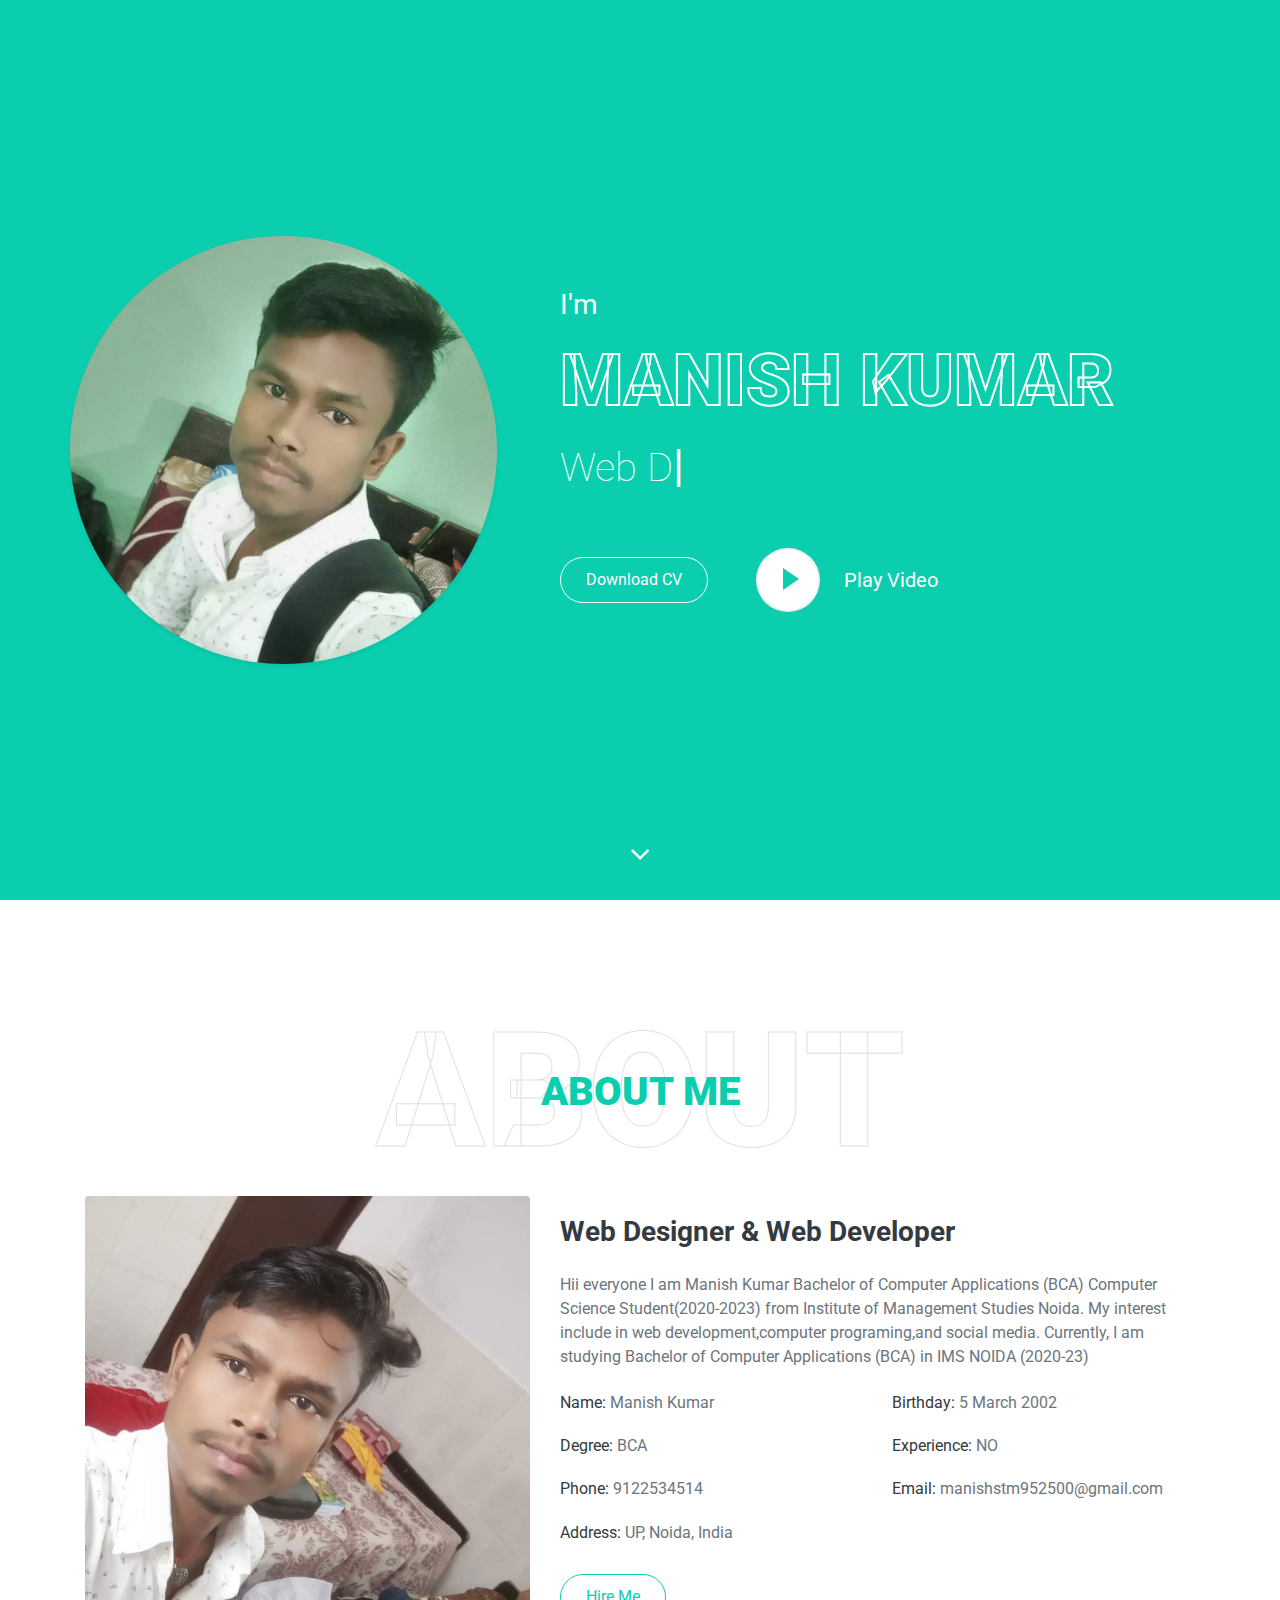
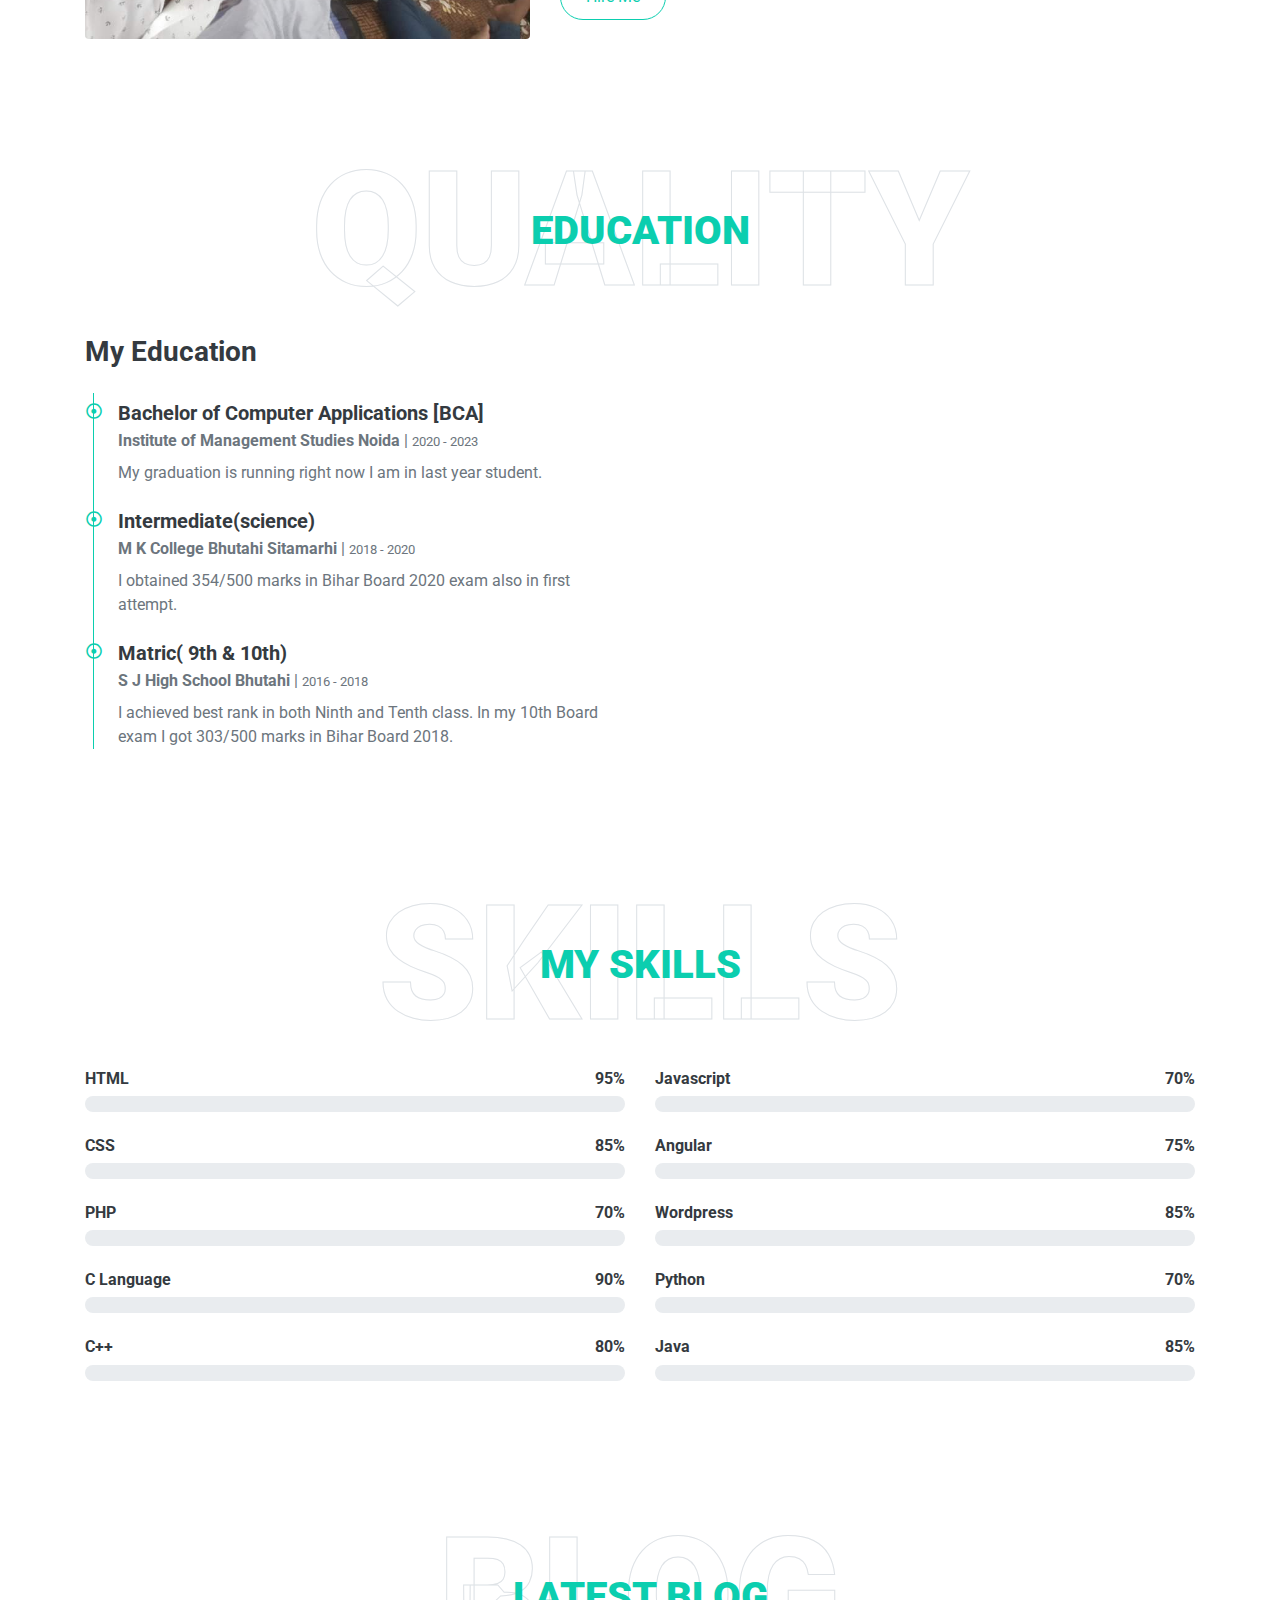
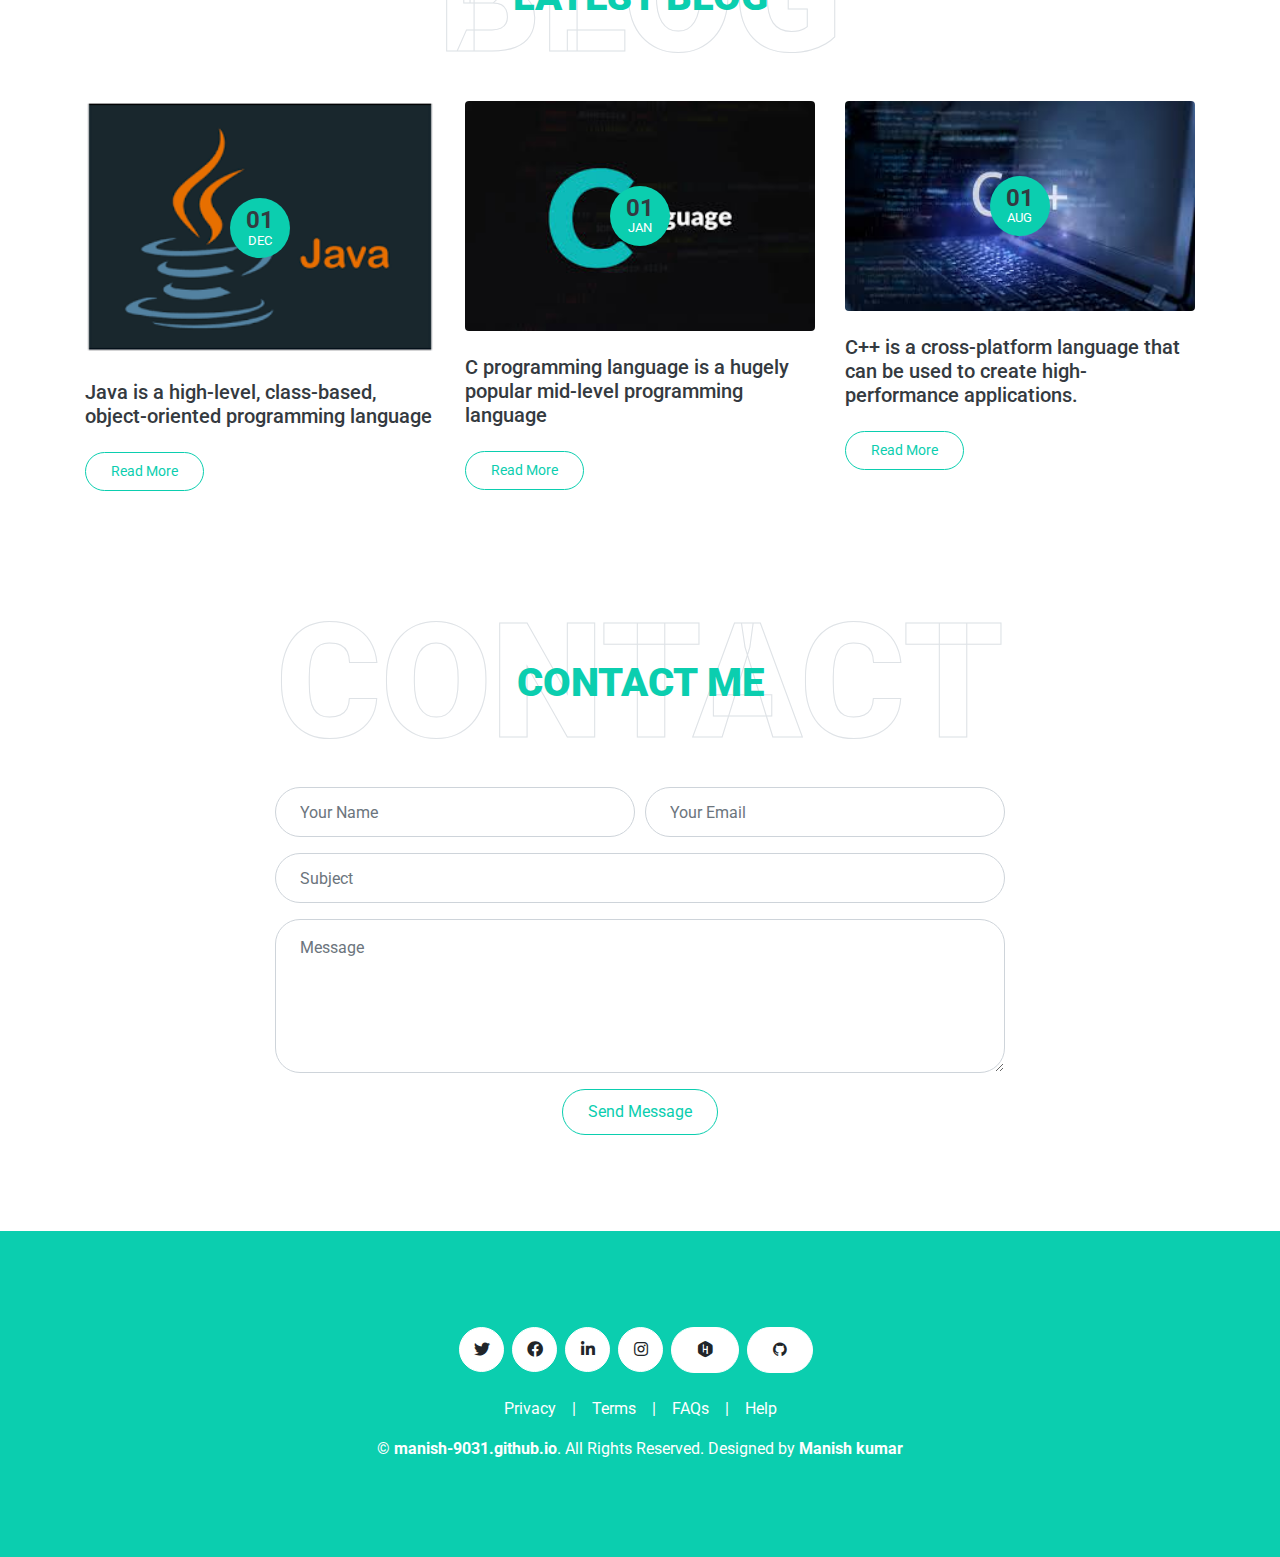
<file: index.html>
<!DOCTYPE html>
<html lang="en">
<head>
    <meta charset="utf-8">
    <title>Manish Kumar </title>
    <meta content="width=device-width, initial-scale=1.0" name="viewport">
    <meta content="Free HTML Templates" name="keywords">
    <meta content="Free HTML Templates" name="description">

    <!-- Favicon -->
    <link href="img/favicon.ico" rel="icon">

    <!-- Google Web Fonts -->
    <link rel="preconnect" href="https://fonts.gstatic.com">
    <link href="https://fonts.googleapis.com/css2?family=Roboto:wght@300;400;500;700;900&display=swap" rel="stylesheet"> 

    <!-- Font Awesome -->
    <link href="https://cdnjs.cloudflare.com/ajax/libs/font-awesome/5.10.0/css/all.min.css" rel="stylesheet">

    <!-- Libraries Stylesheet -->
    <link href="lib/owlcarousel/assets/owl.carousel.min.css" rel="stylesheet">
    <link href="lib/lightbox/css/lightbox.min.css" rel="stylesheet">

    <!-- Customized Bootstrap Stylesheet -->
    <link href="css/style.css" rel="stylesheet">

    <link rel="stylesheet" href="https://maxcdn.bootstrapcdn.com/font-awesome/4.4.0/css/font-awesome.min.css">
</head>

<body data-spy="scroll" data-target=".navbar" data-offset="51">
    <!-- Navbar Start -->
    <nav class="navbar fixed-top shadow-sm navbar-expand-lg bg-light navbar-light py-3 py-lg-0 px-lg-5">
        <a href="index.html" class="navbar-brand ml-lg-3">
            <h1 class="m-0 display-5"><span class="text-primary">Welc</span>ome</h1>
        </a>
        <button type="button" class="navbar-toggler" data-toggle="collapse" data-target="#navbarCollapse">
            <span class="navbar-toggler-icon"></span>
        </button>
        <div class="collapse navbar-collapse px-lg-3" id="navbarCollapse">
            <div class="navbar-nav m-auto py-0">
                <a href="#home" class="nav-item nav-link active">Home</a>
                <a href="#about" class="nav-item nav-link">About</a>
                <a href="#qualification" class="nav-item nav-link">Quality</a>
                <a href="#skill" class="nav-item nav-link">Skill</a>
                <a href="#blog" class="nav-item nav-link">Blog</a>
                <a href="#contact" class="nav-item nav-link">Contact</a>
            </div>
            <a href="" class="btn btn-outline-primary d-none d-lg-block">Hire Me</a>
        </div>
    </nav>
    <!-- Navbar End -->


    <!-- Video Modal Start -->
    <div class="modal fade" id="videoModal" tabindex="-1" role="dialog" aria-labelledby="exampleModalLabel" aria-hidden="true">
        <div class="modal-dialog" role="document">
            <div class="modal-content">
                <div class="modal-body">
                    <button type="button" class="close" data-dismiss="modal" aria-label="Close">
                        <span aria-hidden="true">&times;</span>
                    </button>        
                    <!-- 16:9 aspect ratio -->
                    <div class="embed-responsive embed-responsive-16by9">
                        <iframe class="embed-responsive-item" src="" id="video"  allowscriptaccess="always" allow="autoplay"></iframe>
                    </div>
                </div>
            </div>
        </div>
    </div>
    <!-- Video Modal End -->


    <!-- Header Start -->
    <div class="container-fluid bg-primary d-flex align-items-center mb-5 py-5" id="home" style="min-height: 100vh;">
        <div class="container">
            <div class="row align-items-center">
                <div class="col-lg-5 px-5 pl-lg-0 pb-5 pb-lg-0">
                    <img class="img-fluid w-100 rounded-circle shadow-sm" src="img/manish.jpg" alt="">
                </div>
                <div class="col-lg-7 text-center text-lg-left">
                    <h3 class="text-white font-weight-normal mb-3">I'm</h3>
                    <h1 class="display-3 text-uppercase text-primary mb-2" style="-webkit-text-stroke: 2px #ffffff;">Manish Kumar</h1>
                    <h1 class="typed-text-output d-inline font-weight-lighter text-white"></h1>
                    <div class="typed-text d-none">Web Designer, Web Developer, Front End Developer</div>
                    <div class="d-flex align-items-center justify-content-center justify-content-lg-start pt-5">
                        <a href="manishresume.pdf" class="btn btn-outline-light mr-5">Download CV</a>
                        <button type="button" class="btn-play" data-toggle="modal"
                            data-src="https://www.youtube.com/embed/DWRcNpR6Kdc" data-target="#videoModal">
                            <span></span>
                        </button>
                        <h5 class="font-weight-normal text-white m-0 ml-4 d-none d-sm-block">Play Video</h5>
                    </div>
                </div>
            </div>
        </div>
    </div>
    <!-- Header End -->


    <!-- About Start -->
    <div class="container-fluid py-5" id="about">
        <div class="container">
            <div class="position-relative d-flex align-items-center justify-content-center">
                <h1 class="display-1 text-uppercase text-white" style="-webkit-text-stroke: 1px #dee2e6;">About</h1>
                <h1 class="position-absolute text-uppercase text-primary">About Me</h1>
            </div>
            <div class="row align-items-center">
                <div class="col-lg-5 pb-4 pb-lg-0">
                    <img class="img-fluid rounded w-100" src="img/mk.jpg" alt="loding">
                </div>
                <div class="col-lg-7">
                    <h3 class="mb-4"> Web Designer & Web Developer</h3>
                    <p>Hii everyone I am Manish Kumar Bachelor of Computer Applications (BCA) Computer Science Student(2020-2023) from Institute of Management Studies Noida.

                        My interest include in web development,computer programing,and social media.
                        
                        Currently, I am studying Bachelor of Computer Applications (BCA) in IMS NOIDA (2020-23)</p>
                    <div class="row mb-3">
                        <div class="col-sm-6 py-2"><h6>Name: <span class="text-secondary">Manish Kumar</span></h6></div>
                        <div class="col-sm-6 py-2"><h6>Birthday: <span class="text-secondary">5 March 2002</span></h6></div>
                        <div class="col-sm-6 py-2"><h6>Degree: <span class="text-secondary">BCA</span></h6></div>
                        <div class="col-sm-6 py-2"><h6>Experience: <span class="text-secondary">NO</span></h6></div>
                        <div class="col-sm-6 py-2"><h6>Phone: <span class="text-secondary">9122534514</span></h6></div>
                        <div class="col-sm-6 py-2"><h6>Email: <span class="text-secondary">manishstm952500@gmail.com</span></h6></div>
                        <div class="col-sm-6 py-2"><h6>Address: <span class="text-secondary">UP, Noida, India</span></h6></div>
                        
                    </div>
                    <a href="" class="btn btn-outline-primary mr-4">Hire Me</a>
                    
                </div>
            </div>
        </div>
    </div>
    <!-- About End -->


    <!-- Qualification Start -->
    <div class="container-fluid py-5" id="qualification">
        <div class="container">
            <div class="position-relative d-flex align-items-center justify-content-center">
                <h1 class="display-1 text-uppercase text-white" style="-webkit-text-stroke: 1px #dee2e6;">Quality</h1>
                <h1 class="position-absolute text-uppercase text-primary">Education</h1>
            </div>
            <div class="row align-items-center">
                <div class="col-lg-6">
                    <h3 class="mb-4">My Education</h3>
                    <div class="border-left border-primary pt-2 pl-4 ml-2">
                        <div class="position-relative mb-4">
                            <i class="far fa-dot-circle text-primary position-absolute" style="top: 2px; left: -32px;"></i>
                            <h5 class="font-weight-bold mb-1">Bachelor of Computer Applications [BCA]</h5>
                            <p class="mb-2"><strong>Institute of Management Studies Noida</strong> | <small>2020 - 2023</small></p>
                            <p>My graduation is running right now I am in last year student.</p>
                        </div>
                        <div class="position-relative mb-4">
                            <i class="far fa-dot-circle text-primary position-absolute" style="top: 2px; left: -32px;"></i>
                            <h5 class="font-weight-bold mb-1">Intermediate(science)</h5>
                            <p class="mb-2"><strong>M K College Bhutahi Sitamarhi</strong> | <small>2018 - 2020</small></p>
                            <p>I obtained 354/500 marks in Bihar Board 2020 exam also in first
                                attempt.</p>
                        </div>
                        <div class="position-relative mb-4">
                            <i class="far fa-dot-circle text-primary position-absolute" style="top: 2px; left: -32px;"></i>
                            <h5 class="font-weight-bold mb-1">Matric( 9th & 10th)</h5>
                            <p class="mb-2"><strong> S J High School Bhutahi</strong> | <small>2016 - 2018</small></p>
                            <p>I achieved best rank in both Ninth and Tenth class. In my 10th
                                Board exam I got 303/500 marks in Bihar Board 2018.
                                </p>
                        </div>
                    </div>
                </div>
                
            </div>
        </div>
    </div>
    <!-- Qualification End -->


    <!-- Skill Start -->
    <div class="container-fluid py-5" id="skill">
        <div class="container">
            <div class="position-relative d-flex align-items-center justify-content-center">
                <h1 class="display-1 text-uppercase text-white" style="-webkit-text-stroke: 1px #dee2e6;">Skills</h1>
                <h1 class="position-absolute text-uppercase text-primary">My Skills</h1>
            </div>
            <div class="row align-items-center">
                <div class="col-md-6">
                    <div class="skill mb-4">
                        <div class="d-flex justify-content-between">
                            <h6 class="font-weight-bold">HTML</h6>
                            <h6 class="font-weight-bold">95%</h6>
                        </div>
                        <div class="progress">
                            <div class="progress-bar bg-primary" role="progressbar" aria-valuenow="95" aria-valuemin="0" aria-valuemax="100"></div>
                        </div>
                    </div>
                    <div class="skill mb-4">
                        <div class="d-flex justify-content-between">
                            <h6 class="font-weight-bold">CSS</h6>
                            <h6 class="font-weight-bold">85%</h6>
                        </div>
                        <div class="progress">
                            <div class="progress-bar bg-warning" role="progressbar" aria-valuenow="85" aria-valuemin="0" aria-valuemax="100"></div>
                        </div>
                    </div>
                    <div class="skill mb-4">
                        <div class="d-flex justify-content-between">
                            <h6 class="font-weight-bold">PHP</h6>
                            <h6 class="font-weight-bold">70%</h6>
                        </div>
                        <div class="progress">
                            <div class="progress-bar bg-danger" role="progressbar" aria-valuenow="90" aria-valuemin="0" aria-valuemax="100"></div>
                        </div>
                    </div>
                </div>
                <div class="col-md-6">
                    <div class="skill mb-4">
                        <div class="d-flex justify-content-between">
                            <h6 class="font-weight-bold">Javascript</h6>
                            <h6 class="font-weight-bold">70%</h6>
                        </div>
                        <div class="progress">
                            <div class="progress-bar bg-danger" role="progressbar" aria-valuenow="90" aria-valuemin="0" aria-valuemax="100"></div>
                        </div>
                    </div>
                    <div class="skill mb-4">
                        <div class="d-flex justify-content-between">
                            <h6 class="font-weight-bold">Angular</h6>
                            <h6 class="font-weight-bold">75%</h6>
                        </div>
                        <div class="progress">
                            <div class="progress-bar bg-dark" role="progressbar" aria-valuenow="95" aria-valuemin="0" aria-valuemax="100"></div>
                        </div>
                    </div>
                    <div class="skill mb-4">
                        <div class="d-flex justify-content-between">
                            <h6 class="font-weight-bold">Wordpress</h6>
                            <h6 class="font-weight-bold">85%</h6>
                        </div>
                        <div class="progress">
                            <div class="progress-bar bg-info" role="progressbar" aria-valuenow="85" aria-valuemin="0" aria-valuemax="100"></div>
                        </div>
                    </div>
                </div>
            </div>

            <div class="row align-items-center">
                <div class="col-md-6">
                    <div class="skill mb-4">
                        <div class="d-flex justify-content-between">
                            <h6 class="font-weight-bold">C Language</h6>
                            <h6 class="font-weight-bold">90%</h6>
                        </div>
                        <div class="progress">
                            <div class="progress-bar bg-danger" role="progressbar" aria-valuenow="90" aria-valuemin="0" aria-valuemax="100"></div>
                        </div>
                    </div>
                    <div class="skill mb-4">
                        <div class="d-flex justify-content-between">
                            <h6 class="font-weight-bold">C++</h6>
                            <h6 class="font-weight-bold">80%</h6>
                        </div>
                        <div class="progress">
                            <div class="progress-bar bg-dark" role="progressbar" aria-valuenow="95" aria-valuemin="0" aria-valuemax="100"></div>
                        </div>
                    </div>
                    

                </div>


                <div class="col-md-6">
                    <div class="skill mb-4">
                        <div class="d-flex justify-content-between">
                            <h6 class="font-weight-bold">Python</h6>
                            <h6 class="font-weight-bold">70%</h6>
                        </div>
                        <div class="progress">
                            <div class="progress-bar bg-danger" role="progressbar" aria-valuenow="90" aria-valuemin="0" aria-valuemax="100"></div>
                        </div>
                    </div>
                    <div class="skill mb-4">
                        <div class="d-flex justify-content-between">
                            <h6 class="font-weight-bold">Java</h6>
                            <h6 class="font-weight-bold">85%</h6>
                        </div>
                        <div class="progress">
                            <div class="progress-bar bg-dark" role="progressbar" aria-valuenow="95" aria-valuemin="0" aria-valuemax="100"></div>
                        </div>
                    </div>
                </div>
            </div>
        </div>
    </div>
    <!-- Skill End -->


    
    
    
   <!-- Blog Start -->
        <div class="container-fluid pt-5" id="blog">
            <div class="container">
                <div class="position-relative d-flex align-items-center justify-content-center">
                    <h1 class="display-1 text-uppercase text-white" style="-webkit-text-stroke: 1px #dee2e6;">Blog</h1>
                    <h1 class="position-absolute text-uppercase text-primary">Latest Blog</h1>
                </div>
                <div class="row">
                    <div class="col-lg-4 mb-5">
                        <div class="position-relative mb-4">
                            <img class="img-fluid rounded w-100" src="img/java.png" alt="">
                            <div class="blog-date">
                                <h4 class="font-weight-bold mb-n1">01</h4>
                                <small class="text-white text-uppercase">Dec</small>
                            </div>
                        </div>
                        <h5 class="font-weight-medium mb-4">Java is a high-level, class-based, object-oriented programming language</h5>
                        <a class="btn btn-sm btn-outline-primary py-2" href="blog1.html">Read More</a>
                    </div>
                    <div class="col-lg-4 mb-5">
                        <div class="position-relative mb-4">
                            <img class="img-fluid rounded w-100" src="img/c lan.jpeg" alt="">
                            <div class="blog-date">
                                <h4 class="font-weight-bold mb-n1">01</h4>
                                <small class="text-white text-uppercase">Jan</small>
                            </div>
                        </div>
                        <h5 class="font-weight-medium mb-4">C programming language is a hugely popular mid-level programming language</h5>
                        <a class="btn btn-sm btn-outline-primary py-2" href="blog1.html">Read More</a>
                    </div>
                    <div class="col-lg-4 mb-5">
                        <div class="position-relative mb-4">
                            <img class="img-fluid rounded w-100" src="img/cppp.jpeg" alt="">
                            <div class="blog-date">
                                <h4 class="font-weight-bold mb-n1">01</h4>
                                <small class="text-white text-uppercase">Aug</small>
                            </div>
                        </div>
                        <h5 class="font-weight-medium mb-4">C++ is a cross-platform language that can be used to create high-performance applications.</h5>
                        <a class="btn btn-sm btn-outline-primary py-2" href="blog1.html">Read More</a>
                    </div>
                </div>
            </div>
        </div>
    <!-- Blog End -->

    <!-- Contact Start -->
    <div class="container-fluid py-5" id="contact">
        <div class="container">
            <div class="position-relative d-flex align-items-center justify-content-center">
                <h1 class="display-1 text-uppercase text-white" style="-webkit-text-stroke: 1px #dee2e6;">Contact</h1>
                <h1 class="position-absolute text-uppercase text-primary">Contact Me</h1>
            </div>
            <div class="row justify-content-center">
                <div class="col-lg-8">
                    <div class="contact-form text-center">
                        <div id="success"></div>
                        <form name="sentMessage" id="ContectForm" novalidate="novalidate" action="https://formspree.io/f/mbjejroo" method="POST">
                            <div class="form-row">
                                <div class="control-group col-sm-6">
                                    <input type="text" class="form-control p-4" id="name" name="name" placeholder="Your Name"
                                        required="required" data-validation-required-message="Please enter your name" />
                                    <p class="help-block text-danger"></p>
                                </div>
                                <div class="control-group col-sm-6">
                                    <input type="email" class="form-control p-4" id="email" name="email" placeholder="Your Email"
                                        required="required" data-validation-required-message="Please enter your email" />
                                    <p class="help-block text-danger"></p>
                                </div>
                            </div>
                            <div class="control-group">
                                <input type="text" class="form-control p-4" id="subject" name="subject" placeholder="Subject"
                                    required="required" data-validation-required-message="Please enter a subject" />
                                <p class="help-block text-danger"></p>
                            </div>
                            <div class="control-group">
                                <textarea class="form-control py-3 px-4" rows="5" id="message" name="message" placeholder="Message"
                                    required="required"
                                    data-validation-required-message="Please enter your message"></textarea>
                                <p class="help-block text-danger"></p>
                            </div>
                            <div>
                                <button class="btn btn-outline-primary" type="submit" id="sendMessageButton">Send
                                    Message</button>
                            </div>
                        </form>
                    </div>
                </div>
            </div>
        </div>
    </div>
    <!-- Contact End -->


    <!-- Footer Start -->
    <div class="container-fluid bg-primary text-white mt-5 py-5 px-sm-3 px-md-5">
        <div class="container text-center py-5">
            <div class="d-flex justify-content-center mb-4">
                <a class="btn btn-light btn-social mr-2" href="https://twitter.com/ManishK61784549?t=bIHSIIjBjddYFSB4-nj-Zw&s=08" target="_blank"><i class="fab fa-twitter"></i></a>
                <a class="btn btn-light btn-social mr-2" href="https://www.facebook.com/profile.php?id=100028656076188" target="_blank"><i class="fab fa-facebook-f" ></i></a>
                <a class="btn btn-light btn-social mr-2" href="https://www.linkedin.com/in/manish-kumar-26a14221b/" target="_blank"><i class="fab fa-linkedin-in"></i></a>
                <a class="btn btn-light btn-social mr-2" href="https://www.instagram.com/manish__ark512/" target="_blank"><i class="fab fa-instagram"></i></a>
                <a class="btn btn-light btb-social mr-2" href="https://www.hackerrank.com/manishstm952500?hr_r=1" target="_blank"><i class="fab fa-hackerrank"></i></a>
                <a class="btn btn-light btb-social mr-2" href="https://github.com/Manish-9031" target="_blank"><i class="fa fa-github"></i></a>
            </div>
            <div class="d-flex justify-content-center mb-3">
                <a class="text-white" href="#">Privacy</a>
                <span class="px-3">|</span>
                <a class="text-white" href="#">Terms</a>
                <span class="px-3">|</span>
                <a class="text-white" href="#">FAQs</a>
                <span class="px-3">|</span>
                <a class="text-white" href="#">Help</a>
            </div>
            <p class="m-0">&copy; <a class="text-white font-weight-bold" href="#">manish-9031.github.io</a>. All Rights Reserved. Designed by <a class="text-white font-weight-bold" href="https://manish-9031.github.io/Portfolio.github.io/">Manish kumar</a>
            </p>
        </div>
    </div>
    <!-- Footer End -->

    <!-- Scroll to Bottom -->
    <i class="fa fa-2x fa-angle-down text-white scroll-to-bottom"></i>

    <!-- Back to Top -->
    <a href="#" class="btn btn-outline-dark px-0 back-to-top"><i class="fa fa-angle-double-up"></i></a>


    <!-- JavaScript Libraries -->
    <script src="https://code.jquery.com/jquery-3.4.1.min.js"></script>
    <script src="https://stackpath.bootstrapcdn.com/bootstrap/4.4.1/js/bootstrap.bundle.min.js"></script>
    <script src="lib/typed/typed.min.js"></script>
    <script src="lib/easing/easing.min.js"></script>
    <script src="lib/waypoints/waypoints.min.js"></script>
    <script src="lib/owlcarousel/owl.carousel.min.js"></script>
    <script src="lib/isotope/isotope.pkgd.min.js"></script>
    <script src="lib/lightbox/js/lightbox.min.js"></script>

    <!-- Contact Javascript File -->
    <script src="mail/jqBootstrapValidation.min.js"></script>
    <script src="mail/contact.js"></script>

    <!-- Template Javascript -->
    <script src="js/main.js"></script>
    <!--Smtp js add-->
    <script src="https://smtpjs.com/v3/smtp.js"></script>
    <script>
        function sendEmail(){
            Email.send({
                Host : "smtp.gmail.com",
                Username : "manishstm952500@gmail.com",
                Password : "manishstm123",
                To : 'manish.kumarbca2021078@imsnoida.com',
                From : document.getElementById("email").value,
                Subject : "new contect form enquire",
                Body : "name: "+ document.getElementById("name").value
                + "<br> Email: "+document.getElementById("email").value
                + "<br> Subject: "+document.getElementById("subject").value
                + "<br> Message: "+document.getElementById("message").value
            }).then(
              message => alert("message send sucessfully")
            );

        }
    </script>
</body>

</html>
</file>
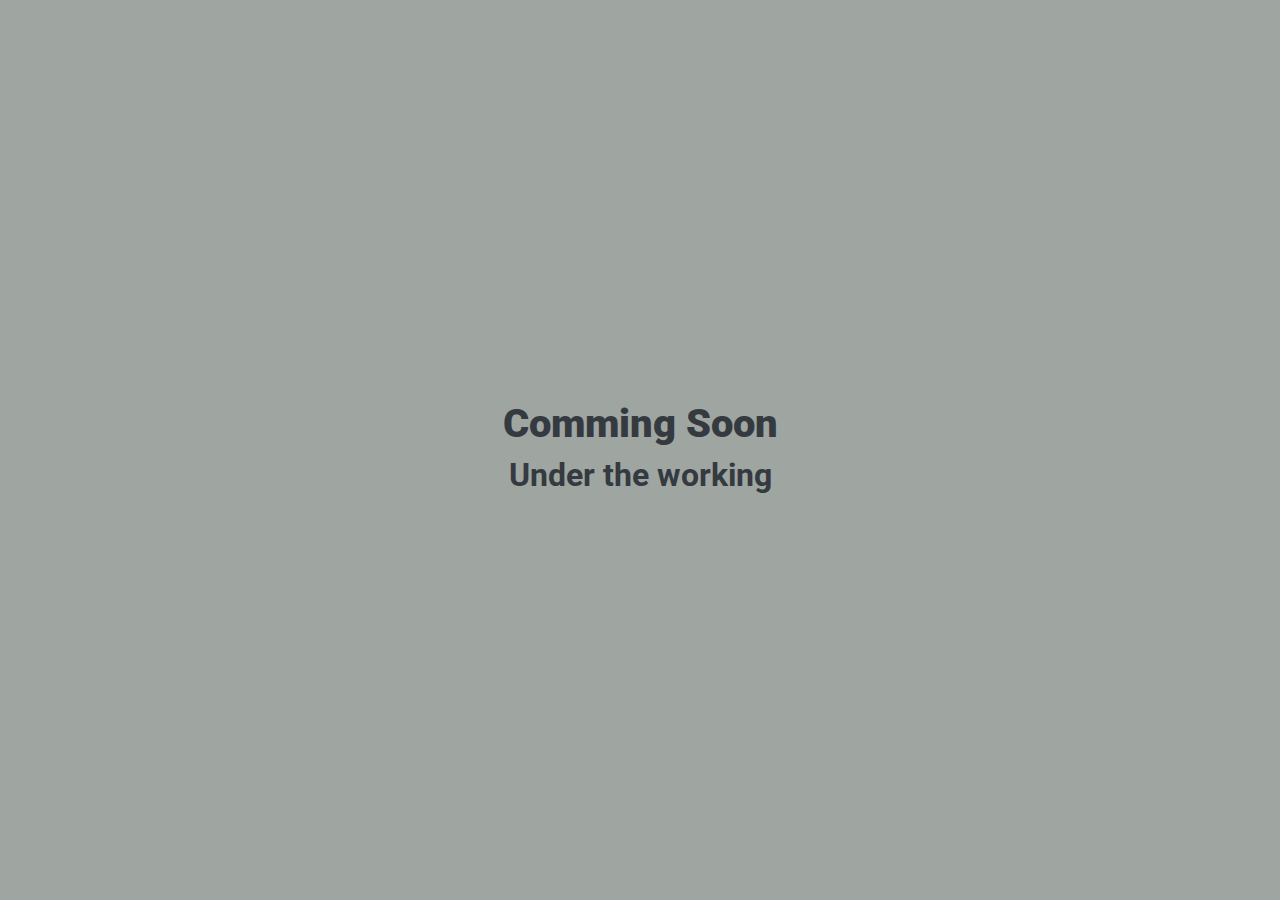
<file: blog1.html>
<!DOCTYPE html>
<html lang="en">

<head>
    <meta charset="utf-8">
    <title>Manish Kumar </title>
    <meta content="width=device-width, initial-scale=1.0" name="viewport">
    <meta content="Free HTML Templates" name="keywords">
    <meta content="Free HTML Templates" name="description">
    <link rel="stylesheet" href="blog.css">

    <!-- Favicon -->
    <link href="img/favicon.ico" rel="icon">

    <!-- Google Web Fonts -->
    <link rel="preconnect" href="https://fonts.gstatic.com">
    <link href="https://fonts.googleapis.com/css2?family=Roboto:wght@300;400;500;700;900&display=swap" rel="stylesheet"> 

    <!-- Font Awesome -->
    <link href="https://cdnjs.cloudflare.com/ajax/libs/font-awesome/5.10.0/css/all.min.css" rel="stylesheet">

    <!-- Libraries Stylesheet -->
    <link href="lib/owlcarousel/assets/owl.carousel.min.css" rel="stylesheet">
    <link href="lib/lightbox/css/lightbox.min.css" rel="stylesheet">

    <!-- Customized Bootstrap Stylesheet -->
    <link href="css/style.css" rel="stylesheet">
    <link rel="stylesheet" href="blog.css">

    <link rel="stylesheet" href="https://maxcdn.bootstrapcdn.com/font-awesome/4.4.0/css/font-awesome.min.css">
</head>

<body>
    <div class="container">
        <h1> Comming Soon </h1>
        <h2> Under the working</h2>
    </div> 
</body>
</file>
<file: blog.css>
body {
    margin: 0;
    font-family: "Roboto", sans-serif;
    font-size: 1rem;
    font-weight: 400;
    line-height: 1.5;
    color: #6c757d;
    text-align: left;
    background-color: #9fa5a1;
}

#card{
    text-align: center;
    font-weight: 20px;

}
h1{
    text-align: center;
    margin-top: 400px;

}
h2{
    text-align: center;
}
</file>
<file: css/style.css>
/******* Bootstrap Theming ********/
/*!
 * Bootstrap v4.5.3 (https://getbootstrap.com/)
 * Copyright 2011-2020 The Bootstrap Authors
 * Copyright 2011-2020 Twitter, Inc.
 * Licensed under MIT (https://github.com/twbs/bootstrap/blob/main/LICENSE)
 */
:root {
  --blue: #007bff;
  --indigo: #6610f2;
  --purple: #6f42c1;
  --pink: #e83e8c;
  --red: #dc3545;
  --orange: #fd7e14;
  --yellow: #ffc107;
  --green: #28a745;
  --teal: #20c997;
  --cyan: #17a2b8;
  --white: #fff;
  --gray: #6c757d;
  --gray-dark: #343a40;
  --primary: #0BCEAF;
  --secondary: #6c757d;
  --success: #28a745;
  --info: #17a2b8;
  --warning: #ffc107;
  --danger: #dc3545;
  --light: #ffffff;
  --dark: #343a40;
  --breakpoint-xs: 0;
  --breakpoint-sm: 576px;
  --breakpoint-md: 768px;
  --breakpoint-lg: 992px;
  --breakpoint-xl: 1200px;
  --font-family-sans-serif: "Roboto", sans-serif;
  --font-family-monospace: SFMono-Regular, Menlo, Monaco, Consolas, "Liberation Mono", "Courier New", monospace;
}

*,
*::before,
*::after {
  box-sizing: border-box;
}

html {
  font-family: sans-serif;
  line-height: 1.15;
  -webkit-text-size-adjust: 100%;
  -webkit-tap-highlight-color: rgba(0, 0, 0, 0);
}

article, aside, figcaption, figure, footer, header, hgroup, main, nav, section {
  display: block;
}

body {
  margin: 0;
  font-family: "Roboto", sans-serif;
  font-size: 1rem;
  font-weight: 400;
  line-height: 1.5;
  color: #6c757d;
  text-align: left;
  background-color: #ffffff;
}

[tabindex="-1"]:focus:not(:focus-visible) {
  outline: 0 !important;
}

hr {
  box-sizing: content-box;
  height: 0;
  overflow: visible;
}

h1, h2, h3, h4, h5, h6 {
  margin-top: 0;
  margin-bottom: 0.5rem;
}

p {
  margin-top: 0;
  margin-bottom: 1rem;
}

abbr[title],
abbr[data-original-title] {
  text-decoration: underline;
  text-decoration: underline dotted;
  cursor: help;
  border-bottom: 0;
  text-decoration-skip-ink: none;
}

address {
  margin-bottom: 1rem;
  font-style: normal;
  line-height: inherit;
}

ol,
ul,
dl {
  margin-top: 0;
  margin-bottom: 1rem;
}

ol ol,
ul ul,
ol ul,
ul ol {
  margin-bottom: 0;
}

dt {
  font-weight: 700;
}

dd {
  margin-bottom: .5rem;
  margin-left: 0;
}

blockquote {
  margin: 0 0 1rem;
}

b,
strong {
  font-weight: bolder;
}

small {
  font-size: 80%;
}

sub,
sup {
  position: relative;
  font-size: 75%;
  line-height: 0;
  vertical-align: baseline;
}

sub {
  bottom: -.25em;
}

sup {
  top: -.5em;
}

a {
  color: #0BCEAF;
  text-decoration: none;
  background-color: transparent;
}

a:hover {
  color: #078571;
  text-decoration: underline;
}

a:not([href]):not([class]) {
  color: inherit;
  text-decoration: none;
}

a:not([href]):not([class]):hover {
  color: inherit;
  text-decoration: none;
}

pre,
code,
kbd,
samp {
  font-family: SFMono-Regular, Menlo, Monaco, Consolas, "Liberation Mono", "Courier New", monospace;
  font-size: 1em;
}

pre {
  margin-top: 0;
  margin-bottom: 1rem;
  overflow: auto;
  -ms-overflow-style: scrollbar;
}

figure {
  margin: 0 0 1rem;
}

img {
  vertical-align: middle;
  border-style: none;
}

svg {
  overflow: hidden;
  vertical-align: middle;
}

table {
  border-collapse: collapse;
}

caption {
  padding-top: 0.75rem;
  padding-bottom: 0.75rem;
  color: #6c757d;
  text-align: left;
  caption-side: bottom;
}

th {
  text-align: inherit;
  text-align: -webkit-match-parent;
}

label {
  display: inline-block;
  margin-bottom: 0.5rem;
}

button {
  border-radius: 0;
}

button:focus {
  outline: 1px dotted;
  outline: 5px auto -webkit-focus-ring-color;
}

input,
button,
select,
optgroup,
textarea {
  margin: 0;
  font-family: inherit;
  font-size: inherit;
  line-height: inherit;
}

button,
input {
  overflow: visible;
}

button,
select {
  text-transform: none;
}

[role="button"] {
  cursor: pointer;
}

select {
  word-wrap: normal;
}

button,
[type="button"],
[type="reset"],
[type="submit"] {
  -webkit-appearance: button;
}

button:not(:disabled),
[type="button"]:not(:disabled),
[type="reset"]:not(:disabled),
[type="submit"]:not(:disabled) {
  cursor: pointer;
}

button::-moz-focus-inner,
[type="button"]::-moz-focus-inner,
[type="reset"]::-moz-focus-inner,
[type="submit"]::-moz-focus-inner {
  padding: 0;
  border-style: none;
}

input[type="radio"],
input[type="checkbox"] {
  box-sizing: border-box;
  padding: 0;
}

textarea {
  overflow: auto;
  resize: vertical;
}

fieldset {
  min-width: 0;
  padding: 0;
  margin: 0;
  border: 0;
}

legend {
  display: block;
  width: 100%;
  max-width: 100%;
  padding: 0;
  margin-bottom: .5rem;
  font-size: 1.5rem;
  line-height: inherit;
  color: inherit;
  white-space: normal;
}

@media (max-width: 1200px) {
  legend {
    font-size: calc(1.275rem + 0.3vw) ;
  }
}

progress {
  vertical-align: baseline;
}

[type="number"]::-webkit-inner-spin-button,
[type="number"]::-webkit-outer-spin-button {
  height: auto;
}

[type="search"] {
  outline-offset: -2px;
  -webkit-appearance: none;
}

[type="search"]::-webkit-search-decoration {
  -webkit-appearance: none;
}

::-webkit-file-upload-button {
  font: inherit;
  -webkit-appearance: button;
}

output {
  display: inline-block;
}

summary {
  display: list-item;
  cursor: pointer;
}

template {
  display: none;
}

[hidden] {
  display: none !important;
}

h1, h2, h3, h4, h5, h6,
.h1, .h2, .h3, .h4, .h5, .h6 {
  margin-bottom: 0.5rem;
  font-weight: 500;
  line-height: 1.2;
  color: #343a40;
}

h1, .h1 {
  font-size: 2.5rem;
}

@media (max-width: 1200px) {
  h1, .h1 {
    font-size: calc(1.375rem + 1.5vw) ;
  }
}

h2, .h2 {
  font-size: 2rem;
}

@media (max-width: 1200px) {
  h2, .h2 {
    font-size: calc(1.325rem + 0.9vw) ;
  }
}

h3, .h3 {
  font-size: 1.75rem;
}

@media (max-width: 1200px) {
  h3, .h3 {
    font-size: calc(1.3rem + 0.6vw) ;
  }
}

h4, .h4 {
  font-size: 1.5rem;
}

@media (max-width: 1200px) {
  h4, .h4 {
    font-size: calc(1.275rem + 0.3vw) ;
  }
}

h5, .h5 {
  font-size: 1.25rem;
}

h6, .h6 {
  font-size: 1rem;
}

.lead {
  font-size: 1.25rem;
  font-weight: 300;
}

.display-1 {
  font-size: 10rem;
  font-weight: 300;
  line-height: 1.2;
}

@media (max-width: 1200px) {
  .display-1 {
    font-size: calc(2.125rem + 10.5vw) ;
  }
}

.display-2 {
  font-size: 5.5rem;
  font-weight: 300;
  line-height: 1.2;
}

@media (max-width: 1200px) {
  .display-2 {
    font-size: calc(1.675rem + 5.1vw) ;
  }
}

.display-3 {
  font-size: 4.5rem;
  font-weight: 300;
  line-height: 1.2;
}

@media (max-width: 1200px) {
  .display-3 {
    font-size: calc(1.575rem + 3.9vw) ;
  }
}

.display-4 {
  font-size: 3.5rem;
  font-weight: 300;
  line-height: 1.2;
}

@media (max-width: 1200px) {
  .display-4 {
    font-size: calc(1.475rem + 2.7vw) ;
  }
}

hr {
  margin-top: 1rem;
  margin-bottom: 1rem;
  border: 0;
  border-top: 1px solid rgba(0, 0, 0, 0.1);
}

small,
.small {
  font-size: 80%;
  font-weight: 400;
}

mark,
.mark {
  padding: 0.2em;
  background-color: #fcf8e3;
}

.list-unstyled {
  padding-left: 0;
  list-style: none;
}

.list-inline {
  padding-left: 0;
  list-style: none;
}

.list-inline-item {
  display: inline-block;
}

.list-inline-item:not(:last-child) {
  margin-right: 0.5rem;
}

.initialism {
  font-size: 90%;
  text-transform: uppercase;
}

.blockquote {
  margin-bottom: 1rem;
  font-size: 1.25rem;
}

.blockquote-footer {
  display: block;
  font-size: 80%;
  color: #6c757d;
}

.blockquote-footer::before {
  content: "\2014\00A0";
}

.img-fluid {
  max-width: 100%;
  height: auto;
}

.img-thumbnail {
  padding: 0.25rem;
  background-color: #ffffff;
  border: 1px solid #dee2e6;
  border-radius: 0.25rem;
  max-width: 100%;
  height: auto;
}

.figure {
  display: inline-block;
}

.figure-img {
  margin-bottom: 0.5rem;
  line-height: 1;
}

.figure-caption {
  font-size: 90%;
  color: #6c757d;
}

code {
  font-size: 87.5%;
  color: #e83e8c;
  word-wrap: break-word;
}

a > code {
  color: inherit;
}

kbd {
  padding: 0.2rem 0.4rem;
  font-size: 87.5%;
  color: #fff;
  background-color: #212529;
  border-radius: 0.2rem;
}

kbd kbd {
  padding: 0;
  font-size: 100%;
  font-weight: 700;
}

pre {
  display: block;
  font-size: 87.5%;
  color: #212529;
}

pre code {
  font-size: inherit;
  color: inherit;
  word-break: normal;
}

.pre-scrollable {
  max-height: 340px;
  overflow-y: scroll;
}

.container,
.container-fluid,
.container-sm,
.container-md,
.container-lg,
.container-xl {
  width: 100%;
  padding-right: 15px;
  padding-left: 15px;
  margin-right: auto;
  margin-left: auto;
}

@media (min-width: 576px) {
  .container, .container-sm {
    max-width: 540px;
  }
}

@media (min-width: 768px) {
  .container, .container-sm, .container-md {
    max-width: 720px;
  }
}

@media (min-width: 992px) {
  .container, .container-sm, .container-md, .container-lg {
    max-width: 960px;
  }
}

@media (min-width: 1200px) {
  .container, .container-sm, .container-md, .container-lg, .container-xl {
    max-width: 1140px;
  }
}

.row {
  display: flex;
  flex-wrap: wrap;
  margin-right: -15px;
  margin-left: -15px;
}

.no-gutters {
  margin-right: 0;
  margin-left: 0;
}

.no-gutters > .col,
.no-gutters > [class*="col-"] {
  padding-right: 0;
  padding-left: 0;
}

.col-1, .col-2, .col-3, .col-4, .col-5, .col-6, .col-7, .col-8, .col-9, .col-10, .col-11, .col-12, .col,
.col-auto, .col-sm-1, .col-sm-2, .col-sm-3, .col-sm-4, .col-sm-5, .col-sm-6, .col-sm-7, .col-sm-8, .col-sm-9, .col-sm-10, .col-sm-11, .col-sm-12, .col-sm,
.col-sm-auto, .col-md-1, .col-md-2, .col-md-3, .col-md-4, .col-md-5, .col-md-6, .col-md-7, .col-md-8, .col-md-9, .col-md-10, .col-md-11, .col-md-12, .col-md,
.col-md-auto, .col-lg-1, .col-lg-2, .col-lg-3, .col-lg-4, .col-lg-5, .col-lg-6, .col-lg-7, .col-lg-8, .col-lg-9, .col-lg-10, .col-lg-11, .col-lg-12, .col-lg,
.col-lg-auto, .col-xl-1, .col-xl-2, .col-xl-3, .col-xl-4, .col-xl-5, .col-xl-6, .col-xl-7, .col-xl-8, .col-xl-9, .col-xl-10, .col-xl-11, .col-xl-12, .col-xl,
.col-xl-auto {
  position: relative;
  width: 100%;
  padding-right: 15px;
  padding-left: 15px;
}

.col {
  flex-basis: 0;
  flex-grow: 1;
  max-width: 100%;
}

.row-cols-1 > * {
  flex: 0 0 100%;
  max-width: 100%;
}

.row-cols-2 > * {
  flex: 0 0 50%;
  max-width: 50%;
}

.row-cols-3 > * {
  flex: 0 0 33.33333%;
  max-width: 33.33333%;
}

.row-cols-4 > * {
  flex: 0 0 25%;
  max-width: 25%;
}

.row-cols-5 > * {
  flex: 0 0 20%;
  max-width: 20%;
}

.row-cols-6 > * {
  flex: 0 0 16.66667%;
  max-width: 16.66667%;
}

.col-auto {
  flex: 0 0 auto;
  width: auto;
  max-width: 100%;
}

.col-1 {
  flex: 0 0 8.33333%;
  max-width: 8.33333%;
}

.col-2 {
  flex: 0 0 16.66667%;
  max-width: 16.66667%;
}

.col-3 {
  flex: 0 0 25%;
  max-width: 25%;
}

.col-4 {
  flex: 0 0 33.33333%;
  max-width: 33.33333%;
}

.col-5 {
  flex: 0 0 41.66667%;
  max-width: 41.66667%;
}

.col-6 {
  flex: 0 0 50%;
  max-width: 50%;
}

.col-7 {
  flex: 0 0 58.33333%;
  max-width: 58.33333%;
}

.col-8 {
  flex: 0 0 66.66667%;
  max-width: 66.66667%;
}

.col-9 {
  flex: 0 0 75%;
  max-width: 75%;
}

.col-10 {
  flex: 0 0 83.33333%;
  max-width: 83.33333%;
}

.col-11 {
  flex: 0 0 91.66667%;
  max-width: 91.66667%;
}

.col-12 {
  flex: 0 0 100%;
  max-width: 100%;
}

.order-first {
  order: -1;
}

.order-last {
  order: 13;
}

.order-0 {
  order: 0;
}

.order-1 {
  order: 1;
}

.order-2 {
  order: 2;
}

.order-3 {
  order: 3;
}

.order-4 {
  order: 4;
}

.order-5 {
  order: 5;
}

.order-6 {
  order: 6;
}

.order-7 {
  order: 7;
}

.order-8 {
  order: 8;
}

.order-9 {
  order: 9;
}

.order-10 {
  order: 10;
}

.order-11 {
  order: 11;
}

.order-12 {
  order: 12;
}

.offset-1 {
  margin-left: 8.33333%;
}

.offset-2 {
  margin-left: 16.66667%;
}

.offset-3 {
  margin-left: 25%;
}

.offset-4 {
  margin-left: 33.33333%;
}

.offset-5 {
  margin-left: 41.66667%;
}

.offset-6 {
  margin-left: 50%;
}

.offset-7 {
  margin-left: 58.33333%;
}

.offset-8 {
  margin-left: 66.66667%;
}

.offset-9 {
  margin-left: 75%;
}

.offset-10 {
  margin-left: 83.33333%;
}

.offset-11 {
  margin-left: 91.66667%;
}

@media (min-width: 576px) {
  .col-sm {
    flex-basis: 0;
    flex-grow: 1;
    max-width: 100%;
  }
  .row-cols-sm-1 > * {
    flex: 0 0 100%;
    max-width: 100%;
  }
  .row-cols-sm-2 > * {
    flex: 0 0 50%;
    max-width: 50%;
  }
  .row-cols-sm-3 > * {
    flex: 0 0 33.33333%;
    max-width: 33.33333%;
  }
  .row-cols-sm-4 > * {
    flex: 0 0 25%;
    max-width: 25%;
  }
  .row-cols-sm-5 > * {
    flex: 0 0 20%;
    max-width: 20%;
  }
  .row-cols-sm-6 > * {
    flex: 0 0 16.66667%;
    max-width: 16.66667%;
  }
  .col-sm-auto {
    flex: 0 0 auto;
    width: auto;
    max-width: 100%;
  }
  .col-sm-1 {
    flex: 0 0 8.33333%;
    max-width: 8.33333%;
  }
  .col-sm-2 {
    flex: 0 0 16.66667%;
    max-width: 16.66667%;
  }
  .col-sm-3 {
    flex: 0 0 25%;
    max-width: 25%;
  }
  .col-sm-4 {
    flex: 0 0 33.33333%;
    max-width: 33.33333%;
  }
  .col-sm-5 {
    flex: 0 0 41.66667%;
    max-width: 41.66667%;
  }
  .col-sm-6 {
    flex: 0 0 50%;
    max-width: 50%;
  }
  .col-sm-7 {
    flex: 0 0 58.33333%;
    max-width: 58.33333%;
  }
  .col-sm-8 {
    flex: 0 0 66.66667%;
    max-width: 66.66667%;
  }
  .col-sm-9 {
    flex: 0 0 75%;
    max-width: 75%;
  }
  .col-sm-10 {
    flex: 0 0 83.33333%;
    max-width: 83.33333%;
  }
  .col-sm-11 {
    flex: 0 0 91.66667%;
    max-width: 91.66667%;
  }
  .col-sm-12 {
    flex: 0 0 100%;
    max-width: 100%;
  }
  .order-sm-first {
    order: -1;
  }
  .order-sm-last {
    order: 13;
  }
  .order-sm-0 {
    order: 0;
  }
  .order-sm-1 {
    order: 1;
  }
  .order-sm-2 {
    order: 2;
  }
  .order-sm-3 {
    order: 3;
  }
  .order-sm-4 {
    order: 4;
  }
  .order-sm-5 {
    order: 5;
  }
  .order-sm-6 {
    order: 6;
  }
  .order-sm-7 {
    order: 7;
  }
  .order-sm-8 {
    order: 8;
  }
  .order-sm-9 {
    order: 9;
  }
  .order-sm-10 {
    order: 10;
  }
  .order-sm-11 {
    order: 11;
  }
  .order-sm-12 {
    order: 12;
  }
  .offset-sm-0 {
    margin-left: 0;
  }
  .offset-sm-1 {
    margin-left: 8.33333%;
  }
  .offset-sm-2 {
    margin-left: 16.66667%;
  }
  .offset-sm-3 {
    margin-left: 25%;
  }
  .offset-sm-4 {
    margin-left: 33.33333%;
  }
  .offset-sm-5 {
    margin-left: 41.66667%;
  }
  .offset-sm-6 {
    margin-left: 50%;
  }
  .offset-sm-7 {
    margin-left: 58.33333%;
  }
  .offset-sm-8 {
    margin-left: 66.66667%;
  }
  .offset-sm-9 {
    margin-left: 75%;
  }
  .offset-sm-10 {
    margin-left: 83.33333%;
  }
  .offset-sm-11 {
    margin-left: 91.66667%;
  }
}

@media (min-width: 768px) {
  .col-md {
    flex-basis: 0;
    flex-grow: 1;
    max-width: 100%;
  }
  .row-cols-md-1 > * {
    flex: 0 0 100%;
    max-width: 100%;
  }
  .row-cols-md-2 > * {
    flex: 0 0 50%;
    max-width: 50%;
  }
  .row-cols-md-3 > * {
    flex: 0 0 33.33333%;
    max-width: 33.33333%;
  }
  .row-cols-md-4 > * {
    flex: 0 0 25%;
    max-width: 25%;
  }
  .row-cols-md-5 > * {
    flex: 0 0 20%;
    max-width: 20%;
  }
  .row-cols-md-6 > * {
    flex: 0 0 16.66667%;
    max-width: 16.66667%;
  }
  .col-md-auto {
    flex: 0 0 auto;
    width: auto;
    max-width: 100%;
  }
  .col-md-1 {
    flex: 0 0 8.33333%;
    max-width: 8.33333%;
  }
  .col-md-2 {
    flex: 0 0 16.66667%;
    max-width: 16.66667%;
  }
  .col-md-3 {
    flex: 0 0 25%;
    max-width: 25%;
  }
  .col-md-4 {
    flex: 0 0 33.33333%;
    max-width: 33.33333%;
  }
  .col-md-5 {
    flex: 0 0 41.66667%;
    max-width: 41.66667%;
  }
  .col-md-6 {
    flex: 0 0 50%;
    max-width: 50%;
  }
  .col-md-7 {
    flex: 0 0 58.33333%;
    max-width: 58.33333%;
  }
  .col-md-8 {
    flex: 0 0 66.66667%;
    max-width: 66.66667%;
  }
  .col-md-9 {
    flex: 0 0 75%;
    max-width: 75%;
  }
  .col-md-10 {
    flex: 0 0 83.33333%;
    max-width: 83.33333%;
  }
  .col-md-11 {
    flex: 0 0 91.66667%;
    max-width: 91.66667%;
  }
  .col-md-12 {
    flex: 0 0 100%;
    max-width: 100%;
  }
  .order-md-first {
    order: -1;
  }
  .order-md-last {
    order: 13;
  }
  .order-md-0 {
    order: 0;
  }
  .order-md-1 {
    order: 1;
  }
  .order-md-2 {
    order: 2;
  }
  .order-md-3 {
    order: 3;
  }
  .order-md-4 {
    order: 4;
  }
  .order-md-5 {
    order: 5;
  }
  .order-md-6 {
    order: 6;
  }
  .order-md-7 {
    order: 7;
  }
  .order-md-8 {
    order: 8;
  }
  .order-md-9 {
    order: 9;
  }
  .order-md-10 {
    order: 10;
  }
  .order-md-11 {
    order: 11;
  }
  .order-md-12 {
    order: 12;
  }
  .offset-md-0 {
    margin-left: 0;
  }
  .offset-md-1 {
    margin-left: 8.33333%;
  }
  .offset-md-2 {
    margin-left: 16.66667%;
  }
  .offset-md-3 {
    margin-left: 25%;
  }
  .offset-md-4 {
    margin-left: 33.33333%;
  }
  .offset-md-5 {
    margin-left: 41.66667%;
  }
  .offset-md-6 {
    margin-left: 50%;
  }
  .offset-md-7 {
    margin-left: 58.33333%;
  }
  .offset-md-8 {
    margin-left: 66.66667%;
  }
  .offset-md-9 {
    margin-left: 75%;
  }
  .offset-md-10 {
    margin-left: 83.33333%;
  }
  .offset-md-11 {
    margin-left: 91.66667%;
  }
}

@media (min-width: 992px) {
  .col-lg {
    flex-basis: 0;
    flex-grow: 1;
    max-width: 100%;
  }
  .row-cols-lg-1 > * {
    flex: 0 0 100%;
    max-width: 100%;
  }
  .row-cols-lg-2 > * {
    flex: 0 0 50%;
    max-width: 50%;
  }
  .row-cols-lg-3 > * {
    flex: 0 0 33.33333%;
    max-width: 33.33333%;
  }
  .row-cols-lg-4 > * {
    flex: 0 0 25%;
    max-width: 25%;
  }
  .row-cols-lg-5 > * {
    flex: 0 0 20%;
    max-width: 20%;
  }
  .row-cols-lg-6 > * {
    flex: 0 0 16.66667%;
    max-width: 16.66667%;
  }
  .col-lg-auto {
    flex: 0 0 auto;
    width: auto;
    max-width: 100%;
  }
  .col-lg-1 {
    flex: 0 0 8.33333%;
    max-width: 8.33333%;
  }
  .col-lg-2 {
    flex: 0 0 16.66667%;
    max-width: 16.66667%;
  }
  .col-lg-3 {
    flex: 0 0 25%;
    max-width: 25%;
  }
  .col-lg-4 {
    flex: 0 0 33.33333%;
    max-width: 33.33333%;
  }
  .col-lg-5 {
    flex: 0 0 41.66667%;
    max-width: 41.66667%;
  }
  .col-lg-6 {
    flex: 0 0 50%;
    max-width: 50%;
  }
  .col-lg-7 {
    flex: 0 0 58.33333%;
    max-width: 58.33333%;
  }
  .col-lg-8 {
    flex: 0 0 66.66667%;
    max-width: 66.66667%;
  }
  .col-lg-9 {
    flex: 0 0 75%;
    max-width: 75%;
  }
  .col-lg-10 {
    flex: 0 0 83.33333%;
    max-width: 83.33333%;
  }
  .col-lg-11 {
    flex: 0 0 91.66667%;
    max-width: 91.66667%;
  }
  .col-lg-12 {
    flex: 0 0 100%;
    max-width: 100%;
  }
  .order-lg-first {
    order: -1;
  }
  .order-lg-last {
    order: 13;
  }
  .order-lg-0 {
    order: 0;
  }
  .order-lg-1 {
    order: 1;
  }
  .order-lg-2 {
    order: 2;
  }
  .order-lg-3 {
    order: 3;
  }
  .order-lg-4 {
    order: 4;
  }
  .order-lg-5 {
    order: 5;
  }
  .order-lg-6 {
    order: 6;
  }
  .order-lg-7 {
    order: 7;
  }
  .order-lg-8 {
    order: 8;
  }
  .order-lg-9 {
    order: 9;
  }
  .order-lg-10 {
    order: 10;
  }
  .order-lg-11 {
    order: 11;
  }
  .order-lg-12 {
    order: 12;
  }
  .offset-lg-0 {
    margin-left: 0;
  }
  .offset-lg-1 {
    margin-left: 8.33333%;
  }
  .offset-lg-2 {
    margin-left: 16.66667%;
  }
  .offset-lg-3 {
    margin-left: 25%;
  }
  .offset-lg-4 {
    margin-left: 33.33333%;
  }
  .offset-lg-5 {
    margin-left: 41.66667%;
  }
  .offset-lg-6 {
    margin-left: 50%;
  }
  .offset-lg-7 {
    margin-left: 58.33333%;
  }
  .offset-lg-8 {
    margin-left: 66.66667%;
  }
  .offset-lg-9 {
    margin-left: 75%;
  }
  .offset-lg-10 {
    margin-left: 83.33333%;
  }
  .offset-lg-11 {
    margin-left: 91.66667%;
  }
}

@media (min-width: 1200px) {
  .col-xl {
    flex-basis: 0;
    flex-grow: 1;
    max-width: 100%;
  }
  .row-cols-xl-1 > * {
    flex: 0 0 100%;
    max-width: 100%;
  }
  .row-cols-xl-2 > * {
    flex: 0 0 50%;
    max-width: 50%;
  }
  .row-cols-xl-3 > * {
    flex: 0 0 33.33333%;
    max-width: 33.33333%;
  }
  .row-cols-xl-4 > * {
    flex: 0 0 25%;
    max-width: 25%;
  }
  .row-cols-xl-5 > * {
    flex: 0 0 20%;
    max-width: 20%;
  }
  .row-cols-xl-6 > * {
    flex: 0 0 16.66667%;
    max-width: 16.66667%;
  }
  .col-xl-auto {
    flex: 0 0 auto;
    width: auto;
    max-width: 100%;
  }
  .col-xl-1 {
    flex: 0 0 8.33333%;
    max-width: 8.33333%;
  }
  .col-xl-2 {
    flex: 0 0 16.66667%;
    max-width: 16.66667%;
  }
  .col-xl-3 {
    flex: 0 0 25%;
    max-width: 25%;
  }
  .col-xl-4 {
    flex: 0 0 33.33333%;
    max-width: 33.33333%;
  }
  .col-xl-5 {
    flex: 0 0 41.66667%;
    max-width: 41.66667%;
  }
  .col-xl-6 {
    flex: 0 0 50%;
    max-width: 50%;
  }
  .col-xl-7 {
    flex: 0 0 58.33333%;
    max-width: 58.33333%;
  }
  .col-xl-8 {
    flex: 0 0 66.66667%;
    max-width: 66.66667%;
  }
  .col-xl-9 {
    flex: 0 0 75%;
    max-width: 75%;
  }
  .col-xl-10 {
    flex: 0 0 83.33333%;
    max-width: 83.33333%;
  }
  .col-xl-11 {
    flex: 0 0 91.66667%;
    max-width: 91.66667%;
  }
  .col-xl-12 {
    flex: 0 0 100%;
    max-width: 100%;
  }
  .order-xl-first {
    order: -1;
  }
  .order-xl-last {
    order: 13;
  }
  .order-xl-0 {
    order: 0;
  }
  .order-xl-1 {
    order: 1;
  }
  .order-xl-2 {
    order: 2;
  }
  .order-xl-3 {
    order: 3;
  }
  .order-xl-4 {
    order: 4;
  }
  .order-xl-5 {
    order: 5;
  }
  .order-xl-6 {
    order: 6;
  }
  .order-xl-7 {
    order: 7;
  }
  .order-xl-8 {
    order: 8;
  }
  .order-xl-9 {
    order: 9;
  }
  .order-xl-10 {
    order: 10;
  }
  .order-xl-11 {
    order: 11;
  }
  .order-xl-12 {
    order: 12;
  }
  .offset-xl-0 {
    margin-left: 0;
  }
  .offset-xl-1 {
    margin-left: 8.33333%;
  }
  .offset-xl-2 {
    margin-left: 16.66667%;
  }
  .offset-xl-3 {
    margin-left: 25%;
  }
  .offset-xl-4 {
    margin-left: 33.33333%;
  }
  .offset-xl-5 {
    margin-left: 41.66667%;
  }
  .offset-xl-6 {
    margin-left: 50%;
  }
  .offset-xl-7 {
    margin-left: 58.33333%;
  }
  .offset-xl-8 {
    margin-left: 66.66667%;
  }
  .offset-xl-9 {
    margin-left: 75%;
  }
  .offset-xl-10 {
    margin-left: 83.33333%;
  }
  .offset-xl-11 {
    margin-left: 91.66667%;
  }
}

.table {
  width: 100%;
  margin-bottom: 1rem;
  color: #6c757d;
}

.table th,
.table td {
  padding: 0.75rem;
  vertical-align: top;
  border-top: 1px solid #dee2e6;
}

.table thead th {
  vertical-align: bottom;
  border-bottom: 2px solid #dee2e6;
}

.table tbody + tbody {
  border-top: 2px solid #dee2e6;
}

.table-sm th,
.table-sm td {
  padding: 0.3rem;
}

.table-bordered {
  border: 1px solid #dee2e6;
}

.table-bordered th,
.table-bordered td {
  border: 1px solid #dee2e6;
}

.table-bordered thead th,
.table-bordered thead td {
  border-bottom-width: 2px;
}

.table-borderless th,
.table-borderless td,
.table-borderless thead th,
.table-borderless tbody + tbody {
  border: 0;
}

.table-striped tbody tr:nth-of-type(odd) {
  background-color: rgba(0, 0, 0, 0.05);
}

.table-hover tbody tr:hover {
  color: #6c757d;
  background-color: rgba(0, 0, 0, 0.075);
}

.table-primary,
.table-primary > th,
.table-primary > td {
  background-color: #bbf1e9;
}

.table-primary th,
.table-primary td,
.table-primary thead th,
.table-primary tbody + tbody {
  border-color: #80e6d5;
}

.table-hover .table-primary:hover {
  background-color: #a6ede2;
}

.table-hover .table-primary:hover > td,
.table-hover .table-primary:hover > th {
  background-color: #a6ede2;
}

.table-secondary,
.table-secondary > th,
.table-secondary > td {
  background-color: #d6d8db;
}

.table-secondary th,
.table-secondary td,
.table-secondary thead th,
.table-secondary tbody + tbody {
  border-color: #b3b7bb;
}

.table-hover .table-secondary:hover {
  background-color: #c8cbcf;
}

.table-hover .table-secondary:hover > td,
.table-hover .table-secondary:hover > th {
  background-color: #c8cbcf;
}

.table-success,
.table-success > th,
.table-success > td {
  background-color: #c3e6cb;
}

.table-success th,
.table-success td,
.table-success thead th,
.table-success tbody + tbody {
  border-color: #8fd19e;
}

.table-hover .table-success:hover {
  background-color: #b1dfbb;
}

.table-hover .table-success:hover > td,
.table-hover .table-success:hover > th {
  background-color: #b1dfbb;
}

.table-info,
.table-info > th,
.table-info > td {
  background-color: #bee5eb;
}

.table-info th,
.table-info td,
.table-info thead th,
.table-info tbody + tbody {
  border-color: #86cfda;
}

.table-hover .table-info:hover {
  background-color: #abdde5;
}

.table-hover .table-info:hover > td,
.table-hover .table-info:hover > th {
  background-color: #abdde5;
}

.table-warning,
.table-warning > th,
.table-warning > td {
  background-color: #ffeeba;
}

.table-warning th,
.table-warning td,
.table-warning thead th,
.table-warning tbody + tbody {
  border-color: #ffdf7e;
}

.table-hover .table-warning:hover {
  background-color: #ffe8a1;
}

.table-hover .table-warning:hover > td,
.table-hover .table-warning:hover > th {
  background-color: #ffe8a1;
}

.table-danger,
.table-danger > th,
.table-danger > td {
  background-color: #f5c6cb;
}

.table-danger th,
.table-danger td,
.table-danger thead th,
.table-danger tbody + tbody {
  border-color: #ed969e;
}

.table-hover .table-danger:hover {
  background-color: #f1b0b7;
}

.table-hover .table-danger:hover > td,
.table-hover .table-danger:hover > th {
  background-color: #f1b0b7;
}

.table-light,
.table-light > th,
.table-light > td {
  background-color: white;
}

.table-light th,
.table-light td,
.table-light thead th,
.table-light tbody + tbody {
  border-color: white;
}

.table-hover .table-light:hover {
  background-color: #f2f2f2;
}

.table-hover .table-light:hover > td,
.table-hover .table-light:hover > th {
  background-color: #f2f2f2;
}

.table-dark,
.table-dark > th,
.table-dark > td {
  background-color: #c6c8ca;
}

.table-dark th,
.table-dark td,
.table-dark thead th,
.table-dark tbody + tbody {
  border-color: #95999c;
}

.table-hover .table-dark:hover {
  background-color: #b9bbbe;
}

.table-hover .table-dark:hover > td,
.table-hover .table-dark:hover > th {
  background-color: #b9bbbe;
}

.table-active,
.table-active > th,
.table-active > td {
  background-color: rgba(0, 0, 0, 0.075);
}

.table-hover .table-active:hover {
  background-color: rgba(0, 0, 0, 0.075);
}

.table-hover .table-active:hover > td,
.table-hover .table-active:hover > th {
  background-color: rgba(0, 0, 0, 0.075);
}

.table .thead-dark th {
  color: #fff;
  background-color: #343a40;
  border-color: #454d55;
}

.table .thead-light th {
  color: #495057;
  background-color: #e9ecef;
  border-color: #dee2e6;
}

.table-dark {
  color: #fff;
  background-color: #343a40;
}

.table-dark th,
.table-dark td,
.table-dark thead th {
  border-color: #454d55;
}

.table-dark.table-bordered {
  border: 0;
}

.table-dark.table-striped tbody tr:nth-of-type(odd) {
  background-color: rgba(255, 255, 255, 0.05);
}

.table-dark.table-hover tbody tr:hover {
  color: #fff;
  background-color: rgba(255, 255, 255, 0.075);
}

@media (max-width: 575.98px) {
  .table-responsive-sm {
    display: block;
    width: 100%;
    overflow-x: auto;
    -webkit-overflow-scrolling: touch;
  }
  .table-responsive-sm > .table-bordered {
    border: 0;
  }
}

@media (max-width: 767.98px) {
  .table-responsive-md {
    display: block;
    width: 100%;
    overflow-x: auto;
    -webkit-overflow-scrolling: touch;
  }
  .table-responsive-md > .table-bordered {
    border: 0;
  }
}

@media (max-width: 991.98px) {
  .table-responsive-lg {
    display: block;
    width: 100%;
    overflow-x: auto;
    -webkit-overflow-scrolling: touch;
  }
  .table-responsive-lg > .table-bordered {
    border: 0;
  }
}

@media (max-width: 1199.98px) {
  .table-responsive-xl {
    display: block;
    width: 100%;
    overflow-x: auto;
    -webkit-overflow-scrolling: touch;
  }
  .table-responsive-xl > .table-bordered {
    border: 0;
  }
}

.table-responsive {
  display: block;
  width: 100%;
  overflow-x: auto;
  -webkit-overflow-scrolling: touch;
}

.table-responsive > .table-bordered {
  border: 0;
}

.form-control {
  display: block;
  width: 100%;
  height: calc(1.5em + 0.75rem + 2px);
  padding: 0.375rem 0.75rem;
  font-size: 1rem;
  font-weight: 400;
  line-height: 1.5;
  color: #495057;
  background-color: #fff;
  background-clip: padding-box;
  border: 1px solid #ced4da;
  border-radius: 0.25rem;
  transition: border-color 0.15s ease-in-out, box-shadow 0.15s ease-in-out;
}

@media (prefers-reduced-motion: reduce) {
  .form-control {
    transition: none;
  }
}

.form-control::-ms-expand {
  background-color: transparent;
  border: 0;
}

.form-control:-moz-focusring {
  color: transparent;
  text-shadow: 0 0 0 #495057;
}

.form-control:focus {
  color: #495057;
  background-color: #fff;
  border-color: #62f7df;
  outline: 0;
  box-shadow: 0 0 0 0.2rem rgba(11, 206, 175, 0.25);
}

.form-control::placeholder {
  color: #6c757d;
  opacity: 1;
}

.form-control:disabled, .form-control[readonly] {
  background-color: #e9ecef;
  opacity: 1;
}

input[type="date"].form-control,
input[type="time"].form-control,
input[type="datetime-local"].form-control,
input[type="month"].form-control {
  appearance: none;
}

select.form-control:focus::-ms-value {
  color: #495057;
  background-color: #fff;
}

.form-control-file,
.form-control-range {
  display: block;
  width: 100%;
}

.col-form-label {
  padding-top: calc(0.375rem + 1px);
  padding-bottom: calc(0.375rem + 1px);
  margin-bottom: 0;
  font-size: inherit;
  line-height: 1.5;
}

.col-form-label-lg {
  padding-top: calc(0.5rem + 1px);
  padding-bottom: calc(0.5rem + 1px);
  font-size: 1.25rem;
  line-height: 1.5;
}

.col-form-label-sm {
  padding-top: calc(0.25rem + 1px);
  padding-bottom: calc(0.25rem + 1px);
  font-size: 0.875rem;
  line-height: 1.5;
}

.form-control-plaintext {
  display: block;
  width: 100%;
  padding: 0.375rem 0;
  margin-bottom: 0;
  font-size: 1rem;
  line-height: 1.5;
  color: #6c757d;
  background-color: transparent;
  border: solid transparent;
  border-width: 1px 0;
}

.form-control-plaintext.form-control-sm, .form-control-plaintext.form-control-lg {
  padding-right: 0;
  padding-left: 0;
}

.form-control-sm {
  height: calc(1.5em + 0.5rem + 2px);
  padding: 0.25rem 0.5rem;
  font-size: 0.875rem;
  line-height: 1.5;
  border-radius: 0.2rem;
}

.form-control-lg {
  height: calc(1.5em + 1rem + 2px);
  padding: 0.5rem 1rem;
  font-size: 1.25rem;
  line-height: 1.5;
  border-radius: 0.3rem;
}

select.form-control[size], select.form-control[multiple] {
  height: auto;
}

textarea.form-control {
  height: auto;
}

.form-group {
  margin-bottom: 1rem;
}

.form-text {
  display: block;
  margin-top: 0.25rem;
}

.form-row {
  display: flex;
  flex-wrap: wrap;
  margin-right: -5px;
  margin-left: -5px;
}

.form-row > .col,
.form-row > [class*="col-"] {
  padding-right: 5px;
  padding-left: 5px;
}

.form-check {
  position: relative;
  display: block;
  padding-left: 1.25rem;
}

.form-check-input {
  position: absolute;
  margin-top: 0.3rem;
  margin-left: -1.25rem;
}

.form-check-input[disabled] ~ .form-check-label,
.form-check-input:disabled ~ .form-check-label {
  color: #6c757d;
}

.form-check-label {
  margin-bottom: 0;
}

.form-check-inline {
  display: inline-flex;
  align-items: center;
  padding-left: 0;
  margin-right: 0.75rem;
}

.form-check-inline .form-check-input {
  position: static;
  margin-top: 0;
  margin-right: 0.3125rem;
  margin-left: 0;
}

.valid-feedback {
  display: none;
  width: 100%;
  margin-top: 0.25rem;
  font-size: 80%;
  color: #28a745;
}

.valid-tooltip {
  position: absolute;
  top: 100%;
  left: 0;
  z-index: 5;
  display: none;
  max-width: 100%;
  padding: 0.25rem 0.5rem;
  margin-top: .1rem;
  font-size: 0.875rem;
  line-height: 1.5;
  color: #fff;
  background-color: rgba(40, 167, 69, 0.9);
  border-radius: 0.25rem;
}

.was-validated :valid ~ .valid-feedback,
.was-validated :valid ~ .valid-tooltip,
.is-valid ~ .valid-feedback,
.is-valid ~ .valid-tooltip {
  display: block;
}

.was-validated .form-control:valid, .form-control.is-valid {
  border-color: #28a745;
  padding-right: calc(1.5em + 0.75rem);
  background-image: url("data:image/svg+xml,%3csvg xmlns='http://www.w3.org/2000/svg' width='8' height='8' viewBox='0 0 8 8'%3e%3cpath fill='%2328a745' d='M2.3 6.73L.6 4.53c-.4-1.04.46-1.4 1.1-.8l1.1 1.4 3.4-3.8c.6-.63 1.6-.27 1.2.7l-4 4.6c-.43.5-.8.4-1.1.1z'/%3e%3c/svg%3e");
  background-repeat: no-repeat;
  background-position: right calc(0.375em + 0.1875rem) center;
  background-size: calc(0.75em + 0.375rem) calc(0.75em + 0.375rem);
}

.was-validated .form-control:valid:focus, .form-control.is-valid:focus {
  border-color: #28a745;
  box-shadow: 0 0 0 0.2rem rgba(40, 167, 69, 0.25);
}

.was-validated textarea.form-control:valid, textarea.form-control.is-valid {
  padding-right: calc(1.5em + 0.75rem);
  background-position: top calc(0.375em + 0.1875rem) right calc(0.375em + 0.1875rem);
}

.was-validated .custom-select:valid, .custom-select.is-valid {
  border-color: #28a745;
  padding-right: calc(0.75em + 2.3125rem);
  background: url("data:image/svg+xml,%3csvg xmlns='http://www.w3.org/2000/svg' width='4' height='5' viewBox='0 0 4 5'%3e%3cpath fill='%23343a40' d='M2 0L0 2h4zm0 5L0 3h4z'/%3e%3c/svg%3e") no-repeat right 0.75rem center/8px 10px, url("data:image/svg+xml,%3csvg xmlns='http://www.w3.org/2000/svg' width='8' height='8' viewBox='0 0 8 8'%3e%3cpath fill='%2328a745' d='M2.3 6.73L.6 4.53c-.4-1.04.46-1.4 1.1-.8l1.1 1.4 3.4-3.8c.6-.63 1.6-.27 1.2.7l-4 4.6c-.43.5-.8.4-1.1.1z'/%3e%3c/svg%3e") #fff no-repeat center right 1.75rem/calc(0.75em + 0.375rem) calc(0.75em + 0.375rem);
}

.was-validated .custom-select:valid:focus, .custom-select.is-valid:focus {
  border-color: #28a745;
  box-shadow: 0 0 0 0.2rem rgba(40, 167, 69, 0.25);
}

.was-validated .form-check-input:valid ~ .form-check-label, .form-check-input.is-valid ~ .form-check-label {
  color: #28a745;
}

.was-validated .form-check-input:valid ~ .valid-feedback,
.was-validated .form-check-input:valid ~ .valid-tooltip, .form-check-input.is-valid ~ .valid-feedback,
.form-check-input.is-valid ~ .valid-tooltip {
  display: block;
}

.was-validated .custom-control-input:valid ~ .custom-control-label, .custom-control-input.is-valid ~ .custom-control-label {
  color: #28a745;
}

.was-validated .custom-control-input:valid ~ .custom-control-label::before, .custom-control-input.is-valid ~ .custom-control-label::before {
  border-color: #28a745;
}

.was-validated .custom-control-input:valid:checked ~ .custom-control-label::before, .custom-control-input.is-valid:checked ~ .custom-control-label::before {
  border-color: #34ce57;
  background-color: #34ce57;
}

.was-validated .custom-control-input:valid:focus ~ .custom-control-label::before, .custom-control-input.is-valid:focus ~ .custom-control-label::before {
  box-shadow: 0 0 0 0.2rem rgba(40, 167, 69, 0.25);
}

.was-validated .custom-control-input:valid:focus:not(:checked) ~ .custom-control-label::before, .custom-control-input.is-valid:focus:not(:checked) ~ .custom-control-label::before {
  border-color: #28a745;
}

.was-validated .custom-file-input:valid ~ .custom-file-label, .custom-file-input.is-valid ~ .custom-file-label {
  border-color: #28a745;
}

.was-validated .custom-file-input:valid:focus ~ .custom-file-label, .custom-file-input.is-valid:focus ~ .custom-file-label {
  border-color: #28a745;
  box-shadow: 0 0 0 0.2rem rgba(40, 167, 69, 0.25);
}

.invalid-feedback {
  display: none;
  width: 100%;
  margin-top: 0.25rem;
  font-size: 80%;
  color: #dc3545;
}

.invalid-tooltip {
  position: absolute;
  top: 100%;
  left: 0;
  z-index: 5;
  display: none;
  max-width: 100%;
  padding: 0.25rem 0.5rem;
  margin-top: .1rem;
  font-size: 0.875rem;
  line-height: 1.5;
  color: #fff;
  background-color: rgba(220, 53, 69, 0.9);
  border-radius: 0.25rem;
}

.was-validated :invalid ~ .invalid-feedback,
.was-validated :invalid ~ .invalid-tooltip,
.is-invalid ~ .invalid-feedback,
.is-invalid ~ .invalid-tooltip {
  display: block;
}

.was-validated .form-control:invalid, .form-control.is-invalid {
  border-color: #dc3545;
  padding-right: calc(1.5em + 0.75rem);
  background-image: url("data:image/svg+xml,%3csvg xmlns='http://www.w3.org/2000/svg' width='12' height='12' fill='none' stroke='%23dc3545' viewBox='0 0 12 12'%3e%3ccircle cx='6' cy='6' r='4.5'/%3e%3cpath stroke-linejoin='round' d='M5.8 3.6h.4L6 6.5z'/%3e%3ccircle cx='6' cy='8.2' r='.6' fill='%23dc3545' stroke='none'/%3e%3c/svg%3e");
  background-repeat: no-repeat;
  background-position: right calc(0.375em + 0.1875rem) center;
  background-size: calc(0.75em + 0.375rem) calc(0.75em + 0.375rem);
}

.was-validated .form-control:invalid:focus, .form-control.is-invalid:focus {
  border-color: #dc3545;
  box-shadow: 0 0 0 0.2rem rgba(220, 53, 69, 0.25);
}

.was-validated textarea.form-control:invalid, textarea.form-control.is-invalid {
  padding-right: calc(1.5em + 0.75rem);
  background-position: top calc(0.375em + 0.1875rem) right calc(0.375em + 0.1875rem);
}

.was-validated .custom-select:invalid, .custom-select.is-invalid {
  border-color: #dc3545;
  padding-right: calc(0.75em + 2.3125rem);
  background: url("data:image/svg+xml,%3csvg xmlns='http://www.w3.org/2000/svg' width='4' height='5' viewBox='0 0 4 5'%3e%3cpath fill='%23343a40' d='M2 0L0 2h4zm0 5L0 3h4z'/%3e%3c/svg%3e") no-repeat right 0.75rem center/8px 10px, url("data:image/svg+xml,%3csvg xmlns='http://www.w3.org/2000/svg' width='12' height='12' fill='none' stroke='%23dc3545' viewBox='0 0 12 12'%3e%3ccircle cx='6' cy='6' r='4.5'/%3e%3cpath stroke-linejoin='round' d='M5.8 3.6h.4L6 6.5z'/%3e%3ccircle cx='6' cy='8.2' r='.6' fill='%23dc3545' stroke='none'/%3e%3c/svg%3e") #fff no-repeat center right 1.75rem/calc(0.75em + 0.375rem) calc(0.75em + 0.375rem);
}

.was-validated .custom-select:invalid:focus, .custom-select.is-invalid:focus {
  border-color: #dc3545;
  box-shadow: 0 0 0 0.2rem rgba(220, 53, 69, 0.25);
}

.was-validated .form-check-input:invalid ~ .form-check-label, .form-check-input.is-invalid ~ .form-check-label {
  color: #dc3545;
}

.was-validated .form-check-input:invalid ~ .invalid-feedback,
.was-validated .form-check-input:invalid ~ .invalid-tooltip, .form-check-input.is-invalid ~ .invalid-feedback,
.form-check-input.is-invalid ~ .invalid-tooltip {
  display: block;
}

.was-validated .custom-control-input:invalid ~ .custom-control-label, .custom-control-input.is-invalid ~ .custom-control-label {
  color: #dc3545;
}

.was-validated .custom-control-input:invalid ~ .custom-control-label::before, .custom-control-input.is-invalid ~ .custom-control-label::before {
  border-color: #dc3545;
}

.was-validated .custom-control-input:invalid:checked ~ .custom-control-label::before, .custom-control-input.is-invalid:checked ~ .custom-control-label::before {
  border-color: #e4606d;
  background-color: #e4606d;
}

.was-validated .custom-control-input:invalid:focus ~ .custom-control-label::before, .custom-control-input.is-invalid:focus ~ .custom-control-label::before {
  box-shadow: 0 0 0 0.2rem rgba(220, 53, 69, 0.25);
}

.was-validated .custom-control-input:invalid:focus:not(:checked) ~ .custom-control-label::before, .custom-control-input.is-invalid:focus:not(:checked) ~ .custom-control-label::before {
  border-color: #dc3545;
}

.was-validated .custom-file-input:invalid ~ .custom-file-label, .custom-file-input.is-invalid ~ .custom-file-label {
  border-color: #dc3545;
}

.was-validated .custom-file-input:invalid:focus ~ .custom-file-label, .custom-file-input.is-invalid:focus ~ .custom-file-label {
  border-color: #dc3545;
  box-shadow: 0 0 0 0.2rem rgba(220, 53, 69, 0.25);
}

.form-inline {
  display: flex;
  flex-flow: row wrap;
  align-items: center;
}

.form-inline .form-check {
  width: 100%;
}

@media (min-width: 576px) {
  .form-inline label {
    display: flex;
    align-items: center;
    justify-content: center;
    margin-bottom: 0;
  }
  .form-inline .form-group {
    display: flex;
    flex: 0 0 auto;
    flex-flow: row wrap;
    align-items: center;
    margin-bottom: 0;
  }
  .form-inline .form-control {
    display: inline-block;
    width: auto;
    vertical-align: middle;
  }
  .form-inline .form-control-plaintext {
    display: inline-block;
  }
  .form-inline .input-group,
  .form-inline .custom-select {
    width: auto;
  }
  .form-inline .form-check {
    display: flex;
    align-items: center;
    justify-content: center;
    width: auto;
    padding-left: 0;
  }
  .form-inline .form-check-input {
    position: relative;
    flex-shrink: 0;
    margin-top: 0;
    margin-right: 0.25rem;
    margin-left: 0;
  }
  .form-inline .custom-control {
    align-items: center;
    justify-content: center;
  }
  .form-inline .custom-control-label {
    margin-bottom: 0;
  }
}

.btn {
  display: inline-block;
  font-weight: 400;
  color: #6c757d;
  text-align: center;
  vertical-align: middle;
  user-select: none;
  background-color: transparent;
  border: 1px solid transparent;
  padding: 0.375rem 0.75rem;
  font-size: 1rem;
  line-height: 1.5;
  border-radius: 0.25rem;
  transition: color 0.15s ease-in-out, background-color 0.15s ease-in-out, border-color 0.15s ease-in-out, box-shadow 0.15s ease-in-out;
}

@media (prefers-reduced-motion: reduce) {
  .btn {
    transition: none;
  }
}

.btn:hover {
  color: #6c757d;
  text-decoration: none;
}

.btn:focus, .btn.focus {
  outline: 0;
  box-shadow: 0 0 0 0.2rem rgba(11, 206, 175, 0.25);
}

.btn.disabled, .btn:disabled {
  opacity: 0.65;
}

.btn:not(:disabled):not(.disabled) {
  cursor: pointer;
}

a.btn.disabled,
fieldset:disabled a.btn {
  pointer-events: none;
}

.btn-primary {
  color: #fff;
  background-color: #0BCEAF;
  border-color: #0BCEAF;
}

.btn-primary:hover {
  color: #fff;
  background-color: #09aa90;
  border-color: #089e86;
}

.btn-primary:focus, .btn-primary.focus {
  color: #fff;
  background-color: #09aa90;
  border-color: #089e86;
  box-shadow: 0 0 0 0.2rem rgba(48, 213, 187, 0.5);
}

.btn-primary.disabled, .btn-primary:disabled {
  color: #fff;
  background-color: #0BCEAF;
  border-color: #0BCEAF;
}

.btn-primary:not(:disabled):not(.disabled):active, .btn-primary:not(:disabled):not(.disabled).active,
.show > .btn-primary.dropdown-toggle {
  color: #fff;
  background-color: #089e86;
  border-color: #08917c;
}

.btn-primary:not(:disabled):not(.disabled):active:focus, .btn-primary:not(:disabled):not(.disabled).active:focus,
.show > .btn-primary.dropdown-toggle:focus {
  box-shadow: 0 0 0 0.2rem rgba(48, 213, 187, 0.5);
}

.btn-secondary {
  color: #fff;
  background-color: #6c757d;
  border-color: #6c757d;
}

.btn-secondary:hover {
  color: #fff;
  background-color: #5a6268;
  border-color: #545b62;
}

.btn-secondary:focus, .btn-secondary.focus {
  color: #fff;
  background-color: #5a6268;
  border-color: #545b62;
  box-shadow: 0 0 0 0.2rem rgba(130, 138, 145, 0.5);
}

.btn-secondary.disabled, .btn-secondary:disabled {
  color: #fff;
  background-color: #6c757d;
  border-color: #6c757d;
}

.btn-secondary:not(:disabled):not(.disabled):active, .btn-secondary:not(:disabled):not(.disabled).active,
.show > .btn-secondary.dropdown-toggle {
  color: #fff;
  background-color: #545b62;
  border-color: #4e555b;
}

.btn-secondary:not(:disabled):not(.disabled):active:focus, .btn-secondary:not(:disabled):not(.disabled).active:focus,
.show > .btn-secondary.dropdown-toggle:focus {
  box-shadow: 0 0 0 0.2rem rgba(130, 138, 145, 0.5);
}

.btn-success {
  color: #fff;
  background-color: #28a745;
  border-color: #28a745;
}

.btn-success:hover {
  color: #fff;
  background-color: #218838;
  border-color: #1e7e34;
}

.btn-success:focus, .btn-success.focus {
  color: #fff;
  background-color: #218838;
  border-color: #1e7e34;
  box-shadow: 0 0 0 0.2rem rgba(72, 180, 97, 0.5);
}

.btn-success.disabled, .btn-success:disabled {
  color: #fff;
  background-color: #28a745;
  border-color: #28a745;
}

.btn-success:not(:disabled):not(.disabled):active, .btn-success:not(:disabled):not(.disabled).active,
.show > .btn-success.dropdown-toggle {
  color: #fff;
  background-color: #1e7e34;
  border-color: #1c7430;
}

.btn-success:not(:disabled):not(.disabled):active:focus, .btn-success:not(:disabled):not(.disabled).active:focus,
.show > .btn-success.dropdown-toggle:focus {
  box-shadow: 0 0 0 0.2rem rgba(72, 180, 97, 0.5);
}

.btn-info {
  color: #fff;
  background-color: #17a2b8;
  border-color: #17a2b8;
}

.btn-info:hover {
  color: #fff;
  background-color: #138496;
  border-color: #117a8b;
}

.btn-info:focus, .btn-info.focus {
  color: #fff;
  background-color: #138496;
  border-color: #117a8b;
  box-shadow: 0 0 0 0.2rem rgba(58, 176, 195, 0.5);
}

.btn-info.disabled, .btn-info:disabled {
  color: #fff;
  background-color: #17a2b8;
  border-color: #17a2b8;
}

.btn-info:not(:disabled):not(.disabled):active, .btn-info:not(:disabled):not(.disabled).active,
.show > .btn-info.dropdown-toggle {
  color: #fff;
  background-color: #117a8b;
  border-color: #10707f;
}

.btn-info:not(:disabled):not(.disabled):active:focus, .btn-info:not(:disabled):not(.disabled).active:focus,
.show > .btn-info.dropdown-toggle:focus {
  box-shadow: 0 0 0 0.2rem rgba(58, 176, 195, 0.5);
}

.btn-warning {
  color: #212529;
  background-color: #ffc107;
  border-color: #ffc107;
}

.btn-warning:hover {
  color: #212529;
  background-color: #e0a800;
  border-color: #d39e00;
}

.btn-warning:focus, .btn-warning.focus {
  color: #212529;
  background-color: #e0a800;
  border-color: #d39e00;
  box-shadow: 0 0 0 0.2rem rgba(222, 170, 12, 0.5);
}

.btn-warning.disabled, .btn-warning:disabled {
  color: #212529;
  background-color: #ffc107;
  border-color: #ffc107;
}

.btn-warning:not(:disabled):not(.disabled):active, .btn-warning:not(:disabled):not(.disabled).active,
.show > .btn-warning.dropdown-toggle {
  color: #212529;
  background-color: #d39e00;
  border-color: #c69500;
}

.btn-warning:not(:disabled):not(.disabled):active:focus, .btn-warning:not(:disabled):not(.disabled).active:focus,
.show > .btn-warning.dropdown-toggle:focus {
  box-shadow: 0 0 0 0.2rem rgba(222, 170, 12, 0.5);
}

.btn-danger {
  color: #fff;
  background-color: #dc3545;
  border-color: #dc3545;
}

.btn-danger:hover {
  color: #fff;
  background-color: #c82333;
  border-color: #bd2130;
}

.btn-danger:focus, .btn-danger.focus {
  color: #fff;
  background-color: #c82333;
  border-color: #bd2130;
  box-shadow: 0 0 0 0.2rem rgba(225, 83, 97, 0.5);
}

.btn-danger.disabled, .btn-danger:disabled {
  color: #fff;
  background-color: #dc3545;
  border-color: #dc3545;
}

.btn-danger:not(:disabled):not(.disabled):active, .btn-danger:not(:disabled):not(.disabled).active,
.show > .btn-danger.dropdown-toggle {
  color: #fff;
  background-color: #bd2130;
  border-color: #b21f2d;
}

.btn-danger:not(:disabled):not(.disabled):active:focus, .btn-danger:not(:disabled):not(.disabled).active:focus,
.show > .btn-danger.dropdown-toggle:focus {
  box-shadow: 0 0 0 0.2rem rgba(225, 83, 97, 0.5);
}

.btn-light {
  color: #212529;
  background-color: #ffffff;
  border-color: #ffffff;
}

.btn-light:hover {
  color: #212529;
  background-color: #ececec;
  border-color: #e6e6e6;
}

.btn-light:focus, .btn-light.focus {
  color: #212529;
  background-color: #ececec;
  border-color: #e6e6e6;
  box-shadow: 0 0 0 0.2rem rgba(222, 222, 223, 0.5);
}

.btn-light.disabled, .btn-light:disabled {
  color: #212529;
  background-color: #ffffff;
  border-color: #ffffff;
}

.btn-light:not(:disabled):not(.disabled):active, .btn-light:not(:disabled):not(.disabled).active,
.show > .btn-light.dropdown-toggle {
  color: #212529;
  background-color: #e6e6e6;
  border-color: #dfdfdf;
}

.btn-light:not(:disabled):not(.disabled):active:focus, .btn-light:not(:disabled):not(.disabled).active:focus,
.show > .btn-light.dropdown-toggle:focus {
  box-shadow: 0 0 0 0.2rem rgba(222, 222, 223, 0.5);
}

.btn-dark {
  color: #fff;
  background-color: #343a40;
  border-color: #343a40;
}

.btn-dark:hover {
  color: #fff;
  background-color: #23272b;
  border-color: #1d2124;
}

.btn-dark:focus, .btn-dark.focus {
  color: #fff;
  background-color: #23272b;
  border-color: #1d2124;
  box-shadow: 0 0 0 0.2rem rgba(82, 88, 93, 0.5);
}

.btn-dark.disabled, .btn-dark:disabled {
  color: #fff;
  background-color: #343a40;
  border-color: #343a40;
}

.btn-dark:not(:disabled):not(.disabled):active, .btn-dark:not(:disabled):not(.disabled).active,
.show > .btn-dark.dropdown-toggle {
  color: #fff;
  background-color: #1d2124;
  border-color: #171a1d;
}

.btn-dark:not(:disabled):not(.disabled):active:focus, .btn-dark:not(:disabled):not(.disabled).active:focus,
.show > .btn-dark.dropdown-toggle:focus {
  box-shadow: 0 0 0 0.2rem rgba(82, 88, 93, 0.5);
}

.btn-outline-primary {
  color: #0BCEAF;
  border-color: #0BCEAF;
}

.btn-outline-primary:hover {
  color: #fff;
  background-color: #0BCEAF;
  border-color: #0BCEAF;
}

.btn-outline-primary:focus, .btn-outline-primary.focus {
  box-shadow: 0 0 0 0.2rem rgba(11, 206, 175, 0.5);
}

.btn-outline-primary.disabled, .btn-outline-primary:disabled {
  color: #0BCEAF;
  background-color: transparent;
}

.btn-outline-primary:not(:disabled):not(.disabled):active, .btn-outline-primary:not(:disabled):not(.disabled).active,
.show > .btn-outline-primary.dropdown-toggle {
  color: #fff;
  background-color: #0BCEAF;
  border-color: #0BCEAF;
}

.btn-outline-primary:not(:disabled):not(.disabled):active:focus, .btn-outline-primary:not(:disabled):not(.disabled).active:focus,
.show > .btn-outline-primary.dropdown-toggle:focus {
  box-shadow: 0 0 0 0.2rem rgba(11, 206, 175, 0.5);
}

.btn-outline-secondary {
  color: #6c757d;
  border-color: #6c757d;
}

.btn-outline-secondary:hover {
  color: #fff;
  background-color: #6c757d;
  border-color: #6c757d;
}

.btn-outline-secondary:focus, .btn-outline-secondary.focus {
  box-shadow: 0 0 0 0.2rem rgba(108, 117, 125, 0.5);
}

.btn-outline-secondary.disabled, .btn-outline-secondary:disabled {
  color: #6c757d;
  background-color: transparent;
}

.btn-outline-secondary:not(:disabled):not(.disabled):active, .btn-outline-secondary:not(:disabled):not(.disabled).active,
.show > .btn-outline-secondary.dropdown-toggle {
  color: #fff;
  background-color: #6c757d;
  border-color: #6c757d;
}

.btn-outline-secondary:not(:disabled):not(.disabled):active:focus, .btn-outline-secondary:not(:disabled):not(.disabled).active:focus,
.show > .btn-outline-secondary.dropdown-toggle:focus {
  box-shadow: 0 0 0 0.2rem rgba(108, 117, 125, 0.5);
}

.btn-outline-success {
  color: #28a745;
  border-color: #28a745;
}

.btn-outline-success:hover {
  color: #fff;
  background-color: #28a745;
  border-color: #28a745;
}

.btn-outline-success:focus, .btn-outline-success.focus {
  box-shadow: 0 0 0 0.2rem rgba(40, 167, 69, 0.5);
}

.btn-outline-success.disabled, .btn-outline-success:disabled {
  color: #28a745;
  background-color: transparent;
}

.btn-outline-success:not(:disabled):not(.disabled):active, .btn-outline-success:not(:disabled):not(.disabled).active,
.show > .btn-outline-success.dropdown-toggle {
  color: #fff;
  background-color: #28a745;
  border-color: #28a745;
}

.btn-outline-success:not(:disabled):not(.disabled):active:focus, .btn-outline-success:not(:disabled):not(.disabled).active:focus,
.show > .btn-outline-success.dropdown-toggle:focus {
  box-shadow: 0 0 0 0.2rem rgba(40, 167, 69, 0.5);
}

.btn-outline-info {
  color: #17a2b8;
  border-color: #17a2b8;
}

.btn-outline-info:hover {
  color: #fff;
  background-color: #17a2b8;
  border-color: #17a2b8;
}

.btn-outline-info:focus, .btn-outline-info.focus {
  box-shadow: 0 0 0 0.2rem rgba(23, 162, 184, 0.5);
}

.btn-outline-info.disabled, .btn-outline-info:disabled {
  color: #17a2b8;
  background-color: transparent;
}

.btn-outline-info:not(:disabled):not(.disabled):active, .btn-outline-info:not(:disabled):not(.disabled).active,
.show > .btn-outline-info.dropdown-toggle {
  color: #fff;
  background-color: #17a2b8;
  border-color: #17a2b8;
}

.btn-outline-info:not(:disabled):not(.disabled):active:focus, .btn-outline-info:not(:disabled):not(.disabled).active:focus,
.show > .btn-outline-info.dropdown-toggle:focus {
  box-shadow: 0 0 0 0.2rem rgba(23, 162, 184, 0.5);
}

.btn-outline-warning {
  color: #ffc107;
  border-color: #ffc107;
}

.btn-outline-warning:hover {
  color: #212529;
  background-color: #ffc107;
  border-color: #ffc107;
}

.btn-outline-warning:focus, .btn-outline-warning.focus {
  box-shadow: 0 0 0 0.2rem rgba(255, 193, 7, 0.5);
}

.btn-outline-warning.disabled, .btn-outline-warning:disabled {
  color: #ffc107;
  background-color: transparent;
}

.btn-outline-warning:not(:disabled):not(.disabled):active, .btn-outline-warning:not(:disabled):not(.disabled).active,
.show > .btn-outline-warning.dropdown-toggle {
  color: #212529;
  background-color: #ffc107;
  border-color: #ffc107;
}

.btn-outline-warning:not(:disabled):not(.disabled):active:focus, .btn-outline-warning:not(:disabled):not(.disabled).active:focus,
.show > .btn-outline-warning.dropdown-toggle:focus {
  box-shadow: 0 0 0 0.2rem rgba(255, 193, 7, 0.5);
}

.btn-outline-danger {
  color: #dc3545;
  border-color: #dc3545;
}

.btn-outline-danger:hover {
  color: #fff;
  background-color: #dc3545;
  border-color: #dc3545;
}

.btn-outline-danger:focus, .btn-outline-danger.focus {
  box-shadow: 0 0 0 0.2rem rgba(220, 53, 69, 0.5);
}

.btn-outline-danger.disabled, .btn-outline-danger:disabled {
  color: #dc3545;
  background-color: transparent;
}

.btn-outline-danger:not(:disabled):not(.disabled):active, .btn-outline-danger:not(:disabled):not(.disabled).active,
.show > .btn-outline-danger.dropdown-toggle {
  color: #fff;
  background-color: #dc3545;
  border-color: #dc3545;
}

.btn-outline-danger:not(:disabled):not(.disabled):active:focus, .btn-outline-danger:not(:disabled):not(.disabled).active:focus,
.show > .btn-outline-danger.dropdown-toggle:focus {
  box-shadow: 0 0 0 0.2rem rgba(220, 53, 69, 0.5);
}

.btn-outline-light {
  color: #ffffff;
  border-color: #ffffff;
}

.btn-outline-light:hover {
  color: #212529;
  background-color: #ffffff;
  border-color: #ffffff;
}

.btn-outline-light:focus, .btn-outline-light.focus {
  box-shadow: 0 0 0 0.2rem rgba(255, 255, 255, 0.5);
}

.btn-outline-light.disabled, .btn-outline-light:disabled {
  color: #ffffff;
  background-color: transparent;
}

.btn-outline-light:not(:disabled):not(.disabled):active, .btn-outline-light:not(:disabled):not(.disabled).active,
.show > .btn-outline-light.dropdown-toggle {
  color: #212529;
  background-color: #ffffff;
  border-color: #ffffff;
}

.btn-outline-light:not(:disabled):not(.disabled):active:focus, .btn-outline-light:not(:disabled):not(.disabled).active:focus,
.show > .btn-outline-light.dropdown-toggle:focus {
  box-shadow: 0 0 0 0.2rem rgba(255, 255, 255, 0.5);
}

.btn-outline-dark {
  color: #343a40;
  border-color: #343a40;
}

.btn-outline-dark:hover {
  color: #fff;
  background-color: #343a40;
  border-color: #343a40;
}

.btn-outline-dark:focus, .btn-outline-dark.focus {
  box-shadow: 0 0 0 0.2rem rgba(52, 58, 64, 0.5);
}

.btn-outline-dark.disabled, .btn-outline-dark:disabled {
  color: #343a40;
  background-color: transparent;
}

.btn-outline-dark:not(:disabled):not(.disabled):active, .btn-outline-dark:not(:disabled):not(.disabled).active,
.show > .btn-outline-dark.dropdown-toggle {
  color: #fff;
  background-color: #343a40;
  border-color: #343a40;
}

.btn-outline-dark:not(:disabled):not(.disabled):active:focus, .btn-outline-dark:not(:disabled):not(.disabled).active:focus,
.show > .btn-outline-dark.dropdown-toggle:focus {
  box-shadow: 0 0 0 0.2rem rgba(52, 58, 64, 0.5);
}

.btn-link {
  font-weight: 400;
  color: #0BCEAF;
  text-decoration: none;
}

.btn-link:hover {
  color: #078571;
  text-decoration: underline;
}

.btn-link:focus, .btn-link.focus {
  text-decoration: underline;
}

.btn-link:disabled, .btn-link.disabled {
  color: #6c757d;
  pointer-events: none;
}

.btn-lg, .btn-group-lg > .btn {
  padding: 0.5rem 1rem;
  font-size: 1.25rem;
  line-height: 1.5;
  border-radius: 0.3rem;
}

.btn-sm, .btn-group-sm > .btn {
  padding: 0.25rem 0.5rem;
  font-size: 0.875rem;
  line-height: 1.5;
  border-radius: 0.2rem;
}

.btn-block {
  display: block;
  width: 100%;
}

.btn-block + .btn-block {
  margin-top: 0.5rem;
}

input[type="submit"].btn-block,
input[type="reset"].btn-block,
input[type="button"].btn-block {
  width: 100%;
}

.fade {
  transition: opacity 0.15s linear;
}

@media (prefers-reduced-motion: reduce) {
  .fade {
    transition: none;
  }
}

.fade:not(.show) {
  opacity: 0;
}

.collapse:not(.show) {
  display: none;
}

.collapsing {
  position: relative;
  height: 0;
  overflow: hidden;
  transition: height 0.35s ease;
}

@media (prefers-reduced-motion: reduce) {
  .collapsing {
    transition: none;
  }
}

.dropup,
.dropright,
.dropdown,
.dropleft {
  position: relative;
}

.dropdown-toggle {
  white-space: nowrap;
}

.dropdown-toggle::after {
  display: inline-block;
  margin-left: 0.255em;
  vertical-align: 0.255em;
  content: "";
  border-top: 0.3em solid;
  border-right: 0.3em solid transparent;
  border-bottom: 0;
  border-left: 0.3em solid transparent;
}

.dropdown-toggle:empty::after {
  margin-left: 0;
}

.dropdown-menu {
  position: absolute;
  top: 100%;
  left: 0;
  z-index: 1000;
  display: none;
  float: left;
  min-width: 10rem;
  padding: 0.5rem 0;
  margin: 0.125rem 0 0;
  font-size: 1rem;
  color: #6c757d;
  text-align: left;
  list-style: none;
  background-color: #fff;
  background-clip: padding-box;
  border: 1px solid rgba(0, 0, 0, 0.15);
  border-radius: 0.25rem;
}

.dropdown-menu-left {
  right: auto;
  left: 0;
}

.dropdown-menu-right {
  right: 0;
  left: auto;
}

@media (min-width: 576px) {
  .dropdown-menu-sm-left {
    right: auto;
    left: 0;
  }
  .dropdown-menu-sm-right {
    right: 0;
    left: auto;
  }
}

@media (min-width: 768px) {
  .dropdown-menu-md-left {
    right: auto;
    left: 0;
  }
  .dropdown-menu-md-right {
    right: 0;
    left: auto;
  }
}

@media (min-width: 992px) {
  .dropdown-menu-lg-left {
    right: auto;
    left: 0;
  }
  .dropdown-menu-lg-right {
    right: 0;
    left: auto;
  }
}

@media (min-width: 1200px) {
  .dropdown-menu-xl-left {
    right: auto;
    left: 0;
  }
  .dropdown-menu-xl-right {
    right: 0;
    left: auto;
  }
}

.dropup .dropdown-menu {
  top: auto;
  bottom: 100%;
  margin-top: 0;
  margin-bottom: 0.125rem;
}

.dropup .dropdown-toggle::after {
  display: inline-block;
  margin-left: 0.255em;
  vertical-align: 0.255em;
  content: "";
  border-top: 0;
  border-right: 0.3em solid transparent;
  border-bottom: 0.3em solid;
  border-left: 0.3em solid transparent;
}

.dropup .dropdown-toggle:empty::after {
  margin-left: 0;
}

.dropright .dropdown-menu {
  top: 0;
  right: auto;
  left: 100%;
  margin-top: 0;
  margin-left: 0.125rem;
}

.dropright .dropdown-toggle::after {
  display: inline-block;
  margin-left: 0.255em;
  vertical-align: 0.255em;
  content: "";
  border-top: 0.3em solid transparent;
  border-right: 0;
  border-bottom: 0.3em solid transparent;
  border-left: 0.3em solid;
}

.dropright .dropdown-toggle:empty::after {
  margin-left: 0;
}

.dropright .dropdown-toggle::after {
  vertical-align: 0;
}

.dropleft .dropdown-menu {
  top: 0;
  right: 100%;
  left: auto;
  margin-top: 0;
  margin-right: 0.125rem;
}

.dropleft .dropdown-toggle::after {
  display: inline-block;
  margin-left: 0.255em;
  vertical-align: 0.255em;
  content: "";
}

.dropleft .dropdown-toggle::after {
  display: none;
}

.dropleft .dropdown-toggle::before {
  display: inline-block;
  margin-right: 0.255em;
  vertical-align: 0.255em;
  content: "";
  border-top: 0.3em solid transparent;
  border-right: 0.3em solid;
  border-bottom: 0.3em solid transparent;
}

.dropleft .dropdown-toggle:empty::after {
  margin-left: 0;
}

.dropleft .dropdown-toggle::before {
  vertical-align: 0;
}

.dropdown-menu[x-placement^="top"], .dropdown-menu[x-placement^="right"], .dropdown-menu[x-placement^="bottom"], .dropdown-menu[x-placement^="left"] {
  right: auto;
  bottom: auto;
}

.dropdown-divider {
  height: 0;
  margin: 0.5rem 0;
  overflow: hidden;
  border-top: 1px solid #e9ecef;
}

.dropdown-item {
  display: block;
  width: 100%;
  padding: 0.25rem 1.5rem;
  clear: both;
  font-weight: 400;
  color: #212529;
  text-align: inherit;
  white-space: nowrap;
  background-color: transparent;
  border: 0;
}

.dropdown-item:hover, .dropdown-item:focus {
  color: #16181b;
  text-decoration: none;
  background-color: #f8f9fa;
}

.dropdown-item.active, .dropdown-item:active {
  color: #fff;
  text-decoration: none;
  background-color: #0BCEAF;
}

.dropdown-item.disabled, .dropdown-item:disabled {
  color: #6c757d;
  pointer-events: none;
  background-color: transparent;
}

.dropdown-menu.show {
  display: block;
}

.dropdown-header {
  display: block;
  padding: 0.5rem 1.5rem;
  margin-bottom: 0;
  font-size: 0.875rem;
  color: #6c757d;
  white-space: nowrap;
}

.dropdown-item-text {
  display: block;
  padding: 0.25rem 1.5rem;
  color: #212529;
}

.btn-group,
.btn-group-vertical {
  position: relative;
  display: inline-flex;
  vertical-align: middle;
}

.btn-group > .btn,
.btn-group-vertical > .btn {
  position: relative;
  flex: 1 1 auto;
}

.btn-group > .btn:hover,
.btn-group-vertical > .btn:hover {
  z-index: 1;
}

.btn-group > .btn:focus, .btn-group > .btn:active, .btn-group > .btn.active,
.btn-group-vertical > .btn:focus,
.btn-group-vertical > .btn:active,
.btn-group-vertical > .btn.active {
  z-index: 1;
}

.btn-toolbar {
  display: flex;
  flex-wrap: wrap;
  justify-content: flex-start;
}

.btn-toolbar .input-group {
  width: auto;
}

.btn-group > .btn:not(:first-child),
.btn-group > .btn-group:not(:first-child) {
  margin-left: -1px;
}

.btn-group > .btn:not(:last-child):not(.dropdown-toggle),
.btn-group > .btn-group:not(:last-child) > .btn {
  border-top-right-radius: 0;
  border-bottom-right-radius: 0;
}

.btn-group > .btn:not(:first-child),
.btn-group > .btn-group:not(:first-child) > .btn {
  border-top-left-radius: 0;
  border-bottom-left-radius: 0;
}

.dropdown-toggle-split {
  padding-right: 0.5625rem;
  padding-left: 0.5625rem;
}

.dropdown-toggle-split::after,
.dropup .dropdown-toggle-split::after,
.dropright .dropdown-toggle-split::after {
  margin-left: 0;
}

.dropleft .dropdown-toggle-split::before {
  margin-right: 0;
}

.btn-sm + .dropdown-toggle-split, .btn-group-sm > .btn + .dropdown-toggle-split {
  padding-right: 0.375rem;
  padding-left: 0.375rem;
}

.btn-lg + .dropdown-toggle-split, .btn-group-lg > .btn + .dropdown-toggle-split {
  padding-right: 0.75rem;
  padding-left: 0.75rem;
}

.btn-group-vertical {
  flex-direction: column;
  align-items: flex-start;
  justify-content: center;
}

.btn-group-vertical > .btn,
.btn-group-vertical > .btn-group {
  width: 100%;
}

.btn-group-vertical > .btn:not(:first-child),
.btn-group-vertical > .btn-group:not(:first-child) {
  margin-top: -1px;
}

.btn-group-vertical > .btn:not(:last-child):not(.dropdown-toggle),
.btn-group-vertical > .btn-group:not(:last-child) > .btn {
  border-bottom-right-radius: 0;
  border-bottom-left-radius: 0;
}

.btn-group-vertical > .btn:not(:first-child),
.btn-group-vertical > .btn-group:not(:first-child) > .btn {
  border-top-left-radius: 0;
  border-top-right-radius: 0;
}

.btn-group-toggle > .btn,
.btn-group-toggle > .btn-group > .btn {
  margin-bottom: 0;
}

.btn-group-toggle > .btn input[type="radio"],
.btn-group-toggle > .btn input[type="checkbox"],
.btn-group-toggle > .btn-group > .btn input[type="radio"],
.btn-group-toggle > .btn-group > .btn input[type="checkbox"] {
  position: absolute;
  clip: rect(0, 0, 0, 0);
  pointer-events: none;
}

.input-group {
  position: relative;
  display: flex;
  flex-wrap: wrap;
  align-items: stretch;
  width: 100%;
}

.input-group > .form-control,
.input-group > .form-control-plaintext,
.input-group > .custom-select,
.input-group > .custom-file {
  position: relative;
  flex: 1 1 auto;
  width: 1%;
  min-width: 0;
  margin-bottom: 0;
}

.input-group > .form-control + .form-control,
.input-group > .form-control + .custom-select,
.input-group > .form-control + .custom-file,
.input-group > .form-control-plaintext + .form-control,
.input-group > .form-control-plaintext + .custom-select,
.input-group > .form-control-plaintext + .custom-file,
.input-group > .custom-select + .form-control,
.input-group > .custom-select + .custom-select,
.input-group > .custom-select + .custom-file,
.input-group > .custom-file + .form-control,
.input-group > .custom-file + .custom-select,
.input-group > .custom-file + .custom-file {
  margin-left: -1px;
}

.input-group > .form-control:focus,
.input-group > .custom-select:focus,
.input-group > .custom-file .custom-file-input:focus ~ .custom-file-label {
  z-index: 3;
}

.input-group > .custom-file .custom-file-input:focus {
  z-index: 4;
}

.input-group > .form-control:not(:last-child),
.input-group > .custom-select:not(:last-child) {
  border-top-right-radius: 0;
  border-bottom-right-radius: 0;
}

.input-group > .form-control:not(:first-child),
.input-group > .custom-select:not(:first-child) {
  border-top-left-radius: 0;
  border-bottom-left-radius: 0;
}

.input-group > .custom-file {
  display: flex;
  align-items: center;
}

.input-group > .custom-file:not(:last-child) .custom-file-label,
.input-group > .custom-file:not(:last-child) .custom-file-label::after {
  border-top-right-radius: 0;
  border-bottom-right-radius: 0;
}

.input-group > .custom-file:not(:first-child) .custom-file-label {
  border-top-left-radius: 0;
  border-bottom-left-radius: 0;
}

.input-group-prepend,
.input-group-append {
  display: flex;
}

.input-group-prepend .btn,
.input-group-append .btn {
  position: relative;
  z-index: 2;
}

.input-group-prepend .btn:focus,
.input-group-append .btn:focus {
  z-index: 3;
}

.input-group-prepend .btn + .btn,
.input-group-prepend .btn + .input-group-text,
.input-group-prepend .input-group-text + .input-group-text,
.input-group-prepend .input-group-text + .btn,
.input-group-append .btn + .btn,
.input-group-append .btn + .input-group-text,
.input-group-append .input-group-text + .input-group-text,
.input-group-append .input-group-text + .btn {
  margin-left: -1px;
}

.input-group-prepend {
  margin-right: -1px;
}

.input-group-append {
  margin-left: -1px;
}

.input-group-text {
  display: flex;
  align-items: center;
  padding: 0.375rem 0.75rem;
  margin-bottom: 0;
  font-size: 1rem;
  font-weight: 400;
  line-height: 1.5;
  color: #495057;
  text-align: center;
  white-space: nowrap;
  background-color: #e9ecef;
  border: 1px solid #ced4da;
  border-radius: 0.25rem;
}

.input-group-text input[type="radio"],
.input-group-text input[type="checkbox"] {
  margin-top: 0;
}

.input-group-lg > .form-control:not(textarea),
.input-group-lg > .custom-select {
  height: calc(1.5em + 1rem + 2px);
}

.input-group-lg > .form-control,
.input-group-lg > .custom-select,
.input-group-lg > .input-group-prepend > .input-group-text,
.input-group-lg > .input-group-append > .input-group-text,
.input-group-lg > .input-group-prepend > .btn,
.input-group-lg > .input-group-append > .btn {
  padding: 0.5rem 1rem;
  font-size: 1.25rem;
  line-height: 1.5;
  border-radius: 0.3rem;
}

.input-group-sm > .form-control:not(textarea),
.input-group-sm > .custom-select {
  height: calc(1.5em + 0.5rem + 2px);
}

.input-group-sm > .form-control,
.input-group-sm > .custom-select,
.input-group-sm > .input-group-prepend > .input-group-text,
.input-group-sm > .input-group-append > .input-group-text,
.input-group-sm > .input-group-prepend > .btn,
.input-group-sm > .input-group-append > .btn {
  padding: 0.25rem 0.5rem;
  font-size: 0.875rem;
  line-height: 1.5;
  border-radius: 0.2rem;
}

.input-group-lg > .custom-select,
.input-group-sm > .custom-select {
  padding-right: 1.75rem;
}

.input-group > .input-group-prepend > .btn,
.input-group > .input-group-prepend > .input-group-text,
.input-group > .input-group-append:not(:last-child) > .btn,
.input-group > .input-group-append:not(:last-child) > .input-group-text,
.input-group > .input-group-append:last-child > .btn:not(:last-child):not(.dropdown-toggle),
.input-group > .input-group-append:last-child > .input-group-text:not(:last-child) {
  border-top-right-radius: 0;
  border-bottom-right-radius: 0;
}

.input-group > .input-group-append > .btn,
.input-group > .input-group-append > .input-group-text,
.input-group > .input-group-prepend:not(:first-child) > .btn,
.input-group > .input-group-prepend:not(:first-child) > .input-group-text,
.input-group > .input-group-prepend:first-child > .btn:not(:first-child),
.input-group > .input-group-prepend:first-child > .input-group-text:not(:first-child) {
  border-top-left-radius: 0;
  border-bottom-left-radius: 0;
}

.custom-control {
  position: relative;
  z-index: 1;
  display: block;
  min-height: 1.5rem;
  padding-left: 1.5rem;
  color-adjust: exact;
}

.custom-control-inline {
  display: inline-flex;
  margin-right: 1rem;
}

.custom-control-input {
  position: absolute;
  left: 0;
  z-index: -1;
  width: 1rem;
  height: 1.25rem;
  opacity: 0;
}

.custom-control-input:checked ~ .custom-control-label::before {
  color: #fff;
  border-color: #0BCEAF;
  background-color: #0BCEAF;
}

.custom-control-input:focus ~ .custom-control-label::before {
  box-shadow: 0 0 0 0.2rem rgba(11, 206, 175, 0.25);
}

.custom-control-input:focus:not(:checked) ~ .custom-control-label::before {
  border-color: #62f7df;
}

.custom-control-input:not(:disabled):active ~ .custom-control-label::before {
  color: #fff;
  background-color: #92f9e9;
  border-color: #92f9e9;
}

.custom-control-input[disabled] ~ .custom-control-label, .custom-control-input:disabled ~ .custom-control-label {
  color: #6c757d;
}

.custom-control-input[disabled] ~ .custom-control-label::before, .custom-control-input:disabled ~ .custom-control-label::before {
  background-color: #e9ecef;
}

.custom-control-label {
  position: relative;
  margin-bottom: 0;
  vertical-align: top;
}

.custom-control-label::before {
  position: absolute;
  top: 0.25rem;
  left: -1.5rem;
  display: block;
  width: 1rem;
  height: 1rem;
  pointer-events: none;
  content: "";
  background-color: #fff;
  border: #adb5bd solid 1px;
}

.custom-control-label::after {
  position: absolute;
  top: 0.25rem;
  left: -1.5rem;
  display: block;
  width: 1rem;
  height: 1rem;
  content: "";
  background: no-repeat 50% / 50% 50%;
}

.custom-checkbox .custom-control-label::before {
  border-radius: 0.25rem;
}

.custom-checkbox .custom-control-input:checked ~ .custom-control-label::after {
  background-image: url("data:image/svg+xml,%3csvg xmlns='http://www.w3.org/2000/svg' width='8' height='8' viewBox='0 0 8 8'%3e%3cpath fill='%23fff' d='M6.564.75l-3.59 3.612-1.538-1.55L0 4.26l2.974 2.99L8 2.193z'/%3e%3c/svg%3e");
}

.custom-checkbox .custom-control-input:indeterminate ~ .custom-control-label::before {
  border-color: #0BCEAF;
  background-color: #0BCEAF;
}

.custom-checkbox .custom-control-input:indeterminate ~ .custom-control-label::after {
  background-image: url("data:image/svg+xml,%3csvg xmlns='http://www.w3.org/2000/svg' width='4' height='4' viewBox='0 0 4 4'%3e%3cpath stroke='%23fff' d='M0 2h4'/%3e%3c/svg%3e");
}

.custom-checkbox .custom-control-input:disabled:checked ~ .custom-control-label::before {
  background-color: rgba(11, 206, 175, 0.5);
}

.custom-checkbox .custom-control-input:disabled:indeterminate ~ .custom-control-label::before {
  background-color: rgba(11, 206, 175, 0.5);
}

.custom-radio .custom-control-label::before {
  border-radius: 50%;
}

.custom-radio .custom-control-input:checked ~ .custom-control-label::after {
  background-image: url("data:image/svg+xml,%3csvg xmlns='http://www.w3.org/2000/svg' width='12' height='12' viewBox='-4 -4 8 8'%3e%3ccircle r='3' fill='%23fff'/%3e%3c/svg%3e");
}

.custom-radio .custom-control-input:disabled:checked ~ .custom-control-label::before {
  background-color: rgba(11, 206, 175, 0.5);
}

.custom-switch {
  padding-left: 2.25rem;
}

.custom-switch .custom-control-label::before {
  left: -2.25rem;
  width: 1.75rem;
  pointer-events: all;
  border-radius: 0.5rem;
}

.custom-switch .custom-control-label::after {
  top: calc(0.25rem + 2px);
  left: calc(-2.25rem + 2px);
  width: calc(1rem - 4px);
  height: calc(1rem - 4px);
  background-color: #adb5bd;
  border-radius: 0.5rem;
  transition: transform 0.15s ease-in-out, background-color 0.15s ease-in-out, border-color 0.15s ease-in-out, box-shadow 0.15s ease-in-out;
}

@media (prefers-reduced-motion: reduce) {
  .custom-switch .custom-control-label::after {
    transition: none;
  }
}

.custom-switch .custom-control-input:checked ~ .custom-control-label::after {
  background-color: #fff;
  transform: translateX(0.75rem);
}

.custom-switch .custom-control-input:disabled:checked ~ .custom-control-label::before {
  background-color: rgba(11, 206, 175, 0.5);
}

.custom-select {
  display: inline-block;
  width: 100%;
  height: calc(1.5em + 0.75rem + 2px);
  padding: 0.375rem 1.75rem 0.375rem 0.75rem;
  font-size: 1rem;
  font-weight: 400;
  line-height: 1.5;
  color: #495057;
  vertical-align: middle;
  background: #fff url("data:image/svg+xml,%3csvg xmlns='http://www.w3.org/2000/svg' width='4' height='5' viewBox='0 0 4 5'%3e%3cpath fill='%23343a40' d='M2 0L0 2h4zm0 5L0 3h4z'/%3e%3c/svg%3e") no-repeat right 0.75rem center/8px 10px;
  border: 1px solid #ced4da;
  border-radius: 0.25rem;
  appearance: none;
}

.custom-select:focus {
  border-color: #62f7df;
  outline: 0;
  box-shadow: 0 0 0 0.2rem rgba(11, 206, 175, 0.25);
}

.custom-select:focus::-ms-value {
  color: #495057;
  background-color: #fff;
}

.custom-select[multiple], .custom-select[size]:not([size="1"]) {
  height: auto;
  padding-right: 0.75rem;
  background-image: none;
}

.custom-select:disabled {
  color: #6c757d;
  background-color: #e9ecef;
}

.custom-select::-ms-expand {
  display: none;
}

.custom-select:-moz-focusring {
  color: transparent;
  text-shadow: 0 0 0 #495057;
}

.custom-select-sm {
  height: calc(1.5em + 0.5rem + 2px);
  padding-top: 0.25rem;
  padding-bottom: 0.25rem;
  padding-left: 0.5rem;
  font-size: 0.875rem;
}

.custom-select-lg {
  height: calc(1.5em + 1rem + 2px);
  padding-top: 0.5rem;
  padding-bottom: 0.5rem;
  padding-left: 1rem;
  font-size: 1.25rem;
}

.custom-file {
  position: relative;
  display: inline-block;
  width: 100%;
  height: calc(1.5em + 0.75rem + 2px);
  margin-bottom: 0;
}

.custom-file-input {
  position: relative;
  z-index: 2;
  width: 100%;
  height: calc(1.5em + 0.75rem + 2px);
  margin: 0;
  opacity: 0;
}

.custom-file-input:focus ~ .custom-file-label {
  border-color: #62f7df;
  box-shadow: 0 0 0 0.2rem rgba(11, 206, 175, 0.25);
}

.custom-file-input[disabled] ~ .custom-file-label,
.custom-file-input:disabled ~ .custom-file-label {
  background-color: #e9ecef;
}

.custom-file-input:lang(en) ~ .custom-file-label::after {
  content: "Browse";
}

.custom-file-input ~ .custom-file-label[data-browse]::after {
  content: attr(data-browse);
}

.custom-file-label {
  position: absolute;
  top: 0;
  right: 0;
  left: 0;
  z-index: 1;
  height: calc(1.5em + 0.75rem + 2px);
  padding: 0.375rem 0.75rem;
  font-weight: 400;
  line-height: 1.5;
  color: #495057;
  background-color: #fff;
  border: 1px solid #ced4da;
  border-radius: 0.25rem;
}

.custom-file-label::after {
  position: absolute;
  top: 0;
  right: 0;
  bottom: 0;
  z-index: 3;
  display: block;
  height: calc(1.5em + 0.75rem);
  padding: 0.375rem 0.75rem;
  line-height: 1.5;
  color: #495057;
  content: "Browse";
  background-color: #e9ecef;
  border-left: inherit;
  border-radius: 0 0.25rem 0.25rem 0;
}

.custom-range {
  width: 100%;
  height: 1.4rem;
  padding: 0;
  background-color: transparent;
  appearance: none;
}

.custom-range:focus {
  outline: none;
}

.custom-range:focus::-webkit-slider-thumb {
  box-shadow: 0 0 0 1px #ffffff, 0 0 0 0.2rem rgba(11, 206, 175, 0.25);
}

.custom-range:focus::-moz-range-thumb {
  box-shadow: 0 0 0 1px #ffffff, 0 0 0 0.2rem rgba(11, 206, 175, 0.25);
}

.custom-range:focus::-ms-thumb {
  box-shadow: 0 0 0 1px #ffffff, 0 0 0 0.2rem rgba(11, 206, 175, 0.25);
}

.custom-range::-moz-focus-outer {
  border: 0;
}

.custom-range::-webkit-slider-thumb {
  width: 1rem;
  height: 1rem;
  margin-top: -0.25rem;
  background-color: #0BCEAF;
  border: 0;
  border-radius: 1rem;
  transition: background-color 0.15s ease-in-out, border-color 0.15s ease-in-out, box-shadow 0.15s ease-in-out;
  appearance: none;
}

@media (prefers-reduced-motion: reduce) {
  .custom-range::-webkit-slider-thumb {
    transition: none;
  }
}

.custom-range::-webkit-slider-thumb:active {
  background-color: #92f9e9;
}

.custom-range::-webkit-slider-runnable-track {
  width: 100%;
  height: 0.5rem;
  color: transparent;
  cursor: pointer;
  background-color: #dee2e6;
  border-color: transparent;
  border-radius: 1rem;
}

.custom-range::-moz-range-thumb {
  width: 1rem;
  height: 1rem;
  background-color: #0BCEAF;
  border: 0;
  border-radius: 1rem;
  transition: background-color 0.15s ease-in-out, border-color 0.15s ease-in-out, box-shadow 0.15s ease-in-out;
  appearance: none;
}

@media (prefers-reduced-motion: reduce) {
  .custom-range::-moz-range-thumb {
    transition: none;
  }
}

.custom-range::-moz-range-thumb:active {
  background-color: #92f9e9;
}

.custom-range::-moz-range-track {
  width: 100%;
  height: 0.5rem;
  color: transparent;
  cursor: pointer;
  background-color: #dee2e6;
  border-color: transparent;
  border-radius: 1rem;
}

.custom-range::-ms-thumb {
  width: 1rem;
  height: 1rem;
  margin-top: 0;
  margin-right: 0.2rem;
  margin-left: 0.2rem;
  background-color: #0BCEAF;
  border: 0;
  border-radius: 1rem;
  transition: background-color 0.15s ease-in-out, border-color 0.15s ease-in-out, box-shadow 0.15s ease-in-out;
  appearance: none;
}

@media (prefers-reduced-motion: reduce) {
  .custom-range::-ms-thumb {
    transition: none;
  }
}

.custom-range::-ms-thumb:active {
  background-color: #92f9e9;
}

.custom-range::-ms-track {
  width: 100%;
  height: 0.5rem;
  color: transparent;
  cursor: pointer;
  background-color: transparent;
  border-color: transparent;
  border-width: 0.5rem;
}

.custom-range::-ms-fill-lower {
  background-color: #dee2e6;
  border-radius: 1rem;
}

.custom-range::-ms-fill-upper {
  margin-right: 15px;
  background-color: #dee2e6;
  border-radius: 1rem;
}

.custom-range:disabled::-webkit-slider-thumb {
  background-color: #adb5bd;
}

.custom-range:disabled::-webkit-slider-runnable-track {
  cursor: default;
}

.custom-range:disabled::-moz-range-thumb {
  background-color: #adb5bd;
}

.custom-range:disabled::-moz-range-track {
  cursor: default;
}

.custom-range:disabled::-ms-thumb {
  background-color: #adb5bd;
}

.custom-control-label::before,
.custom-file-label,
.custom-select {
  transition: background-color 0.15s ease-in-out, border-color 0.15s ease-in-out, box-shadow 0.15s ease-in-out;
}

@media (prefers-reduced-motion: reduce) {
  .custom-control-label::before,
  .custom-file-label,
  .custom-select {
    transition: none;
  }
}

.nav {
  display: flex;
  flex-wrap: wrap;
  padding-left: 0;
  margin-bottom: 0;
  list-style: none;
}

.nav-link {
  display: block;
  padding: 0.5rem 1rem;
}

.nav-link:hover, .nav-link:focus {
  text-decoration: none;
}

.nav-link.disabled {
  color: #6c757d;
  pointer-events: none;
  cursor: default;
}

.nav-tabs {
  border-bottom: 1px solid #dee2e6;
}

.nav-tabs .nav-item {
  margin-bottom: -1px;
}

.nav-tabs .nav-link {
  border: 1px solid transparent;
  border-top-left-radius: 0.25rem;
  border-top-right-radius: 0.25rem;
}

.nav-tabs .nav-link:hover, .nav-tabs .nav-link:focus {
  border-color: #e9ecef #e9ecef #dee2e6;
}

.nav-tabs .nav-link.disabled {
  color: #6c757d;
  background-color: transparent;
  border-color: transparent;
}

.nav-tabs .nav-link.active,
.nav-tabs .nav-item.show .nav-link {
  color: #495057;
  background-color: #ffffff;
  border-color: #dee2e6 #dee2e6 #ffffff;
}

.nav-tabs .dropdown-menu {
  margin-top: -1px;
  border-top-left-radius: 0;
  border-top-right-radius: 0;
}

.nav-pills .nav-link {
  border-radius: 0.25rem;
}

.nav-pills .nav-link.active,
.nav-pills .show > .nav-link {
  color: #fff;
  background-color: #0BCEAF;
}

.nav-fill > .nav-link,
.nav-fill .nav-item {
  flex: 1 1 auto;
  text-align: center;
}

.nav-justified > .nav-link,
.nav-justified .nav-item {
  flex-basis: 0;
  flex-grow: 1;
  text-align: center;
}

.tab-content > .tab-pane {
  display: none;
}

.tab-content > .active {
  display: block;
}

.navbar {
  position: relative;
  display: flex;
  flex-wrap: wrap;
  align-items: center;
  justify-content: space-between;
  padding: 0.5rem 1rem;
}

.navbar .container,
.navbar .container-fluid, .navbar .container-sm, .navbar .container-md, .navbar .container-lg, .navbar .container-xl {
  display: flex;
  flex-wrap: wrap;
  align-items: center;
  justify-content: space-between;
}

.navbar-brand {
  display: inline-block;
  padding-top: 0.3125rem;
  padding-bottom: 0.3125rem;
  margin-right: 1rem;
  font-size: 1.25rem;
  line-height: inherit;
  white-space: nowrap;
}

.navbar-brand:hover, .navbar-brand:focus {
  text-decoration: none;
}

.navbar-nav {
  display: flex;
  flex-direction: column;
  padding-left: 0;
  margin-bottom: 0;
  list-style: none;
}

.navbar-nav .nav-link {
  padding-right: 0;
  padding-left: 0;
}

.navbar-nav .dropdown-menu {
  position: static;
  float: none;
}

.navbar-text {
  display: inline-block;
  padding-top: 0.5rem;
  padding-bottom: 0.5rem;
}

.navbar-collapse {
  flex-basis: 100%;
  flex-grow: 1;
  align-items: center;
}

.navbar-toggler {
  padding: 0.25rem 0.75rem;
  font-size: 1.25rem;
  line-height: 1;
  background-color: transparent;
  border: 1px solid transparent;
  border-radius: 0.25rem;
}

.navbar-toggler:hover, .navbar-toggler:focus {
  text-decoration: none;
}

.navbar-toggler-icon {
  display: inline-block;
  width: 1.5em;
  height: 1.5em;
  vertical-align: middle;
  content: "";
  background: no-repeat center center;
  background-size: 100% 100%;
}

@media (max-width: 575.98px) {
  .navbar-expand-sm > .container,
  .navbar-expand-sm > .container-fluid, .navbar-expand-sm > .container-sm, .navbar-expand-sm > .container-md, .navbar-expand-sm > .container-lg, .navbar-expand-sm > .container-xl {
    padding-right: 0;
    padding-left: 0;
  }
}

@media (min-width: 576px) {
  .navbar-expand-sm {
    flex-flow: row nowrap;
    justify-content: flex-start;
  }
  .navbar-expand-sm .navbar-nav {
    flex-direction: row;
  }
  .navbar-expand-sm .navbar-nav .dropdown-menu {
    position: absolute;
  }
  .navbar-expand-sm .navbar-nav .nav-link {
    padding-right: 0.5rem;
    padding-left: 0.5rem;
  }
  .navbar-expand-sm > .container,
  .navbar-expand-sm > .container-fluid, .navbar-expand-sm > .container-sm, .navbar-expand-sm > .container-md, .navbar-expand-sm > .container-lg, .navbar-expand-sm > .container-xl {
    flex-wrap: nowrap;
  }
  .navbar-expand-sm .navbar-collapse {
    display: flex !important;
    flex-basis: auto;
  }
  .navbar-expand-sm .navbar-toggler {
    display: none;
  }
}

@media (max-width: 767.98px) {
  .navbar-expand-md > .container,
  .navbar-expand-md > .container-fluid, .navbar-expand-md > .container-sm, .navbar-expand-md > .container-md, .navbar-expand-md > .container-lg, .navbar-expand-md > .container-xl {
    padding-right: 0;
    padding-left: 0;
  }
}

@media (min-width: 768px) {
  .navbar-expand-md {
    flex-flow: row nowrap;
    justify-content: flex-start;
  }
  .navbar-expand-md .navbar-nav {
    flex-direction: row;
  }
  .navbar-expand-md .navbar-nav .dropdown-menu {
    position: absolute;
  }
  .navbar-expand-md .navbar-nav .nav-link {
    padding-right: 0.5rem;
    padding-left: 0.5rem;
  }
  .navbar-expand-md > .container,
  .navbar-expand-md > .container-fluid, .navbar-expand-md > .container-sm, .navbar-expand-md > .container-md, .navbar-expand-md > .container-lg, .navbar-expand-md > .container-xl {
    flex-wrap: nowrap;
  }
  .navbar-expand-md .navbar-collapse {
    display: flex !important;
    flex-basis: auto;
  }
  .navbar-expand-md .navbar-toggler {
    display: none;
  }
}

@media (max-width: 991.98px) {
  .navbar-expand-lg > .container,
  .navbar-expand-lg > .container-fluid, .navbar-expand-lg > .container-sm, .navbar-expand-lg > .container-md, .navbar-expand-lg > .container-lg, .navbar-expand-lg > .container-xl {
    padding-right: 0;
    padding-left: 0;
  }
}

@media (min-width: 992px) {
  .navbar-expand-lg {
    flex-flow: row nowrap;
    justify-content: flex-start;
  }
  .navbar-expand-lg .navbar-nav {
    flex-direction: row;
  }
  .navbar-expand-lg .navbar-nav .dropdown-menu {
    position: absolute;
  }
  .navbar-expand-lg .navbar-nav .nav-link {
    padding-right: 0.5rem;
    padding-left: 0.5rem;
  }
  .navbar-expand-lg > .container,
  .navbar-expand-lg > .container-fluid, .navbar-expand-lg > .container-sm, .navbar-expand-lg > .container-md, .navbar-expand-lg > .container-lg, .navbar-expand-lg > .container-xl {
    flex-wrap: nowrap;
  }
  .navbar-expand-lg .navbar-collapse {
    display: flex !important;
    flex-basis: auto;
  }
  .navbar-expand-lg .navbar-toggler {
    display: none;
  }
}

@media (max-width: 1199.98px) {
  .navbar-expand-xl > .container,
  .navbar-expand-xl > .container-fluid, .navbar-expand-xl > .container-sm, .navbar-expand-xl > .container-md, .navbar-expand-xl > .container-lg, .navbar-expand-xl > .container-xl {
    padding-right: 0;
    padding-left: 0;
  }
}

@media (min-width: 1200px) {
  .navbar-expand-xl {
    flex-flow: row nowrap;
    justify-content: flex-start;
  }
  .navbar-expand-xl .navbar-nav {
    flex-direction: row;
  }
  .navbar-expand-xl .navbar-nav .dropdown-menu {
    position: absolute;
  }
  .navbar-expand-xl .navbar-nav .nav-link {
    padding-right: 0.5rem;
    padding-left: 0.5rem;
  }
  .navbar-expand-xl > .container,
  .navbar-expand-xl > .container-fluid, .navbar-expand-xl > .container-sm, .navbar-expand-xl > .container-md, .navbar-expand-xl > .container-lg, .navbar-expand-xl > .container-xl {
    flex-wrap: nowrap;
  }
  .navbar-expand-xl .navbar-collapse {
    display: flex !important;
    flex-basis: auto;
  }
  .navbar-expand-xl .navbar-toggler {
    display: none;
  }
}

.navbar-expand {
  flex-flow: row nowrap;
  justify-content: flex-start;
}

.navbar-expand > .container,
.navbar-expand > .container-fluid, .navbar-expand > .container-sm, .navbar-expand > .container-md, .navbar-expand > .container-lg, .navbar-expand > .container-xl {
  padding-right: 0;
  padding-left: 0;
}

.navbar-expand .navbar-nav {
  flex-direction: row;
}

.navbar-expand .navbar-nav .dropdown-menu {
  position: absolute;
}

.navbar-expand .navbar-nav .nav-link {
  padding-right: 0.5rem;
  padding-left: 0.5rem;
}

.navbar-expand > .container,
.navbar-expand > .container-fluid, .navbar-expand > .container-sm, .navbar-expand > .container-md, .navbar-expand > .container-lg, .navbar-expand > .container-xl {
  flex-wrap: nowrap;
}

.navbar-expand .navbar-collapse {
  display: flex !important;
  flex-basis: auto;
}

.navbar-expand .navbar-toggler {
  display: none;
}

.navbar-light .navbar-brand {
  color: rgba(0, 0, 0, 0.9);
}

.navbar-light .navbar-brand:hover, .navbar-light .navbar-brand:focus {
  color: rgba(0, 0, 0, 0.9);
}

.navbar-light .navbar-nav .nav-link {
  color: rgba(0, 0, 0, 0.5);
}

.navbar-light .navbar-nav .nav-link:hover, .navbar-light .navbar-nav .nav-link:focus {
  color: rgba(0, 0, 0, 0.7);
}

.navbar-light .navbar-nav .nav-link.disabled {
  color: rgba(0, 0, 0, 0.3);
}

.navbar-light .navbar-nav .show > .nav-link,
.navbar-light .navbar-nav .active > .nav-link,
.navbar-light .navbar-nav .nav-link.show,
.navbar-light .navbar-nav .nav-link.active {
  color: rgba(0, 0, 0, 0.9);
}

.navbar-light .navbar-toggler {
  color: rgba(0, 0, 0, 0.5);
  border-color: rgba(0, 0, 0, 0.1);
}

.navbar-light .navbar-toggler-icon {
  background-image: url("data:image/svg+xml,%3csvg xmlns='http://www.w3.org/2000/svg' width='30' height='30' viewBox='0 0 30 30'%3e%3cpath stroke='rgba%280, 0, 0, 0.5%29' stroke-linecap='round' stroke-miterlimit='10' stroke-width='2' d='M4 7h22M4 15h22M4 23h22'/%3e%3c/svg%3e");
}

.navbar-light .navbar-text {
  color: rgba(0, 0, 0, 0.5);
}

.navbar-light .navbar-text a {
  color: rgba(0, 0, 0, 0.9);
}

.navbar-light .navbar-text a:hover, .navbar-light .navbar-text a:focus {
  color: rgba(0, 0, 0, 0.9);
}

.navbar-dark .navbar-brand {
  color: #fff;
}

.navbar-dark .navbar-brand:hover, .navbar-dark .navbar-brand:focus {
  color: #fff;
}

.navbar-dark .navbar-nav .nav-link {
  color: rgba(255, 255, 255, 0.5);
}

.navbar-dark .navbar-nav .nav-link:hover, .navbar-dark .navbar-nav .nav-link:focus {
  color: rgba(255, 255, 255, 0.75);
}

.navbar-dark .navbar-nav .nav-link.disabled {
  color: rgba(255, 255, 255, 0.25);
}

.navbar-dark .navbar-nav .show > .nav-link,
.navbar-dark .navbar-nav .active > .nav-link,
.navbar-dark .navbar-nav .nav-link.show,
.navbar-dark .navbar-nav .nav-link.active {
  color: #fff;
}

.navbar-dark .navbar-toggler {
  color: rgba(255, 255, 255, 0.5);
  border-color: rgba(255, 255, 255, 0.1);
}

.navbar-dark .navbar-toggler-icon {
  background-image: url("data:image/svg+xml,%3csvg xmlns='http://www.w3.org/2000/svg' width='30' height='30' viewBox='0 0 30 30'%3e%3cpath stroke='rgba%28255, 255, 255, 0.5%29' stroke-linecap='round' stroke-miterlimit='10' stroke-width='2' d='M4 7h22M4 15h22M4 23h22'/%3e%3c/svg%3e");
}

.navbar-dark .navbar-text {
  color: rgba(255, 255, 255, 0.5);
}

.navbar-dark .navbar-text a {
  color: #fff;
}

.navbar-dark .navbar-text a:hover, .navbar-dark .navbar-text a:focus {
  color: #fff;
}

.card {
  position: relative;
  display: flex;
  flex-direction: column;
  min-width: 0;
  word-wrap: break-word;
  background-color: #fff;
  background-clip: border-box;
  border: 1px solid rgba(0, 0, 0, 0.125);
  border-radius: 0.25rem;
}

.card > hr {
  margin-right: 0;
  margin-left: 0;
}

.card > .list-group {
  border-top: inherit;
  border-bottom: inherit;
}

.card > .list-group:first-child {
  border-top-width: 0;
  border-top-left-radius: calc(0.25rem - 1px);
  border-top-right-radius: calc(0.25rem - 1px);
}

.card > .list-group:last-child {
  border-bottom-width: 0;
  border-bottom-right-radius: calc(0.25rem - 1px);
  border-bottom-left-radius: calc(0.25rem - 1px);
}

.card > .card-header + .list-group,
.card > .list-group + .card-footer {
  border-top: 0;
}

.card-body {
  flex: 1 1 auto;
  min-height: 1px;
  padding: 1.25rem;
}

.card-title {
  margin-bottom: 0.75rem;
}

.card-subtitle {
  margin-top: -0.375rem;
  margin-bottom: 0;
}

.card-text:last-child {
  margin-bottom: 0;
}

.card-link:hover {
  text-decoration: none;
}

.card-link + .card-link {
  margin-left: 1.25rem;
}

.card-header {
  padding: 0.75rem 1.25rem;
  margin-bottom: 0;
  background-color: rgba(0, 0, 0, 0.03);
  border-bottom: 1px solid rgba(0, 0, 0, 0.125);
}

.card-header:first-child {
  border-radius: calc(0.25rem - 1px) calc(0.25rem - 1px) 0 0;
}

.card-footer {
  padding: 0.75rem 1.25rem;
  background-color: rgba(0, 0, 0, 0.03);
  border-top: 1px solid rgba(0, 0, 0, 0.125);
}

.card-footer:last-child {
  border-radius: 0 0 calc(0.25rem - 1px) calc(0.25rem - 1px);
}

.card-header-tabs {
  margin-right: -0.625rem;
  margin-bottom: -0.75rem;
  margin-left: -0.625rem;
  border-bottom: 0;
}

.card-header-pills {
  margin-right: -0.625rem;
  margin-left: -0.625rem;
}

.card-img-overlay {
  position: absolute;
  top: 0;
  right: 0;
  bottom: 0;
  left: 0;
  padding: 1.25rem;
  border-radius: calc(0.25rem - 1px);
}

.card-img,
.card-img-top,
.card-img-bottom {
  flex-shrink: 0;
  width: 100%;
}

.card-img,
.card-img-top {
  border-top-left-radius: calc(0.25rem - 1px);
  border-top-right-radius: calc(0.25rem - 1px);
}

.card-img,
.card-img-bottom {
  border-bottom-right-radius: calc(0.25rem - 1px);
  border-bottom-left-radius: calc(0.25rem - 1px);
}

.card-deck .card {
  margin-bottom: 15px;
}

@media (min-width: 576px) {
  .card-deck {
    display: flex;
    flex-flow: row wrap;
    margin-right: -15px;
    margin-left: -15px;
  }
  .card-deck .card {
    flex: 1 0 0%;
    margin-right: 15px;
    margin-bottom: 0;
    margin-left: 15px;
  }
}

.card-group > .card {
  margin-bottom: 15px;
}

@media (min-width: 576px) {
  .card-group {
    display: flex;
    flex-flow: row wrap;
  }
  .card-group > .card {
    flex: 1 0 0%;
    margin-bottom: 0;
  }
  .card-group > .card + .card {
    margin-left: 0;
    border-left: 0;
  }
  .card-group > .card:not(:last-child) {
    border-top-right-radius: 0;
    border-bottom-right-radius: 0;
  }
  .card-group > .card:not(:last-child) .card-img-top,
  .card-group > .card:not(:last-child) .card-header {
    border-top-right-radius: 0;
  }
  .card-group > .card:not(:last-child) .card-img-bottom,
  .card-group > .card:not(:last-child) .card-footer {
    border-bottom-right-radius: 0;
  }
  .card-group > .card:not(:first-child) {
    border-top-left-radius: 0;
    border-bottom-left-radius: 0;
  }
  .card-group > .card:not(:first-child) .card-img-top,
  .card-group > .card:not(:first-child) .card-header {
    border-top-left-radius: 0;
  }
  .card-group > .card:not(:first-child) .card-img-bottom,
  .card-group > .card:not(:first-child) .card-footer {
    border-bottom-left-radius: 0;
  }
}

.card-columns .card {
  margin-bottom: 0.75rem;
}

@media (min-width: 576px) {
  .card-columns {
    column-count: 3;
    column-gap: 1.25rem;
    orphans: 1;
    widows: 1;
  }
  .card-columns .card {
    display: inline-block;
    width: 100%;
  }
}

.accordion {
  overflow-anchor: none;
}

.accordion > .card {
  overflow: hidden;
}

.accordion > .card:not(:last-of-type) {
  border-bottom: 0;
  border-bottom-right-radius: 0;
  border-bottom-left-radius: 0;
}

.accordion > .card:not(:first-of-type) {
  border-top-left-radius: 0;
  border-top-right-radius: 0;
}

.accordion > .card > .card-header {
  border-radius: 0;
  margin-bottom: -1px;
}

.breadcrumb {
  display: flex;
  flex-wrap: wrap;
  padding: 0.75rem 1rem;
  margin-bottom: 1rem;
  list-style: none;
  background-color: #e9ecef;
  border-radius: 0.25rem;
}

.breadcrumb-item {
  display: flex;
}

.breadcrumb-item + .breadcrumb-item {
  padding-left: 0.5rem;
}

.breadcrumb-item + .breadcrumb-item::before {
  display: inline-block;
  padding-right: 0.5rem;
  color: #6c757d;
  content: "/";
}

.breadcrumb-item + .breadcrumb-item:hover::before {
  text-decoration: underline;
}

.breadcrumb-item + .breadcrumb-item:hover::before {
  text-decoration: none;
}

.breadcrumb-item.active {
  color: #6c757d;
}

.pagination {
  display: flex;
  padding-left: 0;
  list-style: none;
  border-radius: 0.25rem;
}

.page-link {
  position: relative;
  display: block;
  padding: 0.5rem 0.75rem;
  margin-left: -1px;
  line-height: 1.25;
  color: #0BCEAF;
  background-color: #fff;
  border: 1px solid #dee2e6;
}

.page-link:hover {
  z-index: 2;
  color: #078571;
  text-decoration: none;
  background-color: #e9ecef;
  border-color: #dee2e6;
}

.page-link:focus {
  z-index: 3;
  outline: 0;
  box-shadow: 0 0 0 0.2rem rgba(11, 206, 175, 0.25);
}

.page-item:first-child .page-link {
  margin-left: 0;
  border-top-left-radius: 0.25rem;
  border-bottom-left-radius: 0.25rem;
}

.page-item:last-child .page-link {
  border-top-right-radius: 0.25rem;
  border-bottom-right-radius: 0.25rem;
}

.page-item.active .page-link {
  z-index: 3;
  color: #fff;
  background-color: #0BCEAF;
  border-color: #0BCEAF;
}

.page-item.disabled .page-link {
  color: #6c757d;
  pointer-events: none;
  cursor: auto;
  background-color: #fff;
  border-color: #dee2e6;
}

.pagination-lg .page-link {
  padding: 0.75rem 1.5rem;
  font-size: 1.25rem;
  line-height: 1.5;
}

.pagination-lg .page-item:first-child .page-link {
  border-top-left-radius: 0.3rem;
  border-bottom-left-radius: 0.3rem;
}

.pagination-lg .page-item:last-child .page-link {
  border-top-right-radius: 0.3rem;
  border-bottom-right-radius: 0.3rem;
}

.pagination-sm .page-link {
  padding: 0.25rem 0.5rem;
  font-size: 0.875rem;
  line-height: 1.5;
}

.pagination-sm .page-item:first-child .page-link {
  border-top-left-radius: 0.2rem;
  border-bottom-left-radius: 0.2rem;
}

.pagination-sm .page-item:last-child .page-link {
  border-top-right-radius: 0.2rem;
  border-bottom-right-radius: 0.2rem;
}

.badge {
  display: inline-block;
  padding: 0.25em 0.4em;
  font-size: 75%;
  font-weight: 700;
  line-height: 1;
  text-align: center;
  white-space: nowrap;
  vertical-align: baseline;
  border-radius: 0.25rem;
  transition: color 0.15s ease-in-out, background-color 0.15s ease-in-out, border-color 0.15s ease-in-out, box-shadow 0.15s ease-in-out;
}

@media (prefers-reduced-motion: reduce) {
  .badge {
    transition: none;
  }
}

a.badge:hover, a.badge:focus {
  text-decoration: none;
}

.badge:empty {
  display: none;
}

.btn .badge {
  position: relative;
  top: -1px;
}

.badge-pill {
  padding-right: 0.6em;
  padding-left: 0.6em;
  border-radius: 10rem;
}

.badge-primary {
  color: #fff;
  background-color: #0BCEAF;
}

a.badge-primary:hover, a.badge-primary:focus {
  color: #fff;
  background-color: #089e86;
}

a.badge-primary:focus, a.badge-primary.focus {
  outline: 0;
  box-shadow: 0 0 0 0.2rem rgba(11, 206, 175, 0.5);
}

.badge-secondary {
  color: #fff;
  background-color: #6c757d;
}

a.badge-secondary:hover, a.badge-secondary:focus {
  color: #fff;
  background-color: #545b62;
}

a.badge-secondary:focus, a.badge-secondary.focus {
  outline: 0;
  box-shadow: 0 0 0 0.2rem rgba(108, 117, 125, 0.5);
}

.badge-success {
  color: #fff;
  background-color: #28a745;
}

a.badge-success:hover, a.badge-success:focus {
  color: #fff;
  background-color: #1e7e34;
}

a.badge-success:focus, a.badge-success.focus {
  outline: 0;
  box-shadow: 0 0 0 0.2rem rgba(40, 167, 69, 0.5);
}

.badge-info {
  color: #fff;
  background-color: #17a2b8;
}

a.badge-info:hover, a.badge-info:focus {
  color: #fff;
  background-color: #117a8b;
}

a.badge-info:focus, a.badge-info.focus {
  outline: 0;
  box-shadow: 0 0 0 0.2rem rgba(23, 162, 184, 0.5);
}

.badge-warning {
  color: #212529;
  background-color: #ffc107;
}

a.badge-warning:hover, a.badge-warning:focus {
  color: #212529;
  background-color: #d39e00;
}

a.badge-warning:focus, a.badge-warning.focus {
  outline: 0;
  box-shadow: 0 0 0 0.2rem rgba(255, 193, 7, 0.5);
}

.badge-danger {
  color: #fff;
  background-color: #dc3545;
}

a.badge-danger:hover, a.badge-danger:focus {
  color: #fff;
  background-color: #bd2130;
}

a.badge-danger:focus, a.badge-danger.focus {
  outline: 0;
  box-shadow: 0 0 0 0.2rem rgba(220, 53, 69, 0.5);
}

.badge-light {
  color: #212529;
  background-color: #ffffff;
}

a.badge-light:hover, a.badge-light:focus {
  color: #212529;
  background-color: #e6e6e6;
}

a.badge-light:focus, a.badge-light.focus {
  outline: 0;
  box-shadow: 0 0 0 0.2rem rgba(255, 255, 255, 0.5);
}

.badge-dark {
  color: #fff;
  background-color: #343a40;
}

a.badge-dark:hover, a.badge-dark:focus {
  color: #fff;
  background-color: #1d2124;
}

a.badge-dark:focus, a.badge-dark.focus {
  outline: 0;
  box-shadow: 0 0 0 0.2rem rgba(52, 58, 64, 0.5);
}

.jumbotron {
  padding: 2rem 1rem;
  margin-bottom: 2rem;
  background-color: #e9ecef;
  border-radius: 0.3rem;
}

@media (min-width: 576px) {
  .jumbotron {
    padding: 4rem 2rem;
  }
}

.jumbotron-fluid {
  padding-right: 0;
  padding-left: 0;
  border-radius: 0;
}

.alert {
  position: relative;
  padding: 0.75rem 1.25rem;
  margin-bottom: 1rem;
  border: 1px solid transparent;
  border-radius: 0.25rem;
}

.alert-heading {
  color: inherit;
}

.alert-link {
  font-weight: 700;
}

.alert-dismissible {
  padding-right: 4rem;
}

.alert-dismissible .close {
  position: absolute;
  top: 0;
  right: 0;
  z-index: 2;
  padding: 0.75rem 1.25rem;
  color: inherit;
}

.alert-primary {
  color: #066b5b;
  background-color: #cef5ef;
  border-color: #bbf1e9;
}

.alert-primary hr {
  border-top-color: #a6ede2;
}

.alert-primary .alert-link {
  color: #033b32;
}

.alert-secondary {
  color: #383d41;
  background-color: #e2e3e5;
  border-color: #d6d8db;
}

.alert-secondary hr {
  border-top-color: #c8cbcf;
}

.alert-secondary .alert-link {
  color: #202326;
}

.alert-success {
  color: #155724;
  background-color: #d4edda;
  border-color: #c3e6cb;
}

.alert-success hr {
  border-top-color: #b1dfbb;
}

.alert-success .alert-link {
  color: #0b2e13;
}

.alert-info {
  color: #0c5460;
  background-color: #d1ecf1;
  border-color: #bee5eb;
}

.alert-info hr {
  border-top-color: #abdde5;
}

.alert-info .alert-link {
  color: #062c33;
}

.alert-warning {
  color: #856404;
  background-color: #fff3cd;
  border-color: #ffeeba;
}

.alert-warning hr {
  border-top-color: #ffe8a1;
}

.alert-warning .alert-link {
  color: #533f03;
}

.alert-danger {
  color: #721c24;
  background-color: #f8d7da;
  border-color: #f5c6cb;
}

.alert-danger hr {
  border-top-color: #f1b0b7;
}

.alert-danger .alert-link {
  color: #491217;
}

.alert-light {
  color: #858585;
  background-color: white;
  border-color: white;
}

.alert-light hr {
  border-top-color: #f2f2f2;
}

.alert-light .alert-link {
  color: #6c6c6c;
}

.alert-dark {
  color: #1b1e21;
  background-color: #d6d8d9;
  border-color: #c6c8ca;
}

.alert-dark hr {
  border-top-color: #b9bbbe;
}

.alert-dark .alert-link {
  color: #040505;
}

@keyframes progress-bar-stripes {
  from {
    background-position: 1rem 0;
  }
  to {
    background-position: 0 0;
  }
}

.progress {
  display: flex;
  height: 1rem;
  overflow: hidden;
  line-height: 0;
  font-size: 0.75rem;
  background-color: #e9ecef;
  border-radius: 0.25rem;
}

.progress-bar {
  display: flex;
  flex-direction: column;
  justify-content: center;
  overflow: hidden;
  color: #fff;
  text-align: center;
  white-space: nowrap;
  background-color: #0BCEAF;
  transition: width 0.6s ease;
}

@media (prefers-reduced-motion: reduce) {
  .progress-bar {
    transition: none;
  }
}

.progress-bar-striped {
  background-image: linear-gradient(45deg, rgba(255, 255, 255, 0.15) 25%, transparent 25%, transparent 50%, rgba(255, 255, 255, 0.15) 50%, rgba(255, 255, 255, 0.15) 75%, transparent 75%, transparent);
  background-size: 1rem 1rem;
}

.progress-bar-animated {
  animation: progress-bar-stripes 1s linear infinite;
}

@media (prefers-reduced-motion: reduce) {
  .progress-bar-animated {
    animation: none;
  }
}

.media {
  display: flex;
  align-items: flex-start;
}

.media-body {
  flex: 1;
}

.list-group {
  display: flex;
  flex-direction: column;
  padding-left: 0;
  margin-bottom: 0;
  border-radius: 0.25rem;
}

.list-group-item-action {
  width: 100%;
  color: #495057;
  text-align: inherit;
}

.list-group-item-action:hover, .list-group-item-action:focus {
  z-index: 1;
  color: #495057;
  text-decoration: none;
  background-color: #f8f9fa;
}

.list-group-item-action:active {
  color: #6c757d;
  background-color: #e9ecef;
}

.list-group-item {
  position: relative;
  display: block;
  padding: 0.75rem 1.25rem;
  background-color: #fff;
  border: 1px solid rgba(0, 0, 0, 0.125);
}

.list-group-item:first-child {
  border-top-left-radius: inherit;
  border-top-right-radius: inherit;
}

.list-group-item:last-child {
  border-bottom-right-radius: inherit;
  border-bottom-left-radius: inherit;
}

.list-group-item.disabled, .list-group-item:disabled {
  color: #6c757d;
  pointer-events: none;
  background-color: #fff;
}

.list-group-item.active {
  z-index: 2;
  color: #fff;
  background-color: #0BCEAF;
  border-color: #0BCEAF;
}

.list-group-item + .list-group-item {
  border-top-width: 0;
}

.list-group-item + .list-group-item.active {
  margin-top: -1px;
  border-top-width: 1px;
}

.list-group-horizontal {
  flex-direction: row;
}

.list-group-horizontal > .list-group-item:first-child {
  border-bottom-left-radius: 0.25rem;
  border-top-right-radius: 0;
}

.list-group-horizontal > .list-group-item:last-child {
  border-top-right-radius: 0.25rem;
  border-bottom-left-radius: 0;
}

.list-group-horizontal > .list-group-item.active {
  margin-top: 0;
}

.list-group-horizontal > .list-group-item + .list-group-item {
  border-top-width: 1px;
  border-left-width: 0;
}

.list-group-horizontal > .list-group-item + .list-group-item.active {
  margin-left: -1px;
  border-left-width: 1px;
}

@media (min-width: 576px) {
  .list-group-horizontal-sm {
    flex-direction: row;
  }
  .list-group-horizontal-sm > .list-group-item:first-child {
    border-bottom-left-radius: 0.25rem;
    border-top-right-radius: 0;
  }
  .list-group-horizontal-sm > .list-group-item:last-child {
    border-top-right-radius: 0.25rem;
    border-bottom-left-radius: 0;
  }
  .list-group-horizontal-sm > .list-group-item.active {
    margin-top: 0;
  }
  .list-group-horizontal-sm > .list-group-item + .list-group-item {
    border-top-width: 1px;
    border-left-width: 0;
  }
  .list-group-horizontal-sm > .list-group-item + .list-group-item.active {
    margin-left: -1px;
    border-left-width: 1px;
  }
}

@media (min-width: 768px) {
  .list-group-horizontal-md {
    flex-direction: row;
  }
  .list-group-horizontal-md > .list-group-item:first-child {
    border-bottom-left-radius: 0.25rem;
    border-top-right-radius: 0;
  }
  .list-group-horizontal-md > .list-group-item:last-child {
    border-top-right-radius: 0.25rem;
    border-bottom-left-radius: 0;
  }
  .list-group-horizontal-md > .list-group-item.active {
    margin-top: 0;
  }
  .list-group-horizontal-md > .list-group-item + .list-group-item {
    border-top-width: 1px;
    border-left-width: 0;
  }
  .list-group-horizontal-md > .list-group-item + .list-group-item.active {
    margin-left: -1px;
    border-left-width: 1px;
  }
}

@media (min-width: 992px) {
  .list-group-horizontal-lg {
    flex-direction: row;
  }
  .list-group-horizontal-lg > .list-group-item:first-child {
    border-bottom-left-radius: 0.25rem;
    border-top-right-radius: 0;
  }
  .list-group-horizontal-lg > .list-group-item:last-child {
    border-top-right-radius: 0.25rem;
    border-bottom-left-radius: 0;
  }
  .list-group-horizontal-lg > .list-group-item.active {
    margin-top: 0;
  }
  .list-group-horizontal-lg > .list-group-item + .list-group-item {
    border-top-width: 1px;
    border-left-width: 0;
  }
  .list-group-horizontal-lg > .list-group-item + .list-group-item.active {
    margin-left: -1px;
    border-left-width: 1px;
  }
}

@media (min-width: 1200px) {
  .list-group-horizontal-xl {
    flex-direction: row;
  }
  .list-group-horizontal-xl > .list-group-item:first-child {
    border-bottom-left-radius: 0.25rem;
    border-top-right-radius: 0;
  }
  .list-group-horizontal-xl > .list-group-item:last-child {
    border-top-right-radius: 0.25rem;
    border-bottom-left-radius: 0;
  }
  .list-group-horizontal-xl > .list-group-item.active {
    margin-top: 0;
  }
  .list-group-horizontal-xl > .list-group-item + .list-group-item {
    border-top-width: 1px;
    border-left-width: 0;
  }
  .list-group-horizontal-xl > .list-group-item + .list-group-item.active {
    margin-left: -1px;
    border-left-width: 1px;
  }
}

.list-group-flush {
  border-radius: 0;
}

.list-group-flush > .list-group-item {
  border-width: 0 0 1px;
}

.list-group-flush > .list-group-item:last-child {
  border-bottom-width: 0;
}

.list-group-item-primary {
  color: #066b5b;
  background-color: #bbf1e9;
}

.list-group-item-primary.list-group-item-action:hover, .list-group-item-primary.list-group-item-action:focus {
  color: #066b5b;
  background-color: #a6ede2;
}

.list-group-item-primary.list-group-item-action.active {
  color: #fff;
  background-color: #066b5b;
  border-color: #066b5b;
}

.list-group-item-secondary {
  color: #383d41;
  background-color: #d6d8db;
}

.list-group-item-secondary.list-group-item-action:hover, .list-group-item-secondary.list-group-item-action:focus {
  color: #383d41;
  background-color: #c8cbcf;
}

.list-group-item-secondary.list-group-item-action.active {
  color: #fff;
  background-color: #383d41;
  border-color: #383d41;
}

.list-group-item-success {
  color: #155724;
  background-color: #c3e6cb;
}

.list-group-item-success.list-group-item-action:hover, .list-group-item-success.list-group-item-action:focus {
  color: #155724;
  background-color: #b1dfbb;
}

.list-group-item-success.list-group-item-action.active {
  color: #fff;
  background-color: #155724;
  border-color: #155724;
}

.list-group-item-info {
  color: #0c5460;
  background-color: #bee5eb;
}

.list-group-item-info.list-group-item-action:hover, .list-group-item-info.list-group-item-action:focus {
  color: #0c5460;
  background-color: #abdde5;
}

.list-group-item-info.list-group-item-action.active {
  color: #fff;
  background-color: #0c5460;
  border-color: #0c5460;
}

.list-group-item-warning {
  color: #856404;
  background-color: #ffeeba;
}

.list-group-item-warning.list-group-item-action:hover, .list-group-item-warning.list-group-item-action:focus {
  color: #856404;
  background-color: #ffe8a1;
}

.list-group-item-warning.list-group-item-action.active {
  color: #fff;
  background-color: #856404;
  border-color: #856404;
}

.list-group-item-danger {
  color: #721c24;
  background-color: #f5c6cb;
}

.list-group-item-danger.list-group-item-action:hover, .list-group-item-danger.list-group-item-action:focus {
  color: #721c24;
  background-color: #f1b0b7;
}

.list-group-item-danger.list-group-item-action.active {
  color: #fff;
  background-color: #721c24;
  border-color: #721c24;
}

.list-group-item-light {
  color: #858585;
  background-color: white;
}

.list-group-item-light.list-group-item-action:hover, .list-group-item-light.list-group-item-action:focus {
  color: #858585;
  background-color: #f2f2f2;
}

.list-group-item-light.list-group-item-action.active {
  color: #fff;
  background-color: #858585;
  border-color: #858585;
}

.list-group-item-dark {
  color: #1b1e21;
  background-color: #c6c8ca;
}

.list-group-item-dark.list-group-item-action:hover, .list-group-item-dark.list-group-item-action:focus {
  color: #1b1e21;
  background-color: #b9bbbe;
}

.list-group-item-dark.list-group-item-action.active {
  color: #fff;
  background-color: #1b1e21;
  border-color: #1b1e21;
}

.close {
  float: right;
  font-size: 1.5rem;
  font-weight: 700;
  line-height: 1;
  color: #000;
  text-shadow: 0 1px 0 #fff;
  opacity: .5;
}

@media (max-width: 1200px) {
  .close {
    font-size: calc(1.275rem + 0.3vw) ;
  }
}

.close:hover {
  color: #000;
  text-decoration: none;
}

.close:not(:disabled):not(.disabled):hover, .close:not(:disabled):not(.disabled):focus {
  opacity: .75;
}

button.close {
  padding: 0;
  background-color: transparent;
  border: 0;
}

a.close.disabled {
  pointer-events: none;
}

.toast {
  flex-basis: 350px;
  max-width: 350px;
  font-size: 0.875rem;
  background-color: rgba(255, 255, 255, 0.85);
  background-clip: padding-box;
  border: 1px solid rgba(0, 0, 0, 0.1);
  box-shadow: 0 0.25rem 0.75rem rgba(0, 0, 0, 0.1);
  opacity: 0;
  border-radius: 0.25rem;
}

.toast:not(:last-child) {
  margin-bottom: 0.75rem;
}

.toast.showing {
  opacity: 1;
}

.toast.show {
  display: block;
  opacity: 1;
}

.toast.hide {
  display: none;
}

.toast-header {
  display: flex;
  align-items: center;
  padding: 0.25rem 0.75rem;
  color: #6c757d;
  background-color: rgba(255, 255, 255, 0.85);
  background-clip: padding-box;
  border-bottom: 1px solid rgba(0, 0, 0, 0.05);
  border-top-left-radius: calc(0.25rem - 1px);
  border-top-right-radius: calc(0.25rem - 1px);
}

.toast-body {
  padding: 0.75rem;
}

.modal-open {
  overflow: hidden;
}

.modal-open .modal {
  overflow-x: hidden;
  overflow-y: auto;
}

.modal {
  position: fixed;
  top: 0;
  left: 0;
  z-index: 1050;
  display: none;
  width: 100%;
  height: 100%;
  overflow: hidden;
  outline: 0;
}

.modal-dialog {
  position: relative;
  width: auto;
  margin: 0.5rem;
  pointer-events: none;
}

.modal.fade .modal-dialog {
  transition: transform 0.3s ease-out;
  transform: translate(0, -50px);
}

@media (prefers-reduced-motion: reduce) {
  .modal.fade .modal-dialog {
    transition: none;
  }
}

.modal.show .modal-dialog {
  transform: none;
}

.modal.modal-static .modal-dialog {
  transform: scale(1.02);
}

.modal-dialog-scrollable {
  display: flex;
  max-height: calc(100% - 1rem);
}

.modal-dialog-scrollable .modal-content {
  max-height: calc(100vh - 1rem);
  overflow: hidden;
}

.modal-dialog-scrollable .modal-header,
.modal-dialog-scrollable .modal-footer {
  flex-shrink: 0;
}

.modal-dialog-scrollable .modal-body {
  overflow-y: auto;
}

.modal-dialog-centered {
  display: flex;
  align-items: center;
  min-height: calc(100% - 1rem);
}

.modal-dialog-centered::before {
  display: block;
  height: calc(100vh - 1rem);
  height: min-content;
  content: "";
}

.modal-dialog-centered.modal-dialog-scrollable {
  flex-direction: column;
  justify-content: center;
  height: 100%;
}

.modal-dialog-centered.modal-dialog-scrollable .modal-content {
  max-height: none;
}

.modal-dialog-centered.modal-dialog-scrollable::before {
  content: none;
}

.modal-content {
  position: relative;
  display: flex;
  flex-direction: column;
  width: 100%;
  pointer-events: auto;
  background-color: #fff;
  background-clip: padding-box;
  border: 1px solid rgba(0, 0, 0, 0.2);
  border-radius: 0.3rem;
  outline: 0;
}

.modal-backdrop {
  position: fixed;
  top: 0;
  left: 0;
  z-index: 1040;
  width: 100vw;
  height: 100vh;
  background-color: #000;
}

.modal-backdrop.fade {
  opacity: 0;
}

.modal-backdrop.show {
  opacity: 0.5;
}

.modal-header {
  display: flex;
  align-items: flex-start;
  justify-content: space-between;
  padding: 1rem 1rem;
  border-bottom: 1px solid #dee2e6;
  border-top-left-radius: calc(0.3rem - 1px);
  border-top-right-radius: calc(0.3rem - 1px);
}

.modal-header .close {
  padding: 1rem 1rem;
  margin: -1rem -1rem -1rem auto;
}

.modal-title {
  margin-bottom: 0;
  line-height: 1.5;
}

.modal-body {
  position: relative;
  flex: 1 1 auto;
  padding: 1rem;
}

.modal-footer {
  display: flex;
  flex-wrap: wrap;
  align-items: center;
  justify-content: flex-end;
  padding: 0.75rem;
  border-top: 1px solid #dee2e6;
  border-bottom-right-radius: calc(0.3rem - 1px);
  border-bottom-left-radius: calc(0.3rem - 1px);
}

.modal-footer > * {
  margin: 0.25rem;
}

.modal-scrollbar-measure {
  position: absolute;
  top: -9999px;
  width: 50px;
  height: 50px;
  overflow: scroll;
}

@media (min-width: 576px) {
  .modal-dialog {
    max-width: 500px;
    margin: 1.75rem auto;
  }
  .modal-dialog-scrollable {
    max-height: calc(100% - 3.5rem);
  }
  .modal-dialog-scrollable .modal-content {
    max-height: calc(100vh - 3.5rem);
  }
  .modal-dialog-centered {
    min-height: calc(100% - 3.5rem);
  }
  .modal-dialog-centered::before {
    height: calc(100vh - 3.5rem);
    height: min-content;
  }
  .modal-sm {
    max-width: 300px;
  }
}

@media (min-width: 992px) {
  .modal-lg,
  .modal-xl {
    max-width: 800px;
  }
}

@media (min-width: 1200px) {
  .modal-xl {
    max-width: 1140px;
  }
}

.tooltip {
  position: absolute;
  z-index: 1070;
  display: block;
  margin: 0;
  font-family: "Roboto", sans-serif;
  font-style: normal;
  font-weight: 400;
  line-height: 1.5;
  text-align: left;
  text-align: start;
  text-decoration: none;
  text-shadow: none;
  text-transform: none;
  letter-spacing: normal;
  word-break: normal;
  word-spacing: normal;
  white-space: normal;
  line-break: auto;
  font-size: 0.875rem;
  word-wrap: break-word;
  opacity: 0;
}

.tooltip.show {
  opacity: 0.9;
}

.tooltip .arrow {
  position: absolute;
  display: block;
  width: 0.8rem;
  height: 0.4rem;
}

.tooltip .arrow::before {
  position: absolute;
  content: "";
  border-color: transparent;
  border-style: solid;
}

.bs-tooltip-top, .bs-tooltip-auto[x-placement^="top"] {
  padding: 0.4rem 0;
}

.bs-tooltip-top .arrow, .bs-tooltip-auto[x-placement^="top"] .arrow {
  bottom: 0;
}

.bs-tooltip-top .arrow::before, .bs-tooltip-auto[x-placement^="top"] .arrow::before {
  top: 0;
  border-width: 0.4rem 0.4rem 0;
  border-top-color: #000;
}

.bs-tooltip-right, .bs-tooltip-auto[x-placement^="right"] {
  padding: 0 0.4rem;
}

.bs-tooltip-right .arrow, .bs-tooltip-auto[x-placement^="right"] .arrow {
  left: 0;
  width: 0.4rem;
  height: 0.8rem;
}

.bs-tooltip-right .arrow::before, .bs-tooltip-auto[x-placement^="right"] .arrow::before {
  right: 0;
  border-width: 0.4rem 0.4rem 0.4rem 0;
  border-right-color: #000;
}

.bs-tooltip-bottom, .bs-tooltip-auto[x-placement^="bottom"] {
  padding: 0.4rem 0;
}

.bs-tooltip-bottom .arrow, .bs-tooltip-auto[x-placement^="bottom"] .arrow {
  top: 0;
}

.bs-tooltip-bottom .arrow::before, .bs-tooltip-auto[x-placement^="bottom"] .arrow::before {
  bottom: 0;
  border-width: 0 0.4rem 0.4rem;
  border-bottom-color: #000;
}

.bs-tooltip-left, .bs-tooltip-auto[x-placement^="left"] {
  padding: 0 0.4rem;
}

.bs-tooltip-left .arrow, .bs-tooltip-auto[x-placement^="left"] .arrow {
  right: 0;
  width: 0.4rem;
  height: 0.8rem;
}

.bs-tooltip-left .arrow::before, .bs-tooltip-auto[x-placement^="left"] .arrow::before {
  left: 0;
  border-width: 0.4rem 0 0.4rem 0.4rem;
  border-left-color: #000;
}

.tooltip-inner {
  max-width: 200px;
  padding: 0.25rem 0.5rem;
  color: #fff;
  text-align: center;
  background-color: #000;
  border-radius: 0.25rem;
}

.popover {
  position: absolute;
  top: 0;
  left: 0;
  z-index: 1060;
  display: block;
  max-width: 276px;
  font-family: "Roboto", sans-serif;
  font-style: normal;
  font-weight: 400;
  line-height: 1.5;
  text-align: left;
  text-align: start;
  text-decoration: none;
  text-shadow: none;
  text-transform: none;
  letter-spacing: normal;
  word-break: normal;
  word-spacing: normal;
  white-space: normal;
  line-break: auto;
  font-size: 0.875rem;
  word-wrap: break-word;
  background-color: #fff;
  background-clip: padding-box;
  border: 1px solid rgba(0, 0, 0, 0.2);
  border-radius: 0.3rem;
}

.popover .arrow {
  position: absolute;
  display: block;
  width: 1rem;
  height: 0.5rem;
  margin: 0 0.3rem;
}

.popover .arrow::before, .popover .arrow::after {
  position: absolute;
  display: block;
  content: "";
  border-color: transparent;
  border-style: solid;
}

.bs-popover-top, .bs-popover-auto[x-placement^="top"] {
  margin-bottom: 0.5rem;
}

.bs-popover-top > .arrow, .bs-popover-auto[x-placement^="top"] > .arrow {
  bottom: calc(-0.5rem - 1px);
}

.bs-popover-top > .arrow::before, .bs-popover-auto[x-placement^="top"] > .arrow::before {
  bottom: 0;
  border-width: 0.5rem 0.5rem 0;
  border-top-color: rgba(0, 0, 0, 0.25);
}

.bs-popover-top > .arrow::after, .bs-popover-auto[x-placement^="top"] > .arrow::after {
  bottom: 1px;
  border-width: 0.5rem 0.5rem 0;
  border-top-color: #fff;
}

.bs-popover-right, .bs-popover-auto[x-placement^="right"] {
  margin-left: 0.5rem;
}

.bs-popover-right > .arrow, .bs-popover-auto[x-placement^="right"] > .arrow {
  left: calc(-0.5rem - 1px);
  width: 0.5rem;
  height: 1rem;
  margin: 0.3rem 0;
}

.bs-popover-right > .arrow::before, .bs-popover-auto[x-placement^="right"] > .arrow::before {
  left: 0;
  border-width: 0.5rem 0.5rem 0.5rem 0;
  border-right-color: rgba(0, 0, 0, 0.25);
}

.bs-popover-right > .arrow::after, .bs-popover-auto[x-placement^="right"] > .arrow::after {
  left: 1px;
  border-width: 0.5rem 0.5rem 0.5rem 0;
  border-right-color: #fff;
}

.bs-popover-bottom, .bs-popover-auto[x-placement^="bottom"] {
  margin-top: 0.5rem;
}

.bs-popover-bottom > .arrow, .bs-popover-auto[x-placement^="bottom"] > .arrow {
  top: calc(-0.5rem - 1px);
}

.bs-popover-bottom > .arrow::before, .bs-popover-auto[x-placement^="bottom"] > .arrow::before {
  top: 0;
  border-width: 0 0.5rem 0.5rem 0.5rem;
  border-bottom-color: rgba(0, 0, 0, 0.25);
}

.bs-popover-bottom > .arrow::after, .bs-popover-auto[x-placement^="bottom"] > .arrow::after {
  top: 1px;
  border-width: 0 0.5rem 0.5rem 0.5rem;
  border-bottom-color: #fff;
}

.bs-popover-bottom .popover-header::before, .bs-popover-auto[x-placement^="bottom"] .popover-header::before {
  position: absolute;
  top: 0;
  left: 50%;
  display: block;
  width: 1rem;
  margin-left: -0.5rem;
  content: "";
  border-bottom: 1px solid #f7f7f7;
}

.bs-popover-left, .bs-popover-auto[x-placement^="left"] {
  margin-right: 0.5rem;
}

.bs-popover-left > .arrow, .bs-popover-auto[x-placement^="left"] > .arrow {
  right: calc(-0.5rem - 1px);
  width: 0.5rem;
  height: 1rem;
  margin: 0.3rem 0;
}

.bs-popover-left > .arrow::before, .bs-popover-auto[x-placement^="left"] > .arrow::before {
  right: 0;
  border-width: 0.5rem 0 0.5rem 0.5rem;
  border-left-color: rgba(0, 0, 0, 0.25);
}

.bs-popover-left > .arrow::after, .bs-popover-auto[x-placement^="left"] > .arrow::after {
  right: 1px;
  border-width: 0.5rem 0 0.5rem 0.5rem;
  border-left-color: #fff;
}

.popover-header {
  padding: 0.5rem 0.75rem;
  margin-bottom: 0;
  font-size: 1rem;
  color: #343a40;
  background-color: #f7f7f7;
  border-bottom: 1px solid #ebebeb;
  border-top-left-radius: calc(0.3rem - 1px);
  border-top-right-radius: calc(0.3rem - 1px);
}

.popover-header:empty {
  display: none;
}

.popover-body {
  padding: 0.5rem 0.75rem;
  color: #6c757d;
}

.carousel {
  position: relative;
}

.carousel.pointer-event {
  touch-action: pan-y;
}

.carousel-inner {
  position: relative;
  width: 100%;
  overflow: hidden;
}

.carousel-inner::after {
  display: block;
  clear: both;
  content: "";
}

.carousel-item {
  position: relative;
  display: none;
  float: left;
  width: 100%;
  margin-right: -100%;
  backface-visibility: hidden;
  transition: transform 0.6s ease-in-out;
}

@media (prefers-reduced-motion: reduce) {
  .carousel-item {
    transition: none;
  }
}

.carousel-item.active,
.carousel-item-next,
.carousel-item-prev {
  display: block;
}

.carousel-item-next:not(.carousel-item-left),
.active.carousel-item-right {
  transform: translateX(100%);
}

.carousel-item-prev:not(.carousel-item-right),
.active.carousel-item-left {
  transform: translateX(-100%);
}

.carousel-fade .carousel-item {
  opacity: 0;
  transition-property: opacity;
  transform: none;
}

.carousel-fade .carousel-item.active,
.carousel-fade .carousel-item-next.carousel-item-left,
.carousel-fade .carousel-item-prev.carousel-item-right {
  z-index: 1;
  opacity: 1;
}

.carousel-fade .active.carousel-item-left,
.carousel-fade .active.carousel-item-right {
  z-index: 0;
  opacity: 0;
  transition: opacity 0s 0.6s;
}

@media (prefers-reduced-motion: reduce) {
  .carousel-fade .active.carousel-item-left,
  .carousel-fade .active.carousel-item-right {
    transition: none;
  }
}

.carousel-control-prev,
.carousel-control-next {
  position: absolute;
  top: 0;
  bottom: 0;
  z-index: 1;
  display: flex;
  align-items: center;
  justify-content: center;
  width: 15%;
  color: #fff;
  text-align: center;
  opacity: 0.5;
  transition: opacity 0.15s ease;
}

@media (prefers-reduced-motion: reduce) {
  .carousel-control-prev,
  .carousel-control-next {
    transition: none;
  }
}

.carousel-control-prev:hover, .carousel-control-prev:focus,
.carousel-control-next:hover,
.carousel-control-next:focus {
  color: #fff;
  text-decoration: none;
  outline: 0;
  opacity: 0.9;
}

.carousel-control-prev {
  left: 0;
}

.carousel-control-next {
  right: 0;
}

.carousel-control-prev-icon,
.carousel-control-next-icon {
  display: inline-block;
  width: 20px;
  height: 20px;
  background: no-repeat 50% / 100% 100%;
}

.carousel-control-prev-icon {
  background-image: url("data:image/svg+xml,%3csvg xmlns='http://www.w3.org/2000/svg' fill='%23fff' width='8' height='8' viewBox='0 0 8 8'%3e%3cpath d='M5.25 0l-4 4 4 4 1.5-1.5L4.25 4l2.5-2.5L5.25 0z'/%3e%3c/svg%3e");
}

.carousel-control-next-icon {
  background-image: url("data:image/svg+xml,%3csvg xmlns='http://www.w3.org/2000/svg' fill='%23fff' width='8' height='8' viewBox='0 0 8 8'%3e%3cpath d='M2.75 0l-1.5 1.5L3.75 4l-2.5 2.5L2.75 8l4-4-4-4z'/%3e%3c/svg%3e");
}

.carousel-indicators {
  position: absolute;
  right: 0;
  bottom: 0;
  left: 0;
  z-index: 15;
  display: flex;
  justify-content: center;
  padding-left: 0;
  margin-right: 15%;
  margin-left: 15%;
  list-style: none;
}

.carousel-indicators li {
  box-sizing: content-box;
  flex: 0 1 auto;
  width: 30px;
  height: 3px;
  margin-right: 3px;
  margin-left: 3px;
  text-indent: -999px;
  cursor: pointer;
  background-color: #fff;
  background-clip: padding-box;
  border-top: 10px solid transparent;
  border-bottom: 10px solid transparent;
  opacity: .5;
  transition: opacity 0.6s ease;
}

@media (prefers-reduced-motion: reduce) {
  .carousel-indicators li {
    transition: none;
  }
}

.carousel-indicators .active {
  opacity: 1;
}

.carousel-caption {
  position: absolute;
  right: 15%;
  bottom: 20px;
  left: 15%;
  z-index: 10;
  padding-top: 20px;
  padding-bottom: 20px;
  color: #fff;
  text-align: center;
}

@keyframes spinner-border {
  to {
    transform: rotate(360deg);
  }
}

.spinner-border {
  display: inline-block;
  width: 2rem;
  height: 2rem;
  vertical-align: text-bottom;
  border: 0.25em solid currentColor;
  border-right-color: transparent;
  border-radius: 50%;
  animation: spinner-border .75s linear infinite;
}

.spinner-border-sm {
  width: 1rem;
  height: 1rem;
  border-width: 0.2em;
}

@keyframes spinner-grow {
  0% {
    transform: scale(0);
  }
  50% {
    opacity: 1;
    transform: none;
  }
}

.spinner-grow {
  display: inline-block;
  width: 2rem;
  height: 2rem;
  vertical-align: text-bottom;
  background-color: currentColor;
  border-radius: 50%;
  opacity: 0;
  animation: spinner-grow .75s linear infinite;
}

.spinner-grow-sm {
  width: 1rem;
  height: 1rem;
}

.align-baseline {
  vertical-align: baseline !important;
}

.align-top {
  vertical-align: top !important;
}

.align-middle {
  vertical-align: middle !important;
}

.align-bottom {
  vertical-align: bottom !important;
}

.align-text-bottom {
  vertical-align: text-bottom !important;
}

.align-text-top {
  vertical-align: text-top !important;
}

.bg-primary {
  background-color: #0BCEAF !important;
}

a.bg-primary:hover, a.bg-primary:focus,
button.bg-primary:hover,
button.bg-primary:focus {
  background-color: #089e86 !important;
}

.bg-secondary {
  background-color: #6c757d !important;
}

a.bg-secondary:hover, a.bg-secondary:focus,
button.bg-secondary:hover,
button.bg-secondary:focus {
  background-color: #545b62 !important;
}

.bg-success {
  background-color: #28a745 !important;
}

a.bg-success:hover, a.bg-success:focus,
button.bg-success:hover,
button.bg-success:focus {
  background-color: #1e7e34 !important;
}

.bg-info {
  background-color: #17a2b8 !important;
}

a.bg-info:hover, a.bg-info:focus,
button.bg-info:hover,
button.bg-info:focus {
  background-color: #117a8b !important;
}

.bg-warning {
  background-color: #ffc107 !important;
}

a.bg-warning:hover, a.bg-warning:focus,
button.bg-warning:hover,
button.bg-warning:focus {
  background-color: #d39e00 !important;
}

.bg-danger {
  background-color: #dc3545 !important;
}

a.bg-danger:hover, a.bg-danger:focus,
button.bg-danger:hover,
button.bg-danger:focus {
  background-color: #bd2130 !important;
}

.bg-light {
  background-color: #ffffff !important;
}

a.bg-light:hover, a.bg-light:focus,
button.bg-light:hover,
button.bg-light:focus {
  background-color: #e6e6e6 !important;
}

.bg-dark {
  background-color: #343a40 !important;
}

a.bg-dark:hover, a.bg-dark:focus,
button.bg-dark:hover,
button.bg-dark:focus {
  background-color: #1d2124 !important;
}

.bg-white {
  background-color: #fff !important;
}

.bg-transparent {
  background-color: transparent !important;
}

.border {
  border: 1px solid #dee2e6 !important;
}

.border-top {
  border-top: 1px solid #dee2e6 !important;
}

.border-right {
  border-right: 1px solid #dee2e6 !important;
}

.border-bottom {
  border-bottom: 1px solid #dee2e6 !important;
}

.border-left {
  border-left: 1px solid #dee2e6 !important;
}

.border-0 {
  border: 0 !important;
}

.border-top-0 {
  border-top: 0 !important;
}

.border-right-0 {
  border-right: 0 !important;
}

.border-bottom-0 {
  border-bottom: 0 !important;
}

.border-left-0 {
  border-left: 0 !important;
}

.border-primary {
  border-color: #0BCEAF !important;
}

.border-secondary {
  border-color: #6c757d !important;
}

.border-success {
  border-color: #28a745 !important;
}

.border-info {
  border-color: #17a2b8 !important;
}

.border-warning {
  border-color: #ffc107 !important;
}

.border-danger {
  border-color: #dc3545 !important;
}

.border-light {
  border-color: #ffffff !important;
}

.border-dark {
  border-color: #343a40 !important;
}

.border-white {
  border-color: #fff !important;
}

.rounded-sm {
  border-radius: 0.2rem !important;
}

.rounded {
  border-radius: 0.25rem !important;
}

.rounded-top {
  border-top-left-radius: 0.25rem !important;
  border-top-right-radius: 0.25rem !important;
}

.rounded-right {
  border-top-right-radius: 0.25rem !important;
  border-bottom-right-radius: 0.25rem !important;
}

.rounded-bottom {
  border-bottom-right-radius: 0.25rem !important;
  border-bottom-left-radius: 0.25rem !important;
}

.rounded-left {
  border-top-left-radius: 0.25rem !important;
  border-bottom-left-radius: 0.25rem !important;
}

.rounded-lg {
  border-radius: 0.3rem !important;
}

.rounded-circle {
  border-radius: 50% !important;
}

.rounded-pill {
  border-radius: 50rem !important;
}

.rounded-0 {
  border-radius: 0 !important;
}

.clearfix::after {
  display: block;
  clear: both;
  content: "";
}

.d-none {
  display: none !important;
}

.d-inline {
  display: inline !important;
}

.d-inline-block {
  display: inline-block !important;
}

.d-block {
  display: block !important;
}

.d-table {
  display: table !important;
}

.d-table-row {
  display: table-row !important;
}

.d-table-cell {
  display: table-cell !important;
}

.d-flex {
  display: flex !important;
}

.d-inline-flex {
  display: inline-flex !important;
}

@media (min-width: 576px) {
  .d-sm-none {
    display: none !important;
  }
  .d-sm-inline {
    display: inline !important;
  }
  .d-sm-inline-block {
    display: inline-block !important;
  }
  .d-sm-block {
    display: block !important;
  }
  .d-sm-table {
    display: table !important;
  }
  .d-sm-table-row {
    display: table-row !important;
  }
  .d-sm-table-cell {
    display: table-cell !important;
  }
  .d-sm-flex {
    display: flex !important;
  }
  .d-sm-inline-flex {
    display: inline-flex !important;
  }
}

@media (min-width: 768px) {
  .d-md-none {
    display: none !important;
  }
  .d-md-inline {
    display: inline !important;
  }
  .d-md-inline-block {
    display: inline-block !important;
  }
  .d-md-block {
    display: block !important;
  }
  .d-md-table {
    display: table !important;
  }
  .d-md-table-row {
    display: table-row !important;
  }
  .d-md-table-cell {
    display: table-cell !important;
  }
  .d-md-flex {
    display: flex !important;
  }
  .d-md-inline-flex {
    display: inline-flex !important;
  }
}

@media (min-width: 992px) {
  .d-lg-none {
    display: none !important;
  }
  .d-lg-inline {
    display: inline !important;
  }
  .d-lg-inline-block {
    display: inline-block !important;
  }
  .d-lg-block {
    display: block !important;
  }
  .d-lg-table {
    display: table !important;
  }
  .d-lg-table-row {
    display: table-row !important;
  }
  .d-lg-table-cell {
    display: table-cell !important;
  }
  .d-lg-flex {
    display: flex !important;
  }
  .d-lg-inline-flex {
    display: inline-flex !important;
  }
}

@media (min-width: 1200px) {
  .d-xl-none {
    display: none !important;
  }
  .d-xl-inline {
    display: inline !important;
  }
  .d-xl-inline-block {
    display: inline-block !important;
  }
  .d-xl-block {
    display: block !important;
  }
  .d-xl-table {
    display: table !important;
  }
  .d-xl-table-row {
    display: table-row !important;
  }
  .d-xl-table-cell {
    display: table-cell !important;
  }
  .d-xl-flex {
    display: flex !important;
  }
  .d-xl-inline-flex {
    display: inline-flex !important;
  }
}

@media print {
  .d-print-none {
    display: none !important;
  }
  .d-print-inline {
    display: inline !important;
  }
  .d-print-inline-block {
    display: inline-block !important;
  }
  .d-print-block {
    display: block !important;
  }
  .d-print-table {
    display: table !important;
  }
  .d-print-table-row {
    display: table-row !important;
  }
  .d-print-table-cell {
    display: table-cell !important;
  }
  .d-print-flex {
    display: flex !important;
  }
  .d-print-inline-flex {
    display: inline-flex !important;
  }
}

.embed-responsive {
  position: relative;
  display: block;
  width: 100%;
  padding: 0;
  overflow: hidden;
}

.embed-responsive::before {
  display: block;
  content: "";
}

.embed-responsive .embed-responsive-item,
.embed-responsive iframe,
.embed-responsive embed,
.embed-responsive object,
.embed-responsive video {
  position: absolute;
  top: 0;
  bottom: 0;
  left: 0;
  width: 100%;
  height: 100%;
  border: 0;
}

.embed-responsive-21by9::before {
  padding-top: 42.85714%;
}

.embed-responsive-16by9::before {
  padding-top: 56.25%;
}

.embed-responsive-4by3::before {
  padding-top: 75%;
}

.embed-responsive-1by1::before {
  padding-top: 100%;
}

.flex-row {
  flex-direction: row !important;
}

.flex-column {
  flex-direction: column !important;
}

.flex-row-reverse {
  flex-direction: row-reverse !important;
}

.flex-column-reverse {
  flex-direction: column-reverse !important;
}

.flex-wrap {
  flex-wrap: wrap !important;
}

.flex-nowrap {
  flex-wrap: nowrap !important;
}

.flex-wrap-reverse {
  flex-wrap: wrap-reverse !important;
}

.flex-fill {
  flex: 1 1 auto !important;
}

.flex-grow-0 {
  flex-grow: 0 !important;
}

.flex-grow-1 {
  flex-grow: 1 !important;
}

.flex-shrink-0 {
  flex-shrink: 0 !important;
}

.flex-shrink-1 {
  flex-shrink: 1 !important;
}

.justify-content-start {
  justify-content: flex-start !important;
}

.justify-content-end {
  justify-content: flex-end !important;
}

.justify-content-center {
  justify-content: center !important;
}

.justify-content-between {
  justify-content: space-between !important;
}

.justify-content-around {
  justify-content: space-around !important;
}

.align-items-start {
  align-items: flex-start !important;
}

.align-items-end {
  align-items: flex-end !important;
}

.align-items-center {
  align-items: center !important;
}

.align-items-baseline {
  align-items: baseline !important;
}

.align-items-stretch {
  align-items: stretch !important;
}

.align-content-start {
  align-content: flex-start !important;
}

.align-content-end {
  align-content: flex-end !important;
}

.align-content-center {
  align-content: center !important;
}

.align-content-between {
  align-content: space-between !important;
}

.align-content-around {
  align-content: space-around !important;
}

.align-content-stretch {
  align-content: stretch !important;
}

.align-self-auto {
  align-self: auto !important;
}

.align-self-start {
  align-self: flex-start !important;
}

.align-self-end {
  align-self: flex-end !important;
}

.align-self-center {
  align-self: center !important;
}

.align-self-baseline {
  align-self: baseline !important;
}

.align-self-stretch {
  align-self: stretch !important;
}

@media (min-width: 576px) {
  .flex-sm-row {
    flex-direction: row !important;
  }
  .flex-sm-column {
    flex-direction: column !important;
  }
  .flex-sm-row-reverse {
    flex-direction: row-reverse !important;
  }
  .flex-sm-column-reverse {
    flex-direction: column-reverse !important;
  }
  .flex-sm-wrap {
    flex-wrap: wrap !important;
  }
  .flex-sm-nowrap {
    flex-wrap: nowrap !important;
  }
  .flex-sm-wrap-reverse {
    flex-wrap: wrap-reverse !important;
  }
  .flex-sm-fill {
    flex: 1 1 auto !important;
  }
  .flex-sm-grow-0 {
    flex-grow: 0 !important;
  }
  .flex-sm-grow-1 {
    flex-grow: 1 !important;
  }
  .flex-sm-shrink-0 {
    flex-shrink: 0 !important;
  }
  .flex-sm-shrink-1 {
    flex-shrink: 1 !important;
  }
  .justify-content-sm-start {
    justify-content: flex-start !important;
  }
  .justify-content-sm-end {
    justify-content: flex-end !important;
  }
  .justify-content-sm-center {
    justify-content: center !important;
  }
  .justify-content-sm-between {
    justify-content: space-between !important;
  }
  .justify-content-sm-around {
    justify-content: space-around !important;
  }
  .align-items-sm-start {
    align-items: flex-start !important;
  }
  .align-items-sm-end {
    align-items: flex-end !important;
  }
  .align-items-sm-center {
    align-items: center !important;
  }
  .align-items-sm-baseline {
    align-items: baseline !important;
  }
  .align-items-sm-stretch {
    align-items: stretch !important;
  }
  .align-content-sm-start {
    align-content: flex-start !important;
  }
  .align-content-sm-end {
    align-content: flex-end !important;
  }
  .align-content-sm-center {
    align-content: center !important;
  }
  .align-content-sm-between {
    align-content: space-between !important;
  }
  .align-content-sm-around {
    align-content: space-around !important;
  }
  .align-content-sm-stretch {
    align-content: stretch !important;
  }
  .align-self-sm-auto {
    align-self: auto !important;
  }
  .align-self-sm-start {
    align-self: flex-start !important;
  }
  .align-self-sm-end {
    align-self: flex-end !important;
  }
  .align-self-sm-center {
    align-self: center !important;
  }
  .align-self-sm-baseline {
    align-self: baseline !important;
  }
  .align-self-sm-stretch {
    align-self: stretch !important;
  }
}

@media (min-width: 768px) {
  .flex-md-row {
    flex-direction: row !important;
  }
  .flex-md-column {
    flex-direction: column !important;
  }
  .flex-md-row-reverse {
    flex-direction: row-reverse !important;
  }
  .flex-md-column-reverse {
    flex-direction: column-reverse !important;
  }
  .flex-md-wrap {
    flex-wrap: wrap !important;
  }
  .flex-md-nowrap {
    flex-wrap: nowrap !important;
  }
  .flex-md-wrap-reverse {
    flex-wrap: wrap-reverse !important;
  }
  .flex-md-fill {
    flex: 1 1 auto !important;
  }
  .flex-md-grow-0 {
    flex-grow: 0 !important;
  }
  .flex-md-grow-1 {
    flex-grow: 1 !important;
  }
  .flex-md-shrink-0 {
    flex-shrink: 0 !important;
  }
  .flex-md-shrink-1 {
    flex-shrink: 1 !important;
  }
  .justify-content-md-start {
    justify-content: flex-start !important;
  }
  .justify-content-md-end {
    justify-content: flex-end !important;
  }
  .justify-content-md-center {
    justify-content: center !important;
  }
  .justify-content-md-between {
    justify-content: space-between !important;
  }
  .justify-content-md-around {
    justify-content: space-around !important;
  }
  .align-items-md-start {
    align-items: flex-start !important;
  }
  .align-items-md-end {
    align-items: flex-end !important;
  }
  .align-items-md-center {
    align-items: center !important;
  }
  .align-items-md-baseline {
    align-items: baseline !important;
  }
  .align-items-md-stretch {
    align-items: stretch !important;
  }
  .align-content-md-start {
    align-content: flex-start !important;
  }
  .align-content-md-end {
    align-content: flex-end !important;
  }
  .align-content-md-center {
    align-content: center !important;
  }
  .align-content-md-between {
    align-content: space-between !important;
  }
  .align-content-md-around {
    align-content: space-around !important;
  }
  .align-content-md-stretch {
    align-content: stretch !important;
  }
  .align-self-md-auto {
    align-self: auto !important;
  }
  .align-self-md-start {
    align-self: flex-start !important;
  }
  .align-self-md-end {
    align-self: flex-end !important;
  }
  .align-self-md-center {
    align-self: center !important;
  }
  .align-self-md-baseline {
    align-self: baseline !important;
  }
  .align-self-md-stretch {
    align-self: stretch !important;
  }
}

@media (min-width: 992px) {
  .flex-lg-row {
    flex-direction: row !important;
  }
  .flex-lg-column {
    flex-direction: column !important;
  }
  .flex-lg-row-reverse {
    flex-direction: row-reverse !important;
  }
  .flex-lg-column-reverse {
    flex-direction: column-reverse !important;
  }
  .flex-lg-wrap {
    flex-wrap: wrap !important;
  }
  .flex-lg-nowrap {
    flex-wrap: nowrap !important;
  }
  .flex-lg-wrap-reverse {
    flex-wrap: wrap-reverse !important;
  }
  .flex-lg-fill {
    flex: 1 1 auto !important;
  }
  .flex-lg-grow-0 {
    flex-grow: 0 !important;
  }
  .flex-lg-grow-1 {
    flex-grow: 1 !important;
  }
  .flex-lg-shrink-0 {
    flex-shrink: 0 !important;
  }
  .flex-lg-shrink-1 {
    flex-shrink: 1 !important;
  }
  .justify-content-lg-start {
    justify-content: flex-start !important;
  }
  .justify-content-lg-end {
    justify-content: flex-end !important;
  }
  .justify-content-lg-center {
    justify-content: center !important;
  }
  .justify-content-lg-between {
    justify-content: space-between !important;
  }
  .justify-content-lg-around {
    justify-content: space-around !important;
  }
  .align-items-lg-start {
    align-items: flex-start !important;
  }
  .align-items-lg-end {
    align-items: flex-end !important;
  }
  .align-items-lg-center {
    align-items: center !important;
  }
  .align-items-lg-baseline {
    align-items: baseline !important;
  }
  .align-items-lg-stretch {
    align-items: stretch !important;
  }
  .align-content-lg-start {
    align-content: flex-start !important;
  }
  .align-content-lg-end {
    align-content: flex-end !important;
  }
  .align-content-lg-center {
    align-content: center !important;
  }
  .align-content-lg-between {
    align-content: space-between !important;
  }
  .align-content-lg-around {
    align-content: space-around !important;
  }
  .align-content-lg-stretch {
    align-content: stretch !important;
  }
  .align-self-lg-auto {
    align-self: auto !important;
  }
  .align-self-lg-start {
    align-self: flex-start !important;
  }
  .align-self-lg-end {
    align-self: flex-end !important;
  }
  .align-self-lg-center {
    align-self: center !important;
  }
  .align-self-lg-baseline {
    align-self: baseline !important;
  }
  .align-self-lg-stretch {
    align-self: stretch !important;
  }
}

@media (min-width: 1200px) {
  .flex-xl-row {
    flex-direction: row !important;
  }
  .flex-xl-column {
    flex-direction: column !important;
  }
  .flex-xl-row-reverse {
    flex-direction: row-reverse !important;
  }
  .flex-xl-column-reverse {
    flex-direction: column-reverse !important;
  }
  .flex-xl-wrap {
    flex-wrap: wrap !important;
  }
  .flex-xl-nowrap {
    flex-wrap: nowrap !important;
  }
  .flex-xl-wrap-reverse {
    flex-wrap: wrap-reverse !important;
  }
  .flex-xl-fill {
    flex: 1 1 auto !important;
  }
  .flex-xl-grow-0 {
    flex-grow: 0 !important;
  }
  .flex-xl-grow-1 {
    flex-grow: 1 !important;
  }
  .flex-xl-shrink-0 {
    flex-shrink: 0 !important;
  }
  .flex-xl-shrink-1 {
    flex-shrink: 1 !important;
  }
  .justify-content-xl-start {
    justify-content: flex-start !important;
  }
  .justify-content-xl-end {
    justify-content: flex-end !important;
  }
  .justify-content-xl-center {
    justify-content: center !important;
  }
  .justify-content-xl-between {
    justify-content: space-between !important;
  }
  .justify-content-xl-around {
    justify-content: space-around !important;
  }
  .align-items-xl-start {
    align-items: flex-start !important;
  }
  .align-items-xl-end {
    align-items: flex-end !important;
  }
  .align-items-xl-center {
    align-items: center !important;
  }
  .align-items-xl-baseline {
    align-items: baseline !important;
  }
  .align-items-xl-stretch {
    align-items: stretch !important;
  }
  .align-content-xl-start {
    align-content: flex-start !important;
  }
  .align-content-xl-end {
    align-content: flex-end !important;
  }
  .align-content-xl-center {
    align-content: center !important;
  }
  .align-content-xl-between {
    align-content: space-between !important;
  }
  .align-content-xl-around {
    align-content: space-around !important;
  }
  .align-content-xl-stretch {
    align-content: stretch !important;
  }
  .align-self-xl-auto {
    align-self: auto !important;
  }
  .align-self-xl-start {
    align-self: flex-start !important;
  }
  .align-self-xl-end {
    align-self: flex-end !important;
  }
  .align-self-xl-center {
    align-self: center !important;
  }
  .align-self-xl-baseline {
    align-self: baseline !important;
  }
  .align-self-xl-stretch {
    align-self: stretch !important;
  }
}

.float-left {
  float: left !important;
}

.float-right {
  float: right !important;
}

.float-none {
  float: none !important;
}

@media (min-width: 576px) {
  .float-sm-left {
    float: left !important;
  }
  .float-sm-right {
    float: right !important;
  }
  .float-sm-none {
    float: none !important;
  }
}

@media (min-width: 768px) {
  .float-md-left {
    float: left !important;
  }
  .float-md-right {
    float: right !important;
  }
  .float-md-none {
    float: none !important;
  }
}

@media (min-width: 992px) {
  .float-lg-left {
    float: left !important;
  }
  .float-lg-right {
    float: right !important;
  }
  .float-lg-none {
    float: none !important;
  }
}

@media (min-width: 1200px) {
  .float-xl-left {
    float: left !important;
  }
  .float-xl-right {
    float: right !important;
  }
  .float-xl-none {
    float: none !important;
  }
}

.user-select-all {
  user-select: all !important;
}

.user-select-auto {
  user-select: auto !important;
}

.user-select-none {
  user-select: none !important;
}

.overflow-auto {
  overflow: auto !important;
}

.overflow-hidden {
  overflow: hidden !important;
}

.position-static {
  position: static !important;
}

.position-relative {
  position: relative !important;
}

.position-absolute {
  position: absolute !important;
}

.position-fixed {
  position: fixed !important;
}

.position-sticky {
  position: sticky !important;
}

.fixed-top {
  position: fixed;
  top: 0;
  right: 0;
  left: 0;
  z-index: 1030;
}

.fixed-bottom {
  position: fixed;
  right: 0;
  bottom: 0;
  left: 0;
  z-index: 1030;
}

@supports (position: sticky) {
  .sticky-top {
    position: sticky;
    top: 0;
    z-index: 1020;
  }
}

.sr-only {
  position: absolute;
  width: 1px;
  height: 1px;
  padding: 0;
  margin: -1px;
  overflow: hidden;
  clip: rect(0, 0, 0, 0);
  white-space: nowrap;
  border: 0;
}

.sr-only-focusable:active, .sr-only-focusable:focus {
  position: static;
  width: auto;
  height: auto;
  overflow: visible;
  clip: auto;
  white-space: normal;
}

.shadow-sm {
  box-shadow: 0 0.125rem 0.25rem rgba(0, 0, 0, 0.075) !important;
}

.shadow {
  box-shadow: 0 0.5rem 1rem rgba(0, 0, 0, 0.15) !important;
}

.shadow-lg {
  box-shadow: 0 1rem 3rem rgba(0, 0, 0, 0.175) !important;
}

.shadow-none {
  box-shadow: none !important;
}

.w-25 {
  width: 25% !important;
}

.w-50 {
  width: 50% !important;
}

.w-75 {
  width: 75% !important;
}

.w-100 {
  width: 100% !important;
}

.w-auto {
  width: auto !important;
}

.h-25 {
  height: 25% !important;
}

.h-50 {
  height: 50% !important;
}

.h-75 {
  height: 75% !important;
}

.h-100 {
  height: 100% !important;
}

.h-auto {
  height: auto !important;
}

.mw-100 {
  max-width: 100% !important;
}

.mh-100 {
  max-height: 100% !important;
}

.min-vw-100 {
  min-width: 100vw !important;
}

.min-vh-100 {
  min-height: 100vh !important;
}

.vw-100 {
  width: 100vw !important;
}

.vh-100 {
  height: 100vh !important;
}

.m-0 {
  margin: 0 !important;
}

.mt-0,
.my-0 {
  margin-top: 0 !important;
}

.mr-0,
.mx-0 {
  margin-right: 0 !important;
}

.mb-0,
.my-0 {
  margin-bottom: 0 !important;
}

.ml-0,
.mx-0 {
  margin-left: 0 !important;
}

.m-1 {
  margin: 0.25rem !important;
}

.mt-1,
.my-1 {
  margin-top: 0.25rem !important;
}

.mr-1,
.mx-1 {
  margin-right: 0.25rem !important;
}

.mb-1,
.my-1 {
  margin-bottom: 0.25rem !important;
}

.ml-1,
.mx-1 {
  margin-left: 0.25rem !important;
}

.m-2 {
  margin: 0.5rem !important;
}

.mt-2,
.my-2 {
  margin-top: 0.5rem !important;
}

.mr-2,
.mx-2 {
  margin-right: 0.5rem !important;
}

.mb-2,
.my-2 {
  margin-bottom: 0.5rem !important;
}

.ml-2,
.mx-2 {
  margin-left: 0.5rem !important;
}

.m-3 {
  margin: 1rem !important;
}

.mt-3,
.my-3 {
  margin-top: 1rem !important;
}

.mr-3,
.mx-3 {
  margin-right: 1rem !important;
}

.mb-3,
.my-3 {
  margin-bottom: 1rem !important;
}

.ml-3,
.mx-3 {
  margin-left: 1rem !important;
}

.m-4 {
  margin: 1.5rem !important;
}

.mt-4,
.my-4 {
  margin-top: 1.5rem !important;
}

.mr-4,
.mx-4 {
  margin-right: 1.5rem !important;
}

.mb-4,
.my-4 {
  margin-bottom: 1.5rem !important;
}

.ml-4,
.mx-4 {
  margin-left: 1.5rem !important;
}

.m-5 {
  margin: 3rem !important;
}

.mt-5,
.my-5 {
  margin-top: 3rem !important;
}

.mr-5,
.mx-5 {
  margin-right: 3rem !important;
}

.mb-5,
.my-5 {
  margin-bottom: 3rem !important;
}

.ml-5,
.mx-5 {
  margin-left: 3rem !important;
}

.p-0 {
  padding: 0 !important;
}

.pt-0,
.py-0 {
  padding-top: 0 !important;
}

.pr-0,
.px-0 {
  padding-right: 0 !important;
}

.pb-0,
.py-0 {
  padding-bottom: 0 !important;
}

.pl-0,
.px-0 {
  padding-left: 0 !important;
}

.p-1 {
  padding: 0.25rem !important;
}

.pt-1,
.py-1 {
  padding-top: 0.25rem !important;
}

.pr-1,
.px-1 {
  padding-right: 0.25rem !important;
}

.pb-1,
.py-1 {
  padding-bottom: 0.25rem !important;
}

.pl-1,
.px-1 {
  padding-left: 0.25rem !important;
}

.p-2 {
  padding: 0.5rem !important;
}

.pt-2,
.py-2 {
  padding-top: 0.5rem !important;
}

.pr-2,
.px-2 {
  padding-right: 0.5rem !important;
}

.pb-2,
.py-2 {
  padding-bottom: 0.5rem !important;
}

.pl-2,
.px-2 {
  padding-left: 0.5rem !important;
}

.p-3 {
  padding: 1rem !important;
}

.pt-3,
.py-3 {
  padding-top: 1rem !important;
}

.pr-3,
.px-3 {
  padding-right: 1rem !important;
}

.pb-3,
.py-3 {
  padding-bottom: 1rem !important;
}

.pl-3,
.px-3 {
  padding-left: 1rem !important;
}

.p-4 {
  padding: 1.5rem !important;
}

.pt-4,
.py-4 {
  padding-top: 1.5rem !important;
}

.pr-4,
.px-4 {
  padding-right: 1.5rem !important;
}

.pb-4,
.py-4 {
  padding-bottom: 1.5rem !important;
}

.pl-4,
.px-4 {
  padding-left: 1.5rem !important;
}

.p-5 {
  padding: 3rem !important;
}

.pt-5,
.py-5 {
  padding-top: 3rem !important;
}

.pr-5,
.px-5 {
  padding-right: 3rem !important;
}

.pb-5,
.py-5 {
  padding-bottom: 3rem !important;
}

.pl-5,
.px-5 {
  padding-left: 3rem !important;
}

.m-n1 {
  margin: -0.25rem !important;
}

.mt-n1,
.my-n1 {
  margin-top: -0.25rem !important;
}

.mr-n1,
.mx-n1 {
  margin-right: -0.25rem !important;
}

.mb-n1,
.my-n1 {
  margin-bottom: -0.25rem !important;
}

.ml-n1,
.mx-n1 {
  margin-left: -0.25rem !important;
}

.m-n2 {
  margin: -0.5rem !important;
}

.mt-n2,
.my-n2 {
  margin-top: -0.5rem !important;
}

.mr-n2,
.mx-n2 {
  margin-right: -0.5rem !important;
}

.mb-n2,
.my-n2 {
  margin-bottom: -0.5rem !important;
}

.ml-n2,
.mx-n2 {
  margin-left: -0.5rem !important;
}

.m-n3 {
  margin: -1rem !important;
}

.mt-n3,
.my-n3 {
  margin-top: -1rem !important;
}

.mr-n3,
.mx-n3 {
  margin-right: -1rem !important;
}

.mb-n3,
.my-n3 {
  margin-bottom: -1rem !important;
}

.ml-n3,
.mx-n3 {
  margin-left: -1rem !important;
}

.m-n4 {
  margin: -1.5rem !important;
}

.mt-n4,
.my-n4 {
  margin-top: -1.5rem !important;
}

.mr-n4,
.mx-n4 {
  margin-right: -1.5rem !important;
}

.mb-n4,
.my-n4 {
  margin-bottom: -1.5rem !important;
}

.ml-n4,
.mx-n4 {
  margin-left: -1.5rem !important;
}

.m-n5 {
  margin: -3rem !important;
}

.mt-n5,
.my-n5 {
  margin-top: -3rem !important;
}

.mr-n5,
.mx-n5 {
  margin-right: -3rem !important;
}

.mb-n5,
.my-n5 {
  margin-bottom: -3rem !important;
}

.ml-n5,
.mx-n5 {
  margin-left: -3rem !important;
}

.m-auto {
  margin: auto !important;
}

.mt-auto,
.my-auto {
  margin-top: auto !important;
}

.mr-auto,
.mx-auto {
  margin-right: auto !important;
}

.mb-auto,
.my-auto {
  margin-bottom: auto !important;
}

.ml-auto,
.mx-auto {
  margin-left: auto !important;
}

@media (min-width: 576px) {
  .m-sm-0 {
    margin: 0 !important;
  }
  .mt-sm-0,
  .my-sm-0 {
    margin-top: 0 !important;
  }
  .mr-sm-0,
  .mx-sm-0 {
    margin-right: 0 !important;
  }
  .mb-sm-0,
  .my-sm-0 {
    margin-bottom: 0 !important;
  }
  .ml-sm-0,
  .mx-sm-0 {
    margin-left: 0 !important;
  }
  .m-sm-1 {
    margin: 0.25rem !important;
  }
  .mt-sm-1,
  .my-sm-1 {
    margin-top: 0.25rem !important;
  }
  .mr-sm-1,
  .mx-sm-1 {
    margin-right: 0.25rem !important;
  }
  .mb-sm-1,
  .my-sm-1 {
    margin-bottom: 0.25rem !important;
  }
  .ml-sm-1,
  .mx-sm-1 {
    margin-left: 0.25rem !important;
  }
  .m-sm-2 {
    margin: 0.5rem !important;
  }
  .mt-sm-2,
  .my-sm-2 {
    margin-top: 0.5rem !important;
  }
  .mr-sm-2,
  .mx-sm-2 {
    margin-right: 0.5rem !important;
  }
  .mb-sm-2,
  .my-sm-2 {
    margin-bottom: 0.5rem !important;
  }
  .ml-sm-2,
  .mx-sm-2 {
    margin-left: 0.5rem !important;
  }
  .m-sm-3 {
    margin: 1rem !important;
  }
  .mt-sm-3,
  .my-sm-3 {
    margin-top: 1rem !important;
  }
  .mr-sm-3,
  .mx-sm-3 {
    margin-right: 1rem !important;
  }
  .mb-sm-3,
  .my-sm-3 {
    margin-bottom: 1rem !important;
  }
  .ml-sm-3,
  .mx-sm-3 {
    margin-left: 1rem !important;
  }
  .m-sm-4 {
    margin: 1.5rem !important;
  }
  .mt-sm-4,
  .my-sm-4 {
    margin-top: 1.5rem !important;
  }
  .mr-sm-4,
  .mx-sm-4 {
    margin-right: 1.5rem !important;
  }
  .mb-sm-4,
  .my-sm-4 {
    margin-bottom: 1.5rem !important;
  }
  .ml-sm-4,
  .mx-sm-4 {
    margin-left: 1.5rem !important;
  }
  .m-sm-5 {
    margin: 3rem !important;
  }
  .mt-sm-5,
  .my-sm-5 {
    margin-top: 3rem !important;
  }
  .mr-sm-5,
  .mx-sm-5 {
    margin-right: 3rem !important;
  }
  .mb-sm-5,
  .my-sm-5 {
    margin-bottom: 3rem !important;
  }
  .ml-sm-5,
  .mx-sm-5 {
    margin-left: 3rem !important;
  }
  .p-sm-0 {
    padding: 0 !important;
  }
  .pt-sm-0,
  .py-sm-0 {
    padding-top: 0 !important;
  }
  .pr-sm-0,
  .px-sm-0 {
    padding-right: 0 !important;
  }
  .pb-sm-0,
  .py-sm-0 {
    padding-bottom: 0 !important;
  }
  .pl-sm-0,
  .px-sm-0 {
    padding-left: 0 !important;
  }
  .p-sm-1 {
    padding: 0.25rem !important;
  }
  .pt-sm-1,
  .py-sm-1 {
    padding-top: 0.25rem !important;
  }
  .pr-sm-1,
  .px-sm-1 {
    padding-right: 0.25rem !important;
  }
  .pb-sm-1,
  .py-sm-1 {
    padding-bottom: 0.25rem !important;
  }
  .pl-sm-1,
  .px-sm-1 {
    padding-left: 0.25rem !important;
  }
  .p-sm-2 {
    padding: 0.5rem !important;
  }
  .pt-sm-2,
  .py-sm-2 {
    padding-top: 0.5rem !important;
  }
  .pr-sm-2,
  .px-sm-2 {
    padding-right: 0.5rem !important;
  }
  .pb-sm-2,
  .py-sm-2 {
    padding-bottom: 0.5rem !important;
  }
  .pl-sm-2,
  .px-sm-2 {
    padding-left: 0.5rem !important;
  }
  .p-sm-3 {
    padding: 1rem !important;
  }
  .pt-sm-3,
  .py-sm-3 {
    padding-top: 1rem !important;
  }
  .pr-sm-3,
  .px-sm-3 {
    padding-right: 1rem !important;
  }
  .pb-sm-3,
  .py-sm-3 {
    padding-bottom: 1rem !important;
  }
  .pl-sm-3,
  .px-sm-3 {
    padding-left: 1rem !important;
  }
  .p-sm-4 {
    padding: 1.5rem !important;
  }
  .pt-sm-4,
  .py-sm-4 {
    padding-top: 1.5rem !important;
  }
  .pr-sm-4,
  .px-sm-4 {
    padding-right: 1.5rem !important;
  }
  .pb-sm-4,
  .py-sm-4 {
    padding-bottom: 1.5rem !important;
  }
  .pl-sm-4,
  .px-sm-4 {
    padding-left: 1.5rem !important;
  }
  .p-sm-5 {
    padding: 3rem !important;
  }
  .pt-sm-5,
  .py-sm-5 {
    padding-top: 3rem !important;
  }
  .pr-sm-5,
  .px-sm-5 {
    padding-right: 3rem !important;
  }
  .pb-sm-5,
  .py-sm-5 {
    padding-bottom: 3rem !important;
  }
  .pl-sm-5,
  .px-sm-5 {
    padding-left: 3rem !important;
  }
  .m-sm-n1 {
    margin: -0.25rem !important;
  }
  .mt-sm-n1,
  .my-sm-n1 {
    margin-top: -0.25rem !important;
  }
  .mr-sm-n1,
  .mx-sm-n1 {
    margin-right: -0.25rem !important;
  }
  .mb-sm-n1,
  .my-sm-n1 {
    margin-bottom: -0.25rem !important;
  }
  .ml-sm-n1,
  .mx-sm-n1 {
    margin-left: -0.25rem !important;
  }
  .m-sm-n2 {
    margin: -0.5rem !important;
  }
  .mt-sm-n2,
  .my-sm-n2 {
    margin-top: -0.5rem !important;
  }
  .mr-sm-n2,
  .mx-sm-n2 {
    margin-right: -0.5rem !important;
  }
  .mb-sm-n2,
  .my-sm-n2 {
    margin-bottom: -0.5rem !important;
  }
  .ml-sm-n2,
  .mx-sm-n2 {
    margin-left: -0.5rem !important;
  }
  .m-sm-n3 {
    margin: -1rem !important;
  }
  .mt-sm-n3,
  .my-sm-n3 {
    margin-top: -1rem !important;
  }
  .mr-sm-n3,
  .mx-sm-n3 {
    margin-right: -1rem !important;
  }
  .mb-sm-n3,
  .my-sm-n3 {
    margin-bottom: -1rem !important;
  }
  .ml-sm-n3,
  .mx-sm-n3 {
    margin-left: -1rem !important;
  }
  .m-sm-n4 {
    margin: -1.5rem !important;
  }
  .mt-sm-n4,
  .my-sm-n4 {
    margin-top: -1.5rem !important;
  }
  .mr-sm-n4,
  .mx-sm-n4 {
    margin-right: -1.5rem !important;
  }
  .mb-sm-n4,
  .my-sm-n4 {
    margin-bottom: -1.5rem !important;
  }
  .ml-sm-n4,
  .mx-sm-n4 {
    margin-left: -1.5rem !important;
  }
  .m-sm-n5 {
    margin: -3rem !important;
  }
  .mt-sm-n5,
  .my-sm-n5 {
    margin-top: -3rem !important;
  }
  .mr-sm-n5,
  .mx-sm-n5 {
    margin-right: -3rem !important;
  }
  .mb-sm-n5,
  .my-sm-n5 {
    margin-bottom: -3rem !important;
  }
  .ml-sm-n5,
  .mx-sm-n5 {
    margin-left: -3rem !important;
  }
  .m-sm-auto {
    margin: auto !important;
  }
  .mt-sm-auto,
  .my-sm-auto {
    margin-top: auto !important;
  }
  .mr-sm-auto,
  .mx-sm-auto {
    margin-right: auto !important;
  }
  .mb-sm-auto,
  .my-sm-auto {
    margin-bottom: auto !important;
  }
  .ml-sm-auto,
  .mx-sm-auto {
    margin-left: auto !important;
  }
}

@media (min-width: 768px) {
  .m-md-0 {
    margin: 0 !important;
  }
  .mt-md-0,
  .my-md-0 {
    margin-top: 0 !important;
  }
  .mr-md-0,
  .mx-md-0 {
    margin-right: 0 !important;
  }
  .mb-md-0,
  .my-md-0 {
    margin-bottom: 0 !important;
  }
  .ml-md-0,
  .mx-md-0 {
    margin-left: 0 !important;
  }
  .m-md-1 {
    margin: 0.25rem !important;
  }
  .mt-md-1,
  .my-md-1 {
    margin-top: 0.25rem !important;
  }
  .mr-md-1,
  .mx-md-1 {
    margin-right: 0.25rem !important;
  }
  .mb-md-1,
  .my-md-1 {
    margin-bottom: 0.25rem !important;
  }
  .ml-md-1,
  .mx-md-1 {
    margin-left: 0.25rem !important;
  }
  .m-md-2 {
    margin: 0.5rem !important;
  }
  .mt-md-2,
  .my-md-2 {
    margin-top: 0.5rem !important;
  }
  .mr-md-2,
  .mx-md-2 {
    margin-right: 0.5rem !important;
  }
  .mb-md-2,
  .my-md-2 {
    margin-bottom: 0.5rem !important;
  }
  .ml-md-2,
  .mx-md-2 {
    margin-left: 0.5rem !important;
  }
  .m-md-3 {
    margin: 1rem !important;
  }
  .mt-md-3,
  .my-md-3 {
    margin-top: 1rem !important;
  }
  .mr-md-3,
  .mx-md-3 {
    margin-right: 1rem !important;
  }
  .mb-md-3,
  .my-md-3 {
    margin-bottom: 1rem !important;
  }
  .ml-md-3,
  .mx-md-3 {
    margin-left: 1rem !important;
  }
  .m-md-4 {
    margin: 1.5rem !important;
  }
  .mt-md-4,
  .my-md-4 {
    margin-top: 1.5rem !important;
  }
  .mr-md-4,
  .mx-md-4 {
    margin-right: 1.5rem !important;
  }
  .mb-md-4,
  .my-md-4 {
    margin-bottom: 1.5rem !important;
  }
  .ml-md-4,
  .mx-md-4 {
    margin-left: 1.5rem !important;
  }
  .m-md-5 {
    margin: 3rem !important;
  }
  .mt-md-5,
  .my-md-5 {
    margin-top: 3rem !important;
  }
  .mr-md-5,
  .mx-md-5 {
    margin-right: 3rem !important;
  }
  .mb-md-5,
  .my-md-5 {
    margin-bottom: 3rem !important;
  }
  .ml-md-5,
  .mx-md-5 {
    margin-left: 3rem !important;
  }
  .p-md-0 {
    padding: 0 !important;
  }
  .pt-md-0,
  .py-md-0 {
    padding-top: 0 !important;
  }
  .pr-md-0,
  .px-md-0 {
    padding-right: 0 !important;
  }
  .pb-md-0,
  .py-md-0 {
    padding-bottom: 0 !important;
  }
  .pl-md-0,
  .px-md-0 {
    padding-left: 0 !important;
  }
  .p-md-1 {
    padding: 0.25rem !important;
  }
  .pt-md-1,
  .py-md-1 {
    padding-top: 0.25rem !important;
  }
  .pr-md-1,
  .px-md-1 {
    padding-right: 0.25rem !important;
  }
  .pb-md-1,
  .py-md-1 {
    padding-bottom: 0.25rem !important;
  }
  .pl-md-1,
  .px-md-1 {
    padding-left: 0.25rem !important;
  }
  .p-md-2 {
    padding: 0.5rem !important;
  }
  .pt-md-2,
  .py-md-2 {
    padding-top: 0.5rem !important;
  }
  .pr-md-2,
  .px-md-2 {
    padding-right: 0.5rem !important;
  }
  .pb-md-2,
  .py-md-2 {
    padding-bottom: 0.5rem !important;
  }
  .pl-md-2,
  .px-md-2 {
    padding-left: 0.5rem !important;
  }
  .p-md-3 {
    padding: 1rem !important;
  }
  .pt-md-3,
  .py-md-3 {
    padding-top: 1rem !important;
  }
  .pr-md-3,
  .px-md-3 {
    padding-right: 1rem !important;
  }
  .pb-md-3,
  .py-md-3 {
    padding-bottom: 1rem !important;
  }
  .pl-md-3,
  .px-md-3 {
    padding-left: 1rem !important;
  }
  .p-md-4 {
    padding: 1.5rem !important;
  }
  .pt-md-4,
  .py-md-4 {
    padding-top: 1.5rem !important;
  }
  .pr-md-4,
  .px-md-4 {
    padding-right: 1.5rem !important;
  }
  .pb-md-4,
  .py-md-4 {
    padding-bottom: 1.5rem !important;
  }
  .pl-md-4,
  .px-md-4 {
    padding-left: 1.5rem !important;
  }
  .p-md-5 {
    padding: 3rem !important;
  }
  .pt-md-5,
  .py-md-5 {
    padding-top: 3rem !important;
  }
  .pr-md-5,
  .px-md-5 {
    padding-right: 3rem !important;
  }
  .pb-md-5,
  .py-md-5 {
    padding-bottom: 3rem !important;
  }
  .pl-md-5,
  .px-md-5 {
    padding-left: 3rem !important;
  }
  .m-md-n1 {
    margin: -0.25rem !important;
  }
  .mt-md-n1,
  .my-md-n1 {
    margin-top: -0.25rem !important;
  }
  .mr-md-n1,
  .mx-md-n1 {
    margin-right: -0.25rem !important;
  }
  .mb-md-n1,
  .my-md-n1 {
    margin-bottom: -0.25rem !important;
  }
  .ml-md-n1,
  .mx-md-n1 {
    margin-left: -0.25rem !important;
  }
  .m-md-n2 {
    margin: -0.5rem !important;
  }
  .mt-md-n2,
  .my-md-n2 {
    margin-top: -0.5rem !important;
  }
  .mr-md-n2,
  .mx-md-n2 {
    margin-right: -0.5rem !important;
  }
  .mb-md-n2,
  .my-md-n2 {
    margin-bottom: -0.5rem !important;
  }
  .ml-md-n2,
  .mx-md-n2 {
    margin-left: -0.5rem !important;
  }
  .m-md-n3 {
    margin: -1rem !important;
  }
  .mt-md-n3,
  .my-md-n3 {
    margin-top: -1rem !important;
  }
  .mr-md-n3,
  .mx-md-n3 {
    margin-right: -1rem !important;
  }
  .mb-md-n3,
  .my-md-n3 {
    margin-bottom: -1rem !important;
  }
  .ml-md-n3,
  .mx-md-n3 {
    margin-left: -1rem !important;
  }
  .m-md-n4 {
    margin: -1.5rem !important;
  }
  .mt-md-n4,
  .my-md-n4 {
    margin-top: -1.5rem !important;
  }
  .mr-md-n4,
  .mx-md-n4 {
    margin-right: -1.5rem !important;
  }
  .mb-md-n4,
  .my-md-n4 {
    margin-bottom: -1.5rem !important;
  }
  .ml-md-n4,
  .mx-md-n4 {
    margin-left: -1.5rem !important;
  }
  .m-md-n5 {
    margin: -3rem !important;
  }
  .mt-md-n5,
  .my-md-n5 {
    margin-top: -3rem !important;
  }
  .mr-md-n5,
  .mx-md-n5 {
    margin-right: -3rem !important;
  }
  .mb-md-n5,
  .my-md-n5 {
    margin-bottom: -3rem !important;
  }
  .ml-md-n5,
  .mx-md-n5 {
    margin-left: -3rem !important;
  }
  .m-md-auto {
    margin: auto !important;
  }
  .mt-md-auto,
  .my-md-auto {
    margin-top: auto !important;
  }
  .mr-md-auto,
  .mx-md-auto {
    margin-right: auto !important;
  }
  .mb-md-auto,
  .my-md-auto {
    margin-bottom: auto !important;
  }
  .ml-md-auto,
  .mx-md-auto {
    margin-left: auto !important;
  }
}

@media (min-width: 992px) {
  .m-lg-0 {
    margin: 0 !important;
  }
  .mt-lg-0,
  .my-lg-0 {
    margin-top: 0 !important;
  }
  .mr-lg-0,
  .mx-lg-0 {
    margin-right: 0 !important;
  }
  .mb-lg-0,
  .my-lg-0 {
    margin-bottom: 0 !important;
  }
  .ml-lg-0,
  .mx-lg-0 {
    margin-left: 0 !important;
  }
  .m-lg-1 {
    margin: 0.25rem !important;
  }
  .mt-lg-1,
  .my-lg-1 {
    margin-top: 0.25rem !important;
  }
  .mr-lg-1,
  .mx-lg-1 {
    margin-right: 0.25rem !important;
  }
  .mb-lg-1,
  .my-lg-1 {
    margin-bottom: 0.25rem !important;
  }
  .ml-lg-1,
  .mx-lg-1 {
    margin-left: 0.25rem !important;
  }
  .m-lg-2 {
    margin: 0.5rem !important;
  }
  .mt-lg-2,
  .my-lg-2 {
    margin-top: 0.5rem !important;
  }
  .mr-lg-2,
  .mx-lg-2 {
    margin-right: 0.5rem !important;
  }
  .mb-lg-2,
  .my-lg-2 {
    margin-bottom: 0.5rem !important;
  }
  .ml-lg-2,
  .mx-lg-2 {
    margin-left: 0.5rem !important;
  }
  .m-lg-3 {
    margin: 1rem !important;
  }
  .mt-lg-3,
  .my-lg-3 {
    margin-top: 1rem !important;
  }
  .mr-lg-3,
  .mx-lg-3 {
    margin-right: 1rem !important;
  }
  .mb-lg-3,
  .my-lg-3 {
    margin-bottom: 1rem !important;
  }
  .ml-lg-3,
  .mx-lg-3 {
    margin-left: 1rem !important;
  }
  .m-lg-4 {
    margin: 1.5rem !important;
  }
  .mt-lg-4,
  .my-lg-4 {
    margin-top: 1.5rem !important;
  }
  .mr-lg-4,
  .mx-lg-4 {
    margin-right: 1.5rem !important;
  }
  .mb-lg-4,
  .my-lg-4 {
    margin-bottom: 1.5rem !important;
  }
  .ml-lg-4,
  .mx-lg-4 {
    margin-left: 1.5rem !important;
  }
  .m-lg-5 {
    margin: 3rem !important;
  }
  .mt-lg-5,
  .my-lg-5 {
    margin-top: 3rem !important;
  }
  .mr-lg-5,
  .mx-lg-5 {
    margin-right: 3rem !important;
  }
  .mb-lg-5,
  .my-lg-5 {
    margin-bottom: 3rem !important;
  }
  .ml-lg-5,
  .mx-lg-5 {
    margin-left: 3rem !important;
  }
  .p-lg-0 {
    padding: 0 !important;
  }
  .pt-lg-0,
  .py-lg-0 {
    padding-top: 0 !important;
  }
  .pr-lg-0,
  .px-lg-0 {
    padding-right: 0 !important;
  }
  .pb-lg-0,
  .py-lg-0 {
    padding-bottom: 0 !important;
  }
  .pl-lg-0,
  .px-lg-0 {
    padding-left: 0 !important;
  }
  .p-lg-1 {
    padding: 0.25rem !important;
  }
  .pt-lg-1,
  .py-lg-1 {
    padding-top: 0.25rem !important;
  }
  .pr-lg-1,
  .px-lg-1 {
    padding-right: 0.25rem !important;
  }
  .pb-lg-1,
  .py-lg-1 {
    padding-bottom: 0.25rem !important;
  }
  .pl-lg-1,
  .px-lg-1 {
    padding-left: 0.25rem !important;
  }
  .p-lg-2 {
    padding: 0.5rem !important;
  }
  .pt-lg-2,
  .py-lg-2 {
    padding-top: 0.5rem !important;
  }
  .pr-lg-2,
  .px-lg-2 {
    padding-right: 0.5rem !important;
  }
  .pb-lg-2,
  .py-lg-2 {
    padding-bottom: 0.5rem !important;
  }
  .pl-lg-2,
  .px-lg-2 {
    padding-left: 0.5rem !important;
  }
  .p-lg-3 {
    padding: 1rem !important;
  }
  .pt-lg-3,
  .py-lg-3 {
    padding-top: 1rem !important;
  }
  .pr-lg-3,
  .px-lg-3 {
    padding-right: 1rem !important;
  }
  .pb-lg-3,
  .py-lg-3 {
    padding-bottom: 1rem !important;
  }
  .pl-lg-3,
  .px-lg-3 {
    padding-left: 1rem !important;
  }
  .p-lg-4 {
    padding: 1.5rem !important;
  }
  .pt-lg-4,
  .py-lg-4 {
    padding-top: 1.5rem !important;
  }
  .pr-lg-4,
  .px-lg-4 {
    padding-right: 1.5rem !important;
  }
  .pb-lg-4,
  .py-lg-4 {
    padding-bottom: 1.5rem !important;
  }
  .pl-lg-4,
  .px-lg-4 {
    padding-left: 1.5rem !important;
  }
  .p-lg-5 {
    padding: 3rem !important;
  }
  .pt-lg-5,
  .py-lg-5 {
    padding-top: 3rem !important;
  }
  .pr-lg-5,
  .px-lg-5 {
    padding-right: 3rem !important;
  }
  .pb-lg-5,
  .py-lg-5 {
    padding-bottom: 3rem !important;
  }
  .pl-lg-5,
  .px-lg-5 {
    padding-left: 3rem !important;
  }
  .m-lg-n1 {
    margin: -0.25rem !important;
  }
  .mt-lg-n1,
  .my-lg-n1 {
    margin-top: -0.25rem !important;
  }
  .mr-lg-n1,
  .mx-lg-n1 {
    margin-right: -0.25rem !important;
  }
  .mb-lg-n1,
  .my-lg-n1 {
    margin-bottom: -0.25rem !important;
  }
  .ml-lg-n1,
  .mx-lg-n1 {
    margin-left: -0.25rem !important;
  }
  .m-lg-n2 {
    margin: -0.5rem !important;
  }
  .mt-lg-n2,
  .my-lg-n2 {
    margin-top: -0.5rem !important;
  }
  .mr-lg-n2,
  .mx-lg-n2 {
    margin-right: -0.5rem !important;
  }
  .mb-lg-n2,
  .my-lg-n2 {
    margin-bottom: -0.5rem !important;
  }
  .ml-lg-n2,
  .mx-lg-n2 {
    margin-left: -0.5rem !important;
  }
  .m-lg-n3 {
    margin: -1rem !important;
  }
  .mt-lg-n3,
  .my-lg-n3 {
    margin-top: -1rem !important;
  }
  .mr-lg-n3,
  .mx-lg-n3 {
    margin-right: -1rem !important;
  }
  .mb-lg-n3,
  .my-lg-n3 {
    margin-bottom: -1rem !important;
  }
  .ml-lg-n3,
  .mx-lg-n3 {
    margin-left: -1rem !important;
  }
  .m-lg-n4 {
    margin: -1.5rem !important;
  }
  .mt-lg-n4,
  .my-lg-n4 {
    margin-top: -1.5rem !important;
  }
  .mr-lg-n4,
  .mx-lg-n4 {
    margin-right: -1.5rem !important;
  }
  .mb-lg-n4,
  .my-lg-n4 {
    margin-bottom: -1.5rem !important;
  }
  .ml-lg-n4,
  .mx-lg-n4 {
    margin-left: -1.5rem !important;
  }
  .m-lg-n5 {
    margin: -3rem !important;
  }
  .mt-lg-n5,
  .my-lg-n5 {
    margin-top: -3rem !important;
  }
  .mr-lg-n5,
  .mx-lg-n5 {
    margin-right: -3rem !important;
  }
  .mb-lg-n5,
  .my-lg-n5 {
    margin-bottom: -3rem !important;
  }
  .ml-lg-n5,
  .mx-lg-n5 {
    margin-left: -3rem !important;
  }
  .m-lg-auto {
    margin: auto !important;
  }
  .mt-lg-auto,
  .my-lg-auto {
    margin-top: auto !important;
  }
  .mr-lg-auto,
  .mx-lg-auto {
    margin-right: auto !important;
  }
  .mb-lg-auto,
  .my-lg-auto {
    margin-bottom: auto !important;
  }
  .ml-lg-auto,
  .mx-lg-auto {
    margin-left: auto !important;
  }
}

@media (min-width: 1200px) {
  .m-xl-0 {
    margin: 0 !important;
  }
  .mt-xl-0,
  .my-xl-0 {
    margin-top: 0 !important;
  }
  .mr-xl-0,
  .mx-xl-0 {
    margin-right: 0 !important;
  }
  .mb-xl-0,
  .my-xl-0 {
    margin-bottom: 0 !important;
  }
  .ml-xl-0,
  .mx-xl-0 {
    margin-left: 0 !important;
  }
  .m-xl-1 {
    margin: 0.25rem !important;
  }
  .mt-xl-1,
  .my-xl-1 {
    margin-top: 0.25rem !important;
  }
  .mr-xl-1,
  .mx-xl-1 {
    margin-right: 0.25rem !important;
  }
  .mb-xl-1,
  .my-xl-1 {
    margin-bottom: 0.25rem !important;
  }
  .ml-xl-1,
  .mx-xl-1 {
    margin-left: 0.25rem !important;
  }
  .m-xl-2 {
    margin: 0.5rem !important;
  }
  .mt-xl-2,
  .my-xl-2 {
    margin-top: 0.5rem !important;
  }
  .mr-xl-2,
  .mx-xl-2 {
    margin-right: 0.5rem !important;
  }
  .mb-xl-2,
  .my-xl-2 {
    margin-bottom: 0.5rem !important;
  }
  .ml-xl-2,
  .mx-xl-2 {
    margin-left: 0.5rem !important;
  }
  .m-xl-3 {
    margin: 1rem !important;
  }
  .mt-xl-3,
  .my-xl-3 {
    margin-top: 1rem !important;
  }
  .mr-xl-3,
  .mx-xl-3 {
    margin-right: 1rem !important;
  }
  .mb-xl-3,
  .my-xl-3 {
    margin-bottom: 1rem !important;
  }
  .ml-xl-3,
  .mx-xl-3 {
    margin-left: 1rem !important;
  }
  .m-xl-4 {
    margin: 1.5rem !important;
  }
  .mt-xl-4,
  .my-xl-4 {
    margin-top: 1.5rem !important;
  }
  .mr-xl-4,
  .mx-xl-4 {
    margin-right: 1.5rem !important;
  }
  .mb-xl-4,
  .my-xl-4 {
    margin-bottom: 1.5rem !important;
  }
  .ml-xl-4,
  .mx-xl-4 {
    margin-left: 1.5rem !important;
  }
  .m-xl-5 {
    margin: 3rem !important;
  }
  .mt-xl-5,
  .my-xl-5 {
    margin-top: 3rem !important;
  }
  .mr-xl-5,
  .mx-xl-5 {
    margin-right: 3rem !important;
  }
  .mb-xl-5,
  .my-xl-5 {
    margin-bottom: 3rem !important;
  }
  .ml-xl-5,
  .mx-xl-5 {
    margin-left: 3rem !important;
  }
  .p-xl-0 {
    padding: 0 !important;
  }
  .pt-xl-0,
  .py-xl-0 {
    padding-top: 0 !important;
  }
  .pr-xl-0,
  .px-xl-0 {
    padding-right: 0 !important;
  }
  .pb-xl-0,
  .py-xl-0 {
    padding-bottom: 0 !important;
  }
  .pl-xl-0,
  .px-xl-0 {
    padding-left: 0 !important;
  }
  .p-xl-1 {
    padding: 0.25rem !important;
  }
  .pt-xl-1,
  .py-xl-1 {
    padding-top: 0.25rem !important;
  }
  .pr-xl-1,
  .px-xl-1 {
    padding-right: 0.25rem !important;
  }
  .pb-xl-1,
  .py-xl-1 {
    padding-bottom: 0.25rem !important;
  }
  .pl-xl-1,
  .px-xl-1 {
    padding-left: 0.25rem !important;
  }
  .p-xl-2 {
    padding: 0.5rem !important;
  }
  .pt-xl-2,
  .py-xl-2 {
    padding-top: 0.5rem !important;
  }
  .pr-xl-2,
  .px-xl-2 {
    padding-right: 0.5rem !important;
  }
  .pb-xl-2,
  .py-xl-2 {
    padding-bottom: 0.5rem !important;
  }
  .pl-xl-2,
  .px-xl-2 {
    padding-left: 0.5rem !important;
  }
  .p-xl-3 {
    padding: 1rem !important;
  }
  .pt-xl-3,
  .py-xl-3 {
    padding-top: 1rem !important;
  }
  .pr-xl-3,
  .px-xl-3 {
    padding-right: 1rem !important;
  }
  .pb-xl-3,
  .py-xl-3 {
    padding-bottom: 1rem !important;
  }
  .pl-xl-3,
  .px-xl-3 {
    padding-left: 1rem !important;
  }
  .p-xl-4 {
    padding: 1.5rem !important;
  }
  .pt-xl-4,
  .py-xl-4 {
    padding-top: 1.5rem !important;
  }
  .pr-xl-4,
  .px-xl-4 {
    padding-right: 1.5rem !important;
  }
  .pb-xl-4,
  .py-xl-4 {
    padding-bottom: 1.5rem !important;
  }
  .pl-xl-4,
  .px-xl-4 {
    padding-left: 1.5rem !important;
  }
  .p-xl-5 {
    padding: 3rem !important;
  }
  .pt-xl-5,
  .py-xl-5 {
    padding-top: 3rem !important;
  }
  .pr-xl-5,
  .px-xl-5 {
    padding-right: 3rem !important;
  }
  .pb-xl-5,
  .py-xl-5 {
    padding-bottom: 3rem !important;
  }
  .pl-xl-5,
  .px-xl-5 {
    padding-left: 3rem !important;
  }
  .m-xl-n1 {
    margin: -0.25rem !important;
  }
  .mt-xl-n1,
  .my-xl-n1 {
    margin-top: -0.25rem !important;
  }
  .mr-xl-n1,
  .mx-xl-n1 {
    margin-right: -0.25rem !important;
  }
  .mb-xl-n1,
  .my-xl-n1 {
    margin-bottom: -0.25rem !important;
  }
  .ml-xl-n1,
  .mx-xl-n1 {
    margin-left: -0.25rem !important;
  }
  .m-xl-n2 {
    margin: -0.5rem !important;
  }
  .mt-xl-n2,
  .my-xl-n2 {
    margin-top: -0.5rem !important;
  }
  .mr-xl-n2,
  .mx-xl-n2 {
    margin-right: -0.5rem !important;
  }
  .mb-xl-n2,
  .my-xl-n2 {
    margin-bottom: -0.5rem !important;
  }
  .ml-xl-n2,
  .mx-xl-n2 {
    margin-left: -0.5rem !important;
  }
  .m-xl-n3 {
    margin: -1rem !important;
  }
  .mt-xl-n3,
  .my-xl-n3 {
    margin-top: -1rem !important;
  }
  .mr-xl-n3,
  .mx-xl-n3 {
    margin-right: -1rem !important;
  }
  .mb-xl-n3,
  .my-xl-n3 {
    margin-bottom: -1rem !important;
  }
  .ml-xl-n3,
  .mx-xl-n3 {
    margin-left: -1rem !important;
  }
  .m-xl-n4 {
    margin: -1.5rem !important;
  }
  .mt-xl-n4,
  .my-xl-n4 {
    margin-top: -1.5rem !important;
  }
  .mr-xl-n4,
  .mx-xl-n4 {
    margin-right: -1.5rem !important;
  }
  .mb-xl-n4,
  .my-xl-n4 {
    margin-bottom: -1.5rem !important;
  }
  .ml-xl-n4,
  .mx-xl-n4 {
    margin-left: -1.5rem !important;
  }
  .m-xl-n5 {
    margin: -3rem !important;
  }
  .mt-xl-n5,
  .my-xl-n5 {
    margin-top: -3rem !important;
  }
  .mr-xl-n5,
  .mx-xl-n5 {
    margin-right: -3rem !important;
  }
  .mb-xl-n5,
  .my-xl-n5 {
    margin-bottom: -3rem !important;
  }
  .ml-xl-n5,
  .mx-xl-n5 {
    margin-left: -3rem !important;
  }
  .m-xl-auto {
    margin: auto !important;
  }
  .mt-xl-auto,
  .my-xl-auto {
    margin-top: auto !important;
  }
  .mr-xl-auto,
  .mx-xl-auto {
    margin-right: auto !important;
  }
  .mb-xl-auto,
  .my-xl-auto {
    margin-bottom: auto !important;
  }
  .ml-xl-auto,
  .mx-xl-auto {
    margin-left: auto !important;
  }
}

.stretched-link::after {
  position: absolute;
  top: 0;
  right: 0;
  bottom: 0;
  left: 0;
  z-index: 1;
  pointer-events: auto;
  content: "";
  background-color: rgba(0, 0, 0, 0);
}

.text-monospace {
  font-family: SFMono-Regular, Menlo, Monaco, Consolas, "Liberation Mono", "Courier New", monospace !important;
}

.text-justify {
  text-align: justify !important;
}

.text-wrap {
  white-space: normal !important;
}

.text-nowrap {
  white-space: nowrap !important;
}

.text-truncate {
  overflow: hidden;
  text-overflow: ellipsis;
  white-space: nowrap;
}

.text-left {
  text-align: left !important;
}

.text-right {
  text-align: right !important;
}

.text-center {
  text-align: center !important;
}

@media (min-width: 576px) {
  .text-sm-left {
    text-align: left !important;
  }
  .text-sm-right {
    text-align: right !important;
  }
  .text-sm-center {
    text-align: center !important;
  }
}

@media (min-width: 768px) {
  .text-md-left {
    text-align: left !important;
  }
  .text-md-right {
    text-align: right !important;
  }
  .text-md-center {
    text-align: center !important;
  }
}

@media (min-width: 992px) {
  .text-lg-left {
    text-align: left !important;
  }
  .text-lg-right {
    text-align: right !important;
  }
  .text-lg-center {
    text-align: center !important;
  }
}

@media (min-width: 1200px) {
  .text-xl-left {
    text-align: left !important;
  }
  .text-xl-right {
    text-align: right !important;
  }
  .text-xl-center {
    text-align: center !important;
  }
}

.text-lowercase {
  text-transform: lowercase !important;
}

.text-uppercase {
  text-transform: uppercase !important;
}

.text-capitalize {
  text-transform: capitalize !important;
}

.font-weight-light {
  font-weight: 300 !important;
}

.font-weight-lighter {
  font-weight: lighter !important;
}

.font-weight-normal {
  font-weight: 400 !important;
}

.font-weight-bold {
  font-weight: 700 !important;
}

.font-weight-bolder {
  font-weight: bolder !important;
}

.font-italic {
  font-style: italic !important;
}

.text-white {
  color: #fff !important;
}

.text-primary {
  color: #0BCEAF !important;
}

a.text-primary:hover, a.text-primary:focus {
  color: #078571 !important;
}

.text-secondary {
  color: #6c757d !important;
}

a.text-secondary:hover, a.text-secondary:focus {
  color: #494f54 !important;
}

.text-success {
  color: #28a745 !important;
}

a.text-success:hover, a.text-success:focus {
  color: #19692c !important;
}

.text-info {
  color: #17a2b8 !important;
}

a.text-info:hover, a.text-info:focus {
  color: #0f6674 !important;
}

.text-warning {
  color: #ffc107 !important;
}

a.text-warning:hover, a.text-warning:focus {
  color: #ba8b00 !important;
}

.text-danger {
  color: #dc3545 !important;
}

a.text-danger:hover, a.text-danger:focus {
  color: #a71d2a !important;
}

.text-light {
  color: #ffffff !important;
}

a.text-light:hover, a.text-light:focus {
  color: #d9d9d9 !important;
}

.text-dark {
  color: #343a40 !important;
}

a.text-dark:hover, a.text-dark:focus {
  color: #121416 !important;
}

.text-body {
  color: #6c757d !important;
}

.text-muted {
  color: #6c757d !important;
}

.text-black-50 {
  color: rgba(0, 0, 0, 0.5) !important;
}

.text-white-50 {
  color: rgba(255, 255, 255, 0.5) !important;
}

.text-hide {
  font: 0/0 a;
  color: transparent;
  text-shadow: none;
  background-color: transparent;
  border: 0;
}

.text-decoration-none {
  text-decoration: none !important;
}

.text-break {
  word-break: break-word !important;
  word-wrap: break-word !important;
}

.text-reset {
  color: inherit !important;
}

.visible {
  visibility: visible !important;
}

.invisible {
  visibility: hidden !important;
}

@media print {
  *,
  *::before,
  *::after {
    text-shadow: none !important;
    box-shadow: none !important;
  }
  a:not(.btn) {
    text-decoration: underline;
  }
  abbr[title]::after {
    content: " (" attr(title) ")";
  }
  pre {
    white-space: pre-wrap !important;
  }
  pre,
  blockquote {
    border: 1px solid #adb5bd;
    page-break-inside: avoid;
  }
  thead {
    display: table-header-group;
  }
  tr,
  img {
    page-break-inside: avoid;
  }
  p,
  h2,
  h3 {
    orphans: 3;
    widows: 3;
  }
  h2,
  h3 {
    page-break-after: avoid;
  }
  @page {
    size: a3;
  }
  body {
    min-width: 992px !important;
  }
  .container {
    min-width: 992px !important;
  }
  .navbar {
    display: none;
  }
  .badge {
    border: 1px solid #000;
  }
  .table {
    border-collapse: collapse !important;
  }
  .table td,
  .table th {
    background-color: #fff !important;
  }
  .table-bordered th,
  .table-bordered td {
    border: 1px solid #dee2e6 !important;
  }
  .table-dark {
    color: inherit;
  }
  .table-dark th,
  .table-dark td,
  .table-dark thead th,
  .table-dark tbody + tbody {
    border-color: #dee2e6;
  }
  .table .thead-dark th {
    color: inherit;
    border-color: #dee2e6;
  }
}

/********** Template CSS ************/
h1,
.font-weight-bolder {
  font-weight: 900 !important;
}

h2,
h3,
.font-weight-bold {
  font-weight: 700 !important;
}

h4,
h5 .font-weight-medium {
  font-weight: 500 !important;
}

h6,
.font-weight-normal {
  font-weight: 400 !important;
}

.font-weight-thin {
  font-weight: 100 !important;
}

.text-stroke-header {
  -webkit-text-stroke: 3px #ffffff;
  color: transparent;
}

.btn {
  padding: 10px 25px;
  border-radius: 100px;
}

.btn-social {
  width: 45px;
  height: 45px;
  padding-left: 0;
  padding-right: 0;
  text-align: center;
  border-radius: 45px;
}

.form-control {
  border-radius: 25px;
}

.scroll-to-bottom {
  position: fixed;
  width: 20px;
  left: calc(50% - 10px);
  bottom: 30px;
  z-index: 11;
  animation: action 1s infinite alternate;
}

.back-to-top {
  position: fixed;
  display: none;
  width: 30px;
  text-align: center;
  right: 30px;
  bottom: 30px;
  z-index: 11;
  animation: action 1s infinite alternate;
}

@keyframes action {
  0% {
    transform: translateY(0);
  }
  100% {
    transform: translateY(-15px);
  }
}

.navbar-light {
  display: none;
}

.navbar-light .navbar-nav .nav-link {
  padding: 25px 10px;
  color: #343a40;
  font-weight: 500;
  outline: none;
}

.navbar-light .navbar-nav .nav-link:hover,
.navbar-light .navbar-nav .nav-link.active {
  color: #0BCEAF;
}

@media (max-width: 991.98px) {
  .navbar-light .navbar-nav .nav-link {
    padding: 10px 0;
  }
}

.typed-cursor {
  font-size: 45px;
  color: #ffffff;
}

.btn-play {
  position: relative;
  display: block;
  box-sizing: content-box;
  width: 16px;
  height: 26px;
  border-radius: 100%;
  border: none;
  outline: none !important;
  padding: 18px 20px 20px 28px;
}

.btn-play:before {
  content: "";
  position: absolute;
  z-index: 0;
  left: 50%;
  top: 50%;
  transform: translateX(-50%) translateY(-50%);
  display: block;
  width: 60px;
  height: 60px;
  background: #ffffff;
  border-radius: 100%;
  animation: pulse-border 1500ms ease-out infinite;
}

.btn-play:after {
  content: "";
  position: absolute;
  z-index: 1;
  left: 50%;
  top: 50%;
  transform: translateX(-50%) translateY(-50%);
  display: block;
  width: 60px;
  height: 60px;
  background: #ffffff;
  border-radius: 100%;
  transition: all 200ms;
}

.btn-play span {
  display: block;
  position: relative;
  z-index: 3;
  width: 0;
  height: 0;
  left: -1px;
  border-left: 16px solid #0BCEAF;
  border-top: 11px solid transparent;
  border-bottom: 11px solid transparent;
}

@keyframes pulse-border {
  0% {
    transform: translateX(-50%) translateY(-50%) translateZ(0) scale(1);
    opacity: 1;
  }
  100% {
    transform: translateX(-50%) translateY(-50%) translateZ(0) scale(2);
    opacity: 0;
  }
}

#videoModal .modal-dialog {
  position: relative;
  max-width: 800px;
  margin: 60px auto 0 auto;
}

#videoModal .modal-body {
  position: relative;
  padding: 0px;
}

#videoModal .close {
  position: absolute;
  width: 30px;
  height: 30px;
  right: 0px;
  top: -30px;
  z-index: 999;
  font-size: 30px;
  font-weight: normal;
  color: #ffffff;
  background: #000000;
  opacity: 1;
}

.progress {
  border-radius: 10px;
}

.progress .progress-bar {
  width: 0px;
  border-radius: 10px;
  transition: 2s;
}

.service-icon {
  width: 60px;
  height: 60px;
  display: flex;
  align-items: center;
  justify-content: center;
  border-radius: 60px;
}

.portfolio-item .portfolio-btn {
  position: absolute;
  width: 0;
  height: 0;
  top: 50%;
  left: 50%;
  border-radius: 4px;
  opacity: 0;
  transition: .5s;
}

.portfolio-item:hover .portfolio-btn {
  opacity: 1;
  width: calc(100% - 60px);
  height: calc(100% - 60px);
  top: 30px;
  left: 30px;
}

.testimonial-carousel .owl-dots {
  margin-top: 25px;
  text-align: center;
}

.testimonial-carousel .owl-dot {
  display: inline-block;
  margin: 0 5px;
  width: 12px;
  height: 12px;
  border-radius: 10px;
  background: #dddddd;
}

.testimonial-carousel .owl-dot.active {
  background: #0BCEAF;
}

.blog-date {
  position: absolute;
  width: 60px;
  height: 60px;
  display: flex;
  align-items: center;
  justify-content: center;
  flex-direction: column;
  top: calc(50% - 30px);
  left: calc(50% - 30px);
  border-radius: 60px;
  background: #0BCEAF;
}

.contact-form .help-block ul {
  margin: 0;
  padding: 0;
  list-style-type: none;
}
</file>
